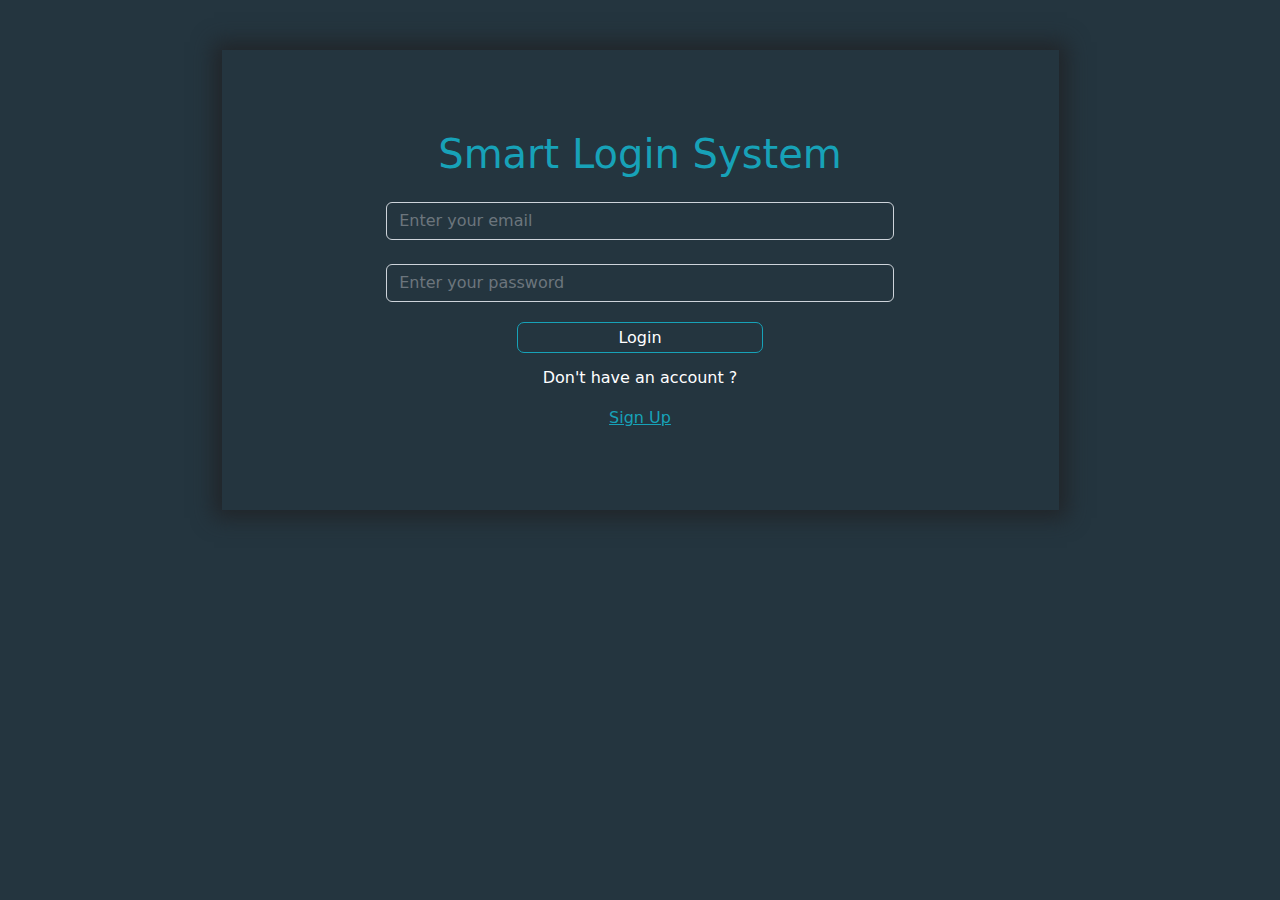
<file: index.html>
<!DOCTYPE html>
<html lang="en">
<head>
    <meta charset="UTF-8">
    <meta http-equiv="X-UA-Compatible" content="IE=edge">
    <meta name="viewport" content="width=device-width, initial-scale=1.0">
    <link rel="shortcut icon" href="assets/images/Unofficial_JavaScript_logo_2.svg.png" type="image/x-icon">
    <link rel="stylesheet" href="assets/css/all.min.css">
    <link rel="stylesheet" href="assets/css/bootstrap.min.css">
    <link rel="stylesheet" href="assets/css/index_style.css">
    <title>Smart Login</title>
    </head>
       <body>

        <div class="container">
            <div class="login">
                <h2 class="text-center">Smart Login System</h2>
                <input type="text" class="form-control m-auto my-4 w-75 input-edit" placeholder="Enter your email" id="emailInput">
                <input type="password" class="form-control m-auto mb-4 w-75 input-edit" placeholder="Enter your password" id="passwordInput">
                <p class="error-input"></p>
               <a  class="btn-edit" id="login-btn">Login</a>
                <p class="mt-3 text-white">Don't have an account ?</p>
                 <a href="signup.html">Sign Up</a>   
            </div>
        </div>

       
        <div class="container d-none">
            <div class="login">
                <h2 class="text-center">Smart Login System</h2>
                <input type="text" class="form-control m-auto my-4 w-75 input-edit" placeholder="Enter your name" id="nameInput">
                <input type="text" class="form-control m-auto mb-4 w-75 input-edit" placeholder="Enter your email" id="emailSignup">
                <input type="password" class="form-control m-auto mb-4 w-75 input-edit" placeholder="Enter your password" id="passwordSignup">
                <a href="index.html" class="btn-edit" id="signUp-btn">Sign Up</a>
                <p class="mt-2 text-white">You have an account ?</p>
                 <a href="index.html">Sign in</a>   
            </div>
        </div>




    
    <script src="assets/js/main_Js.js"></script>
    <script src="assets/js/bootstrap.bundle.min.js"></script>
</body>
</html>
</file>
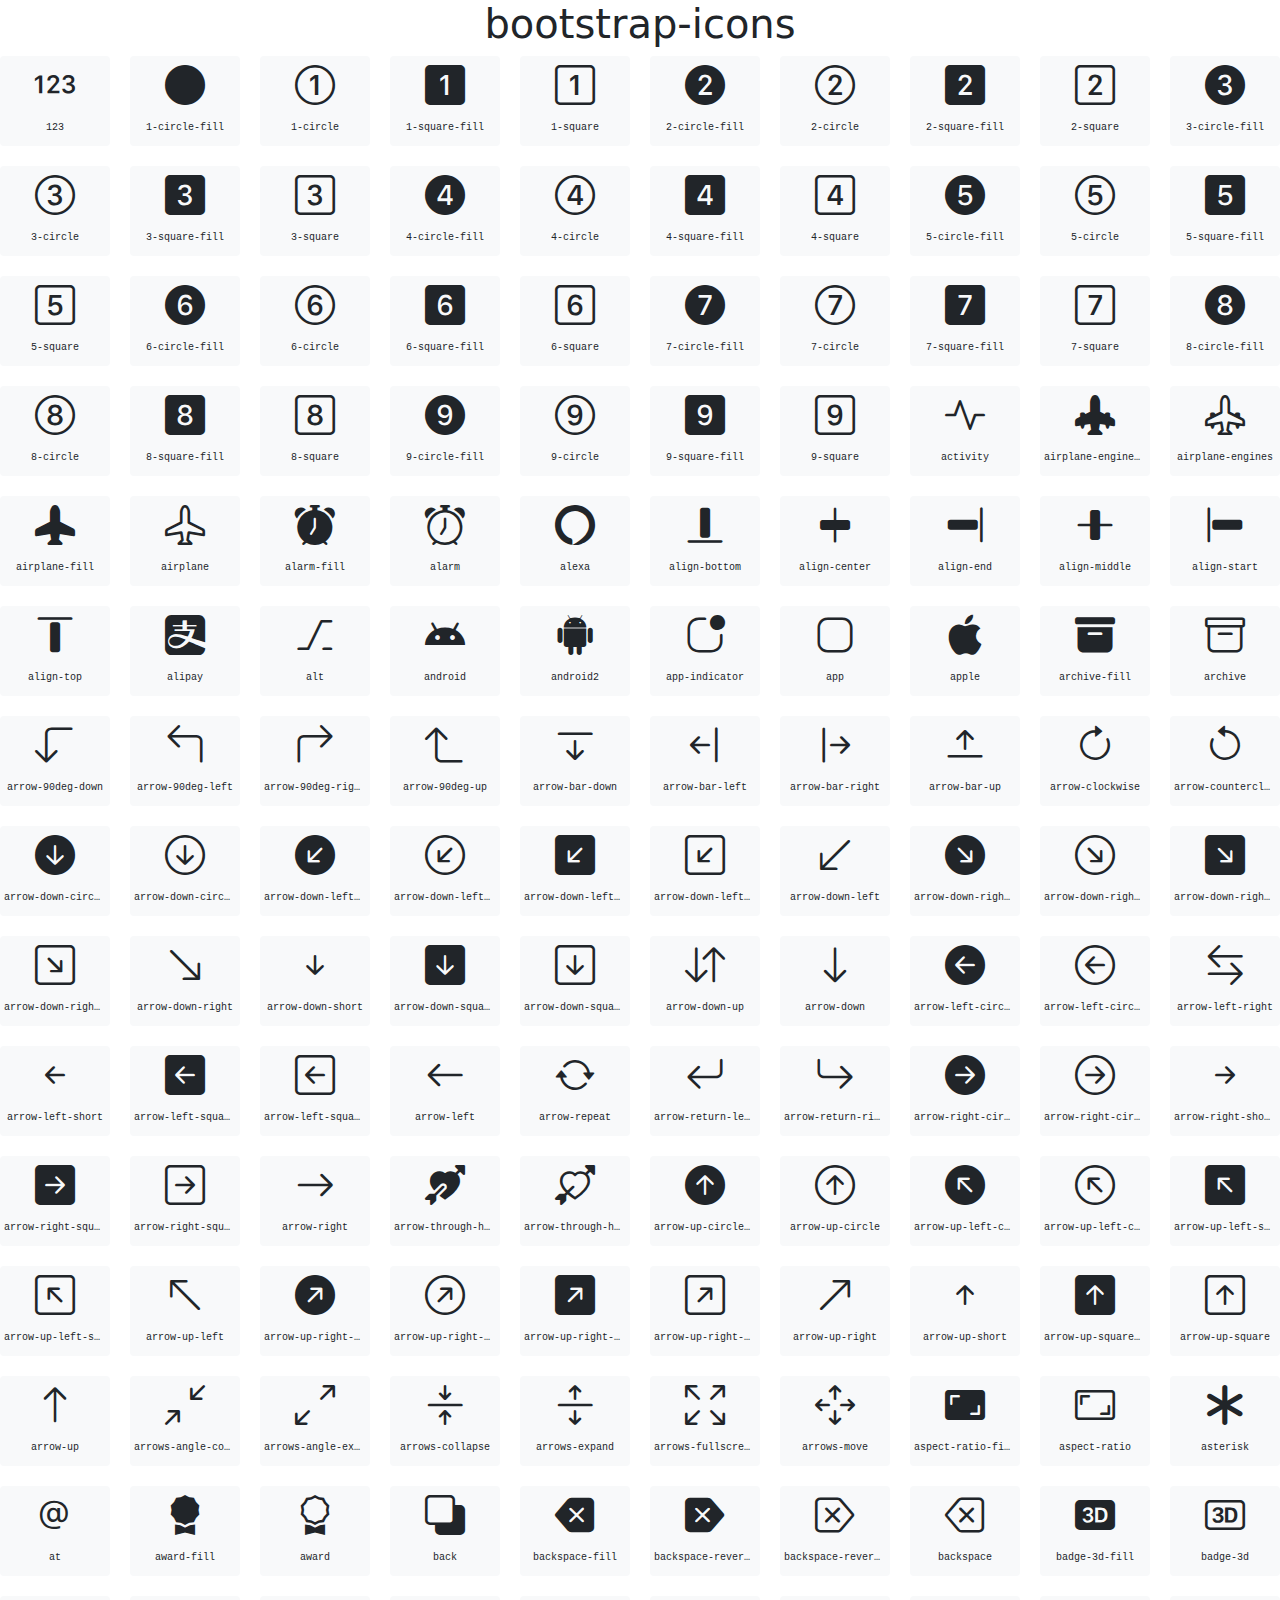
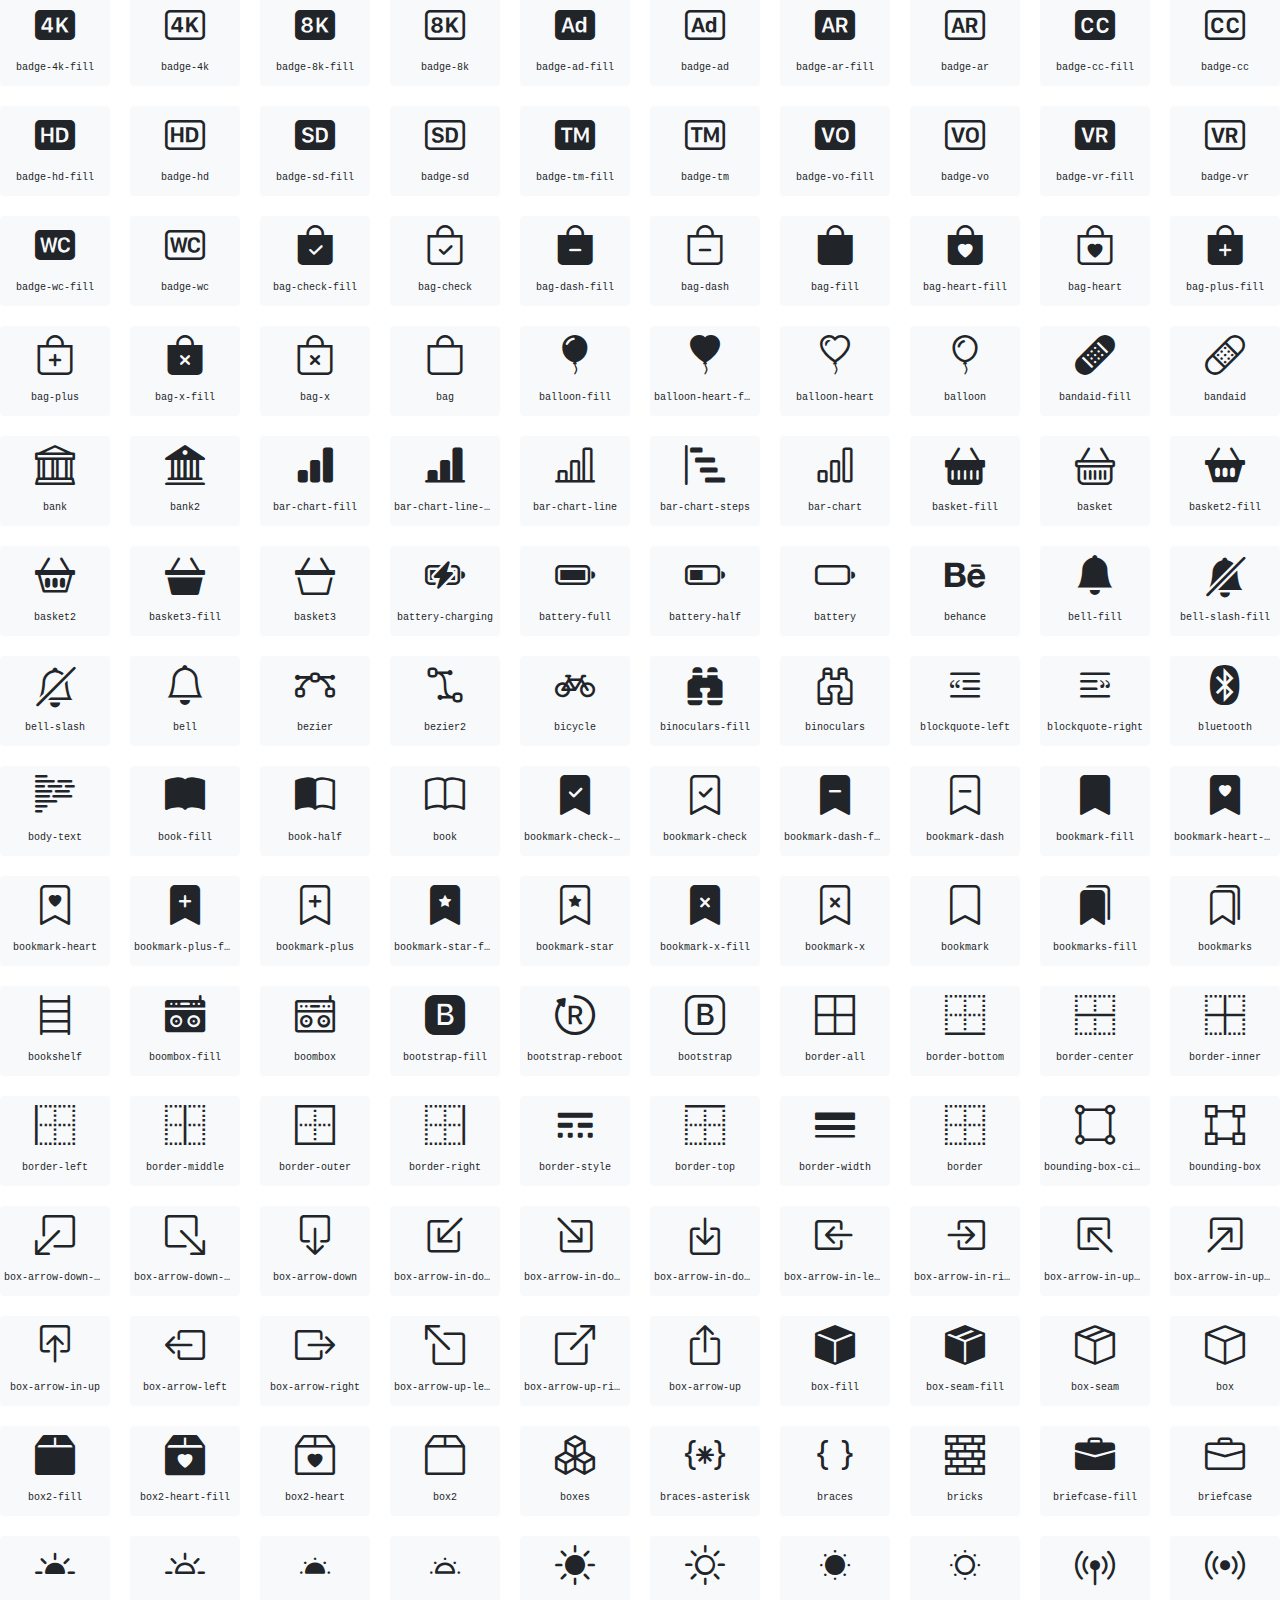
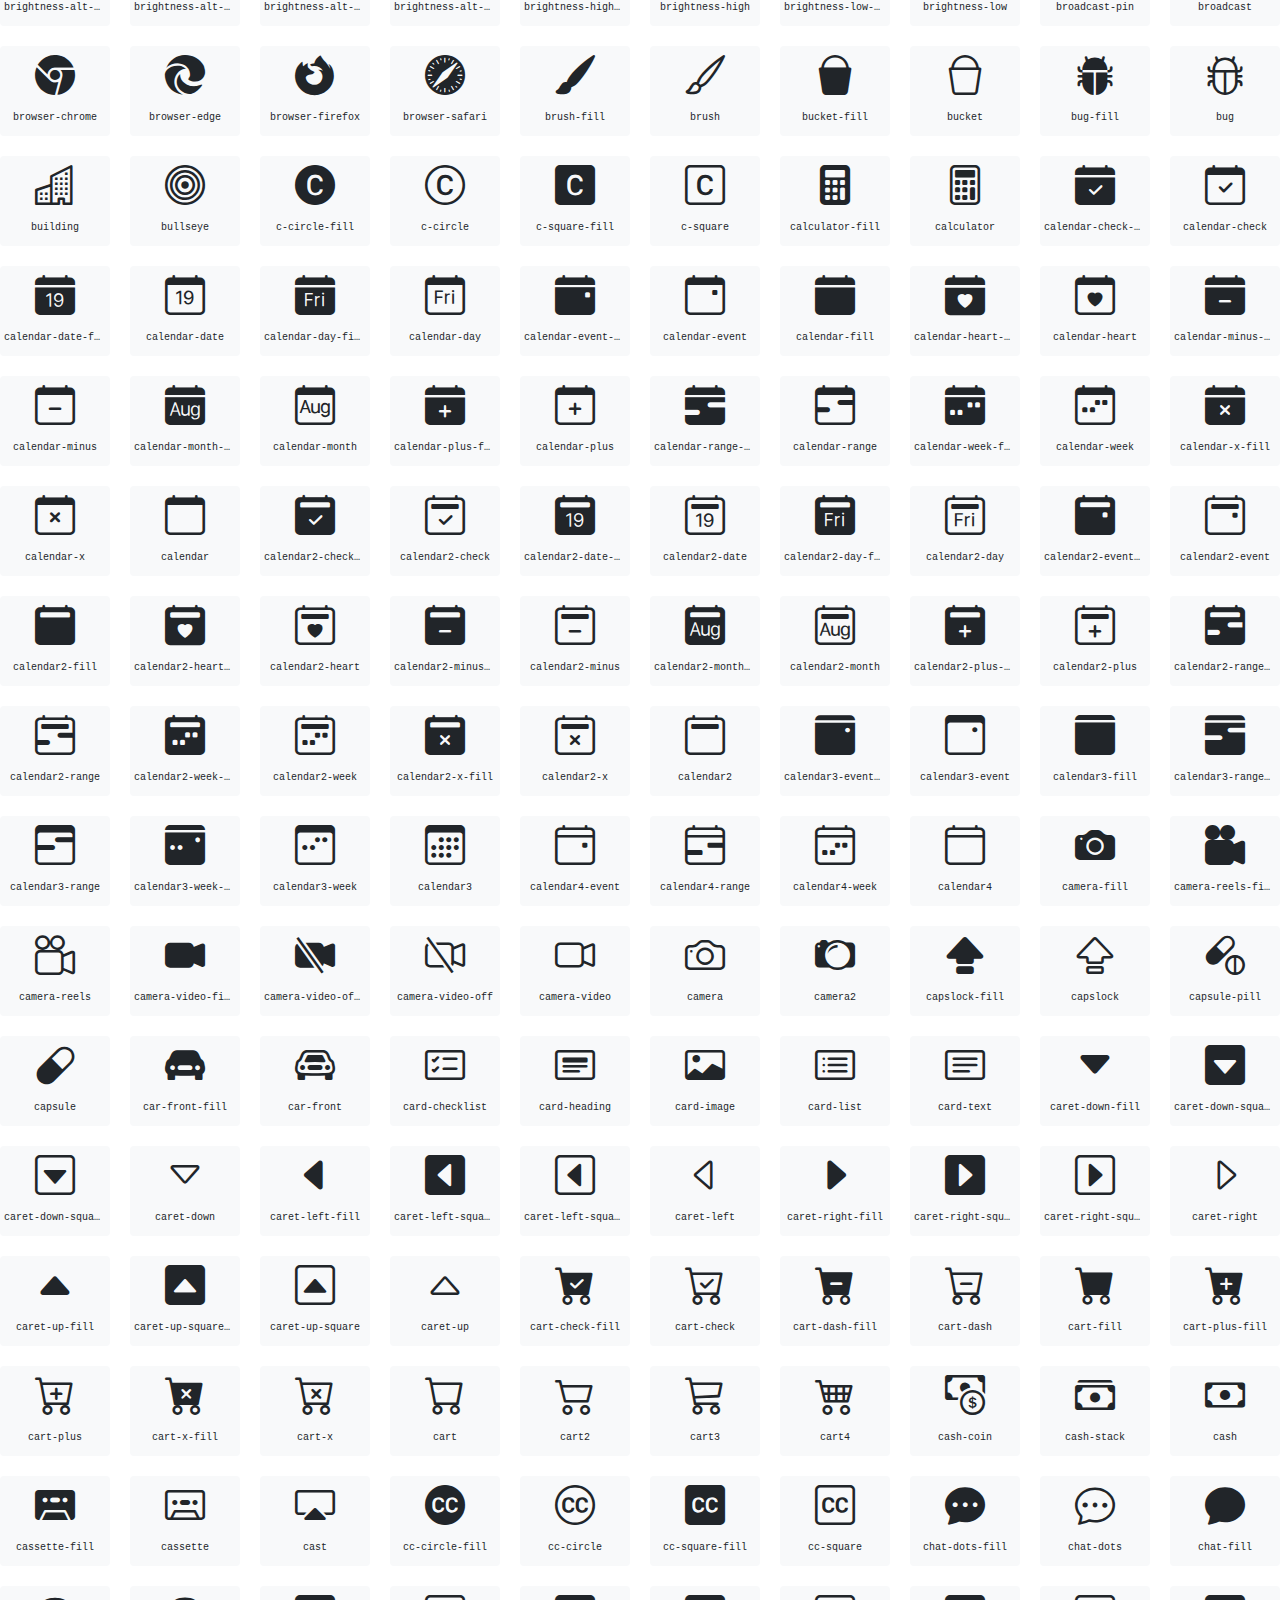
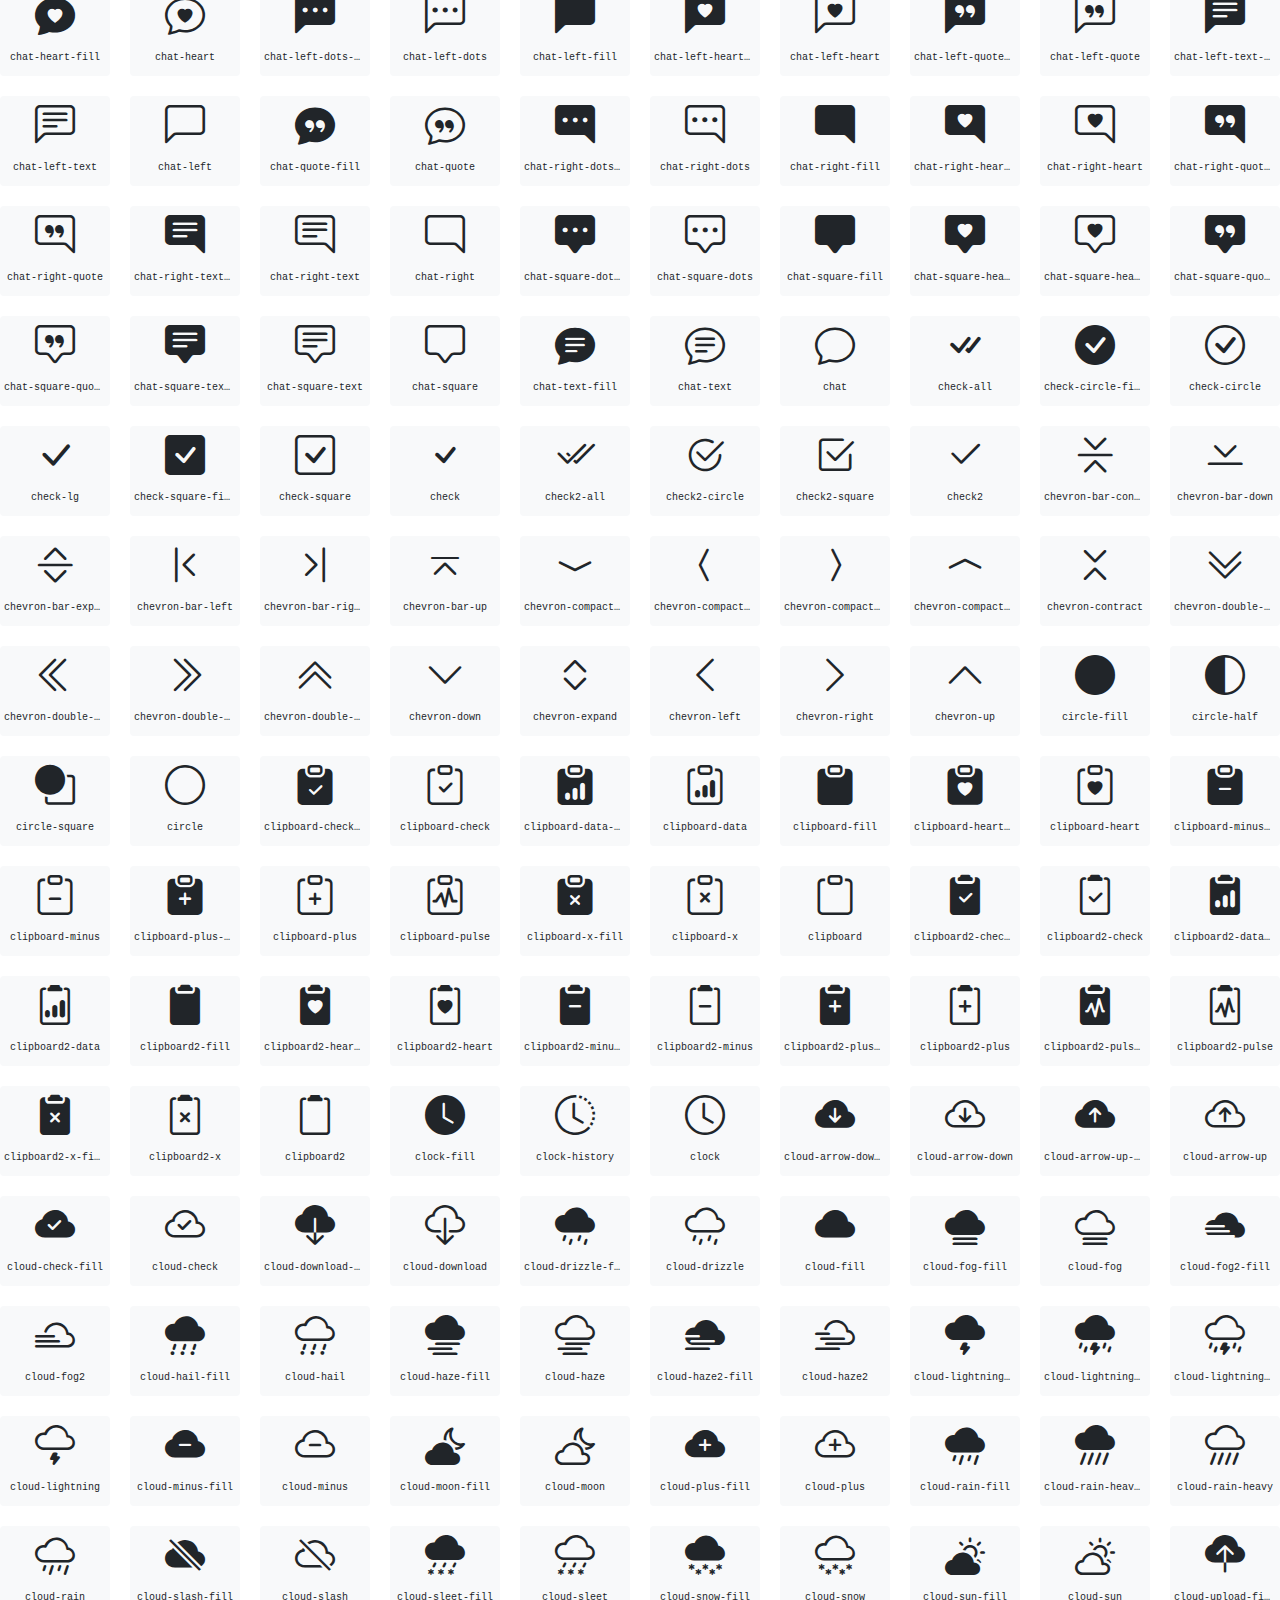
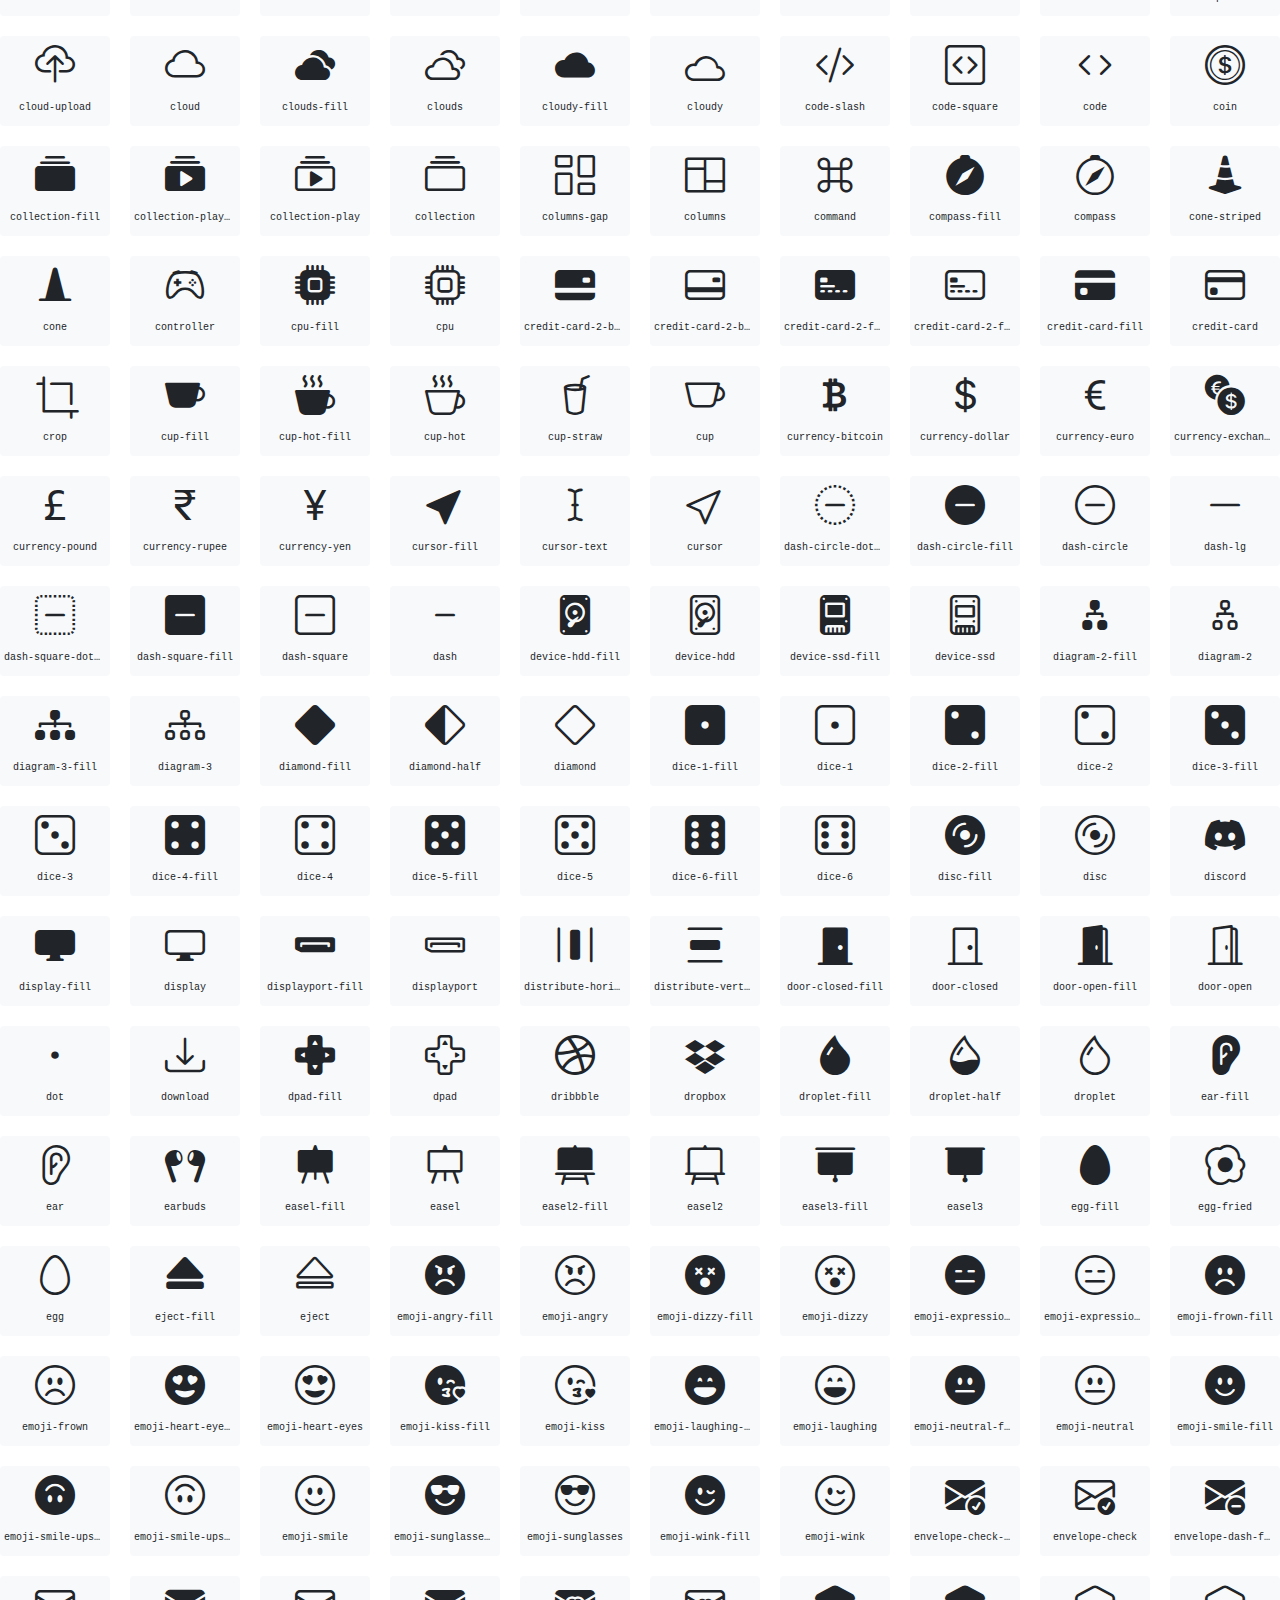
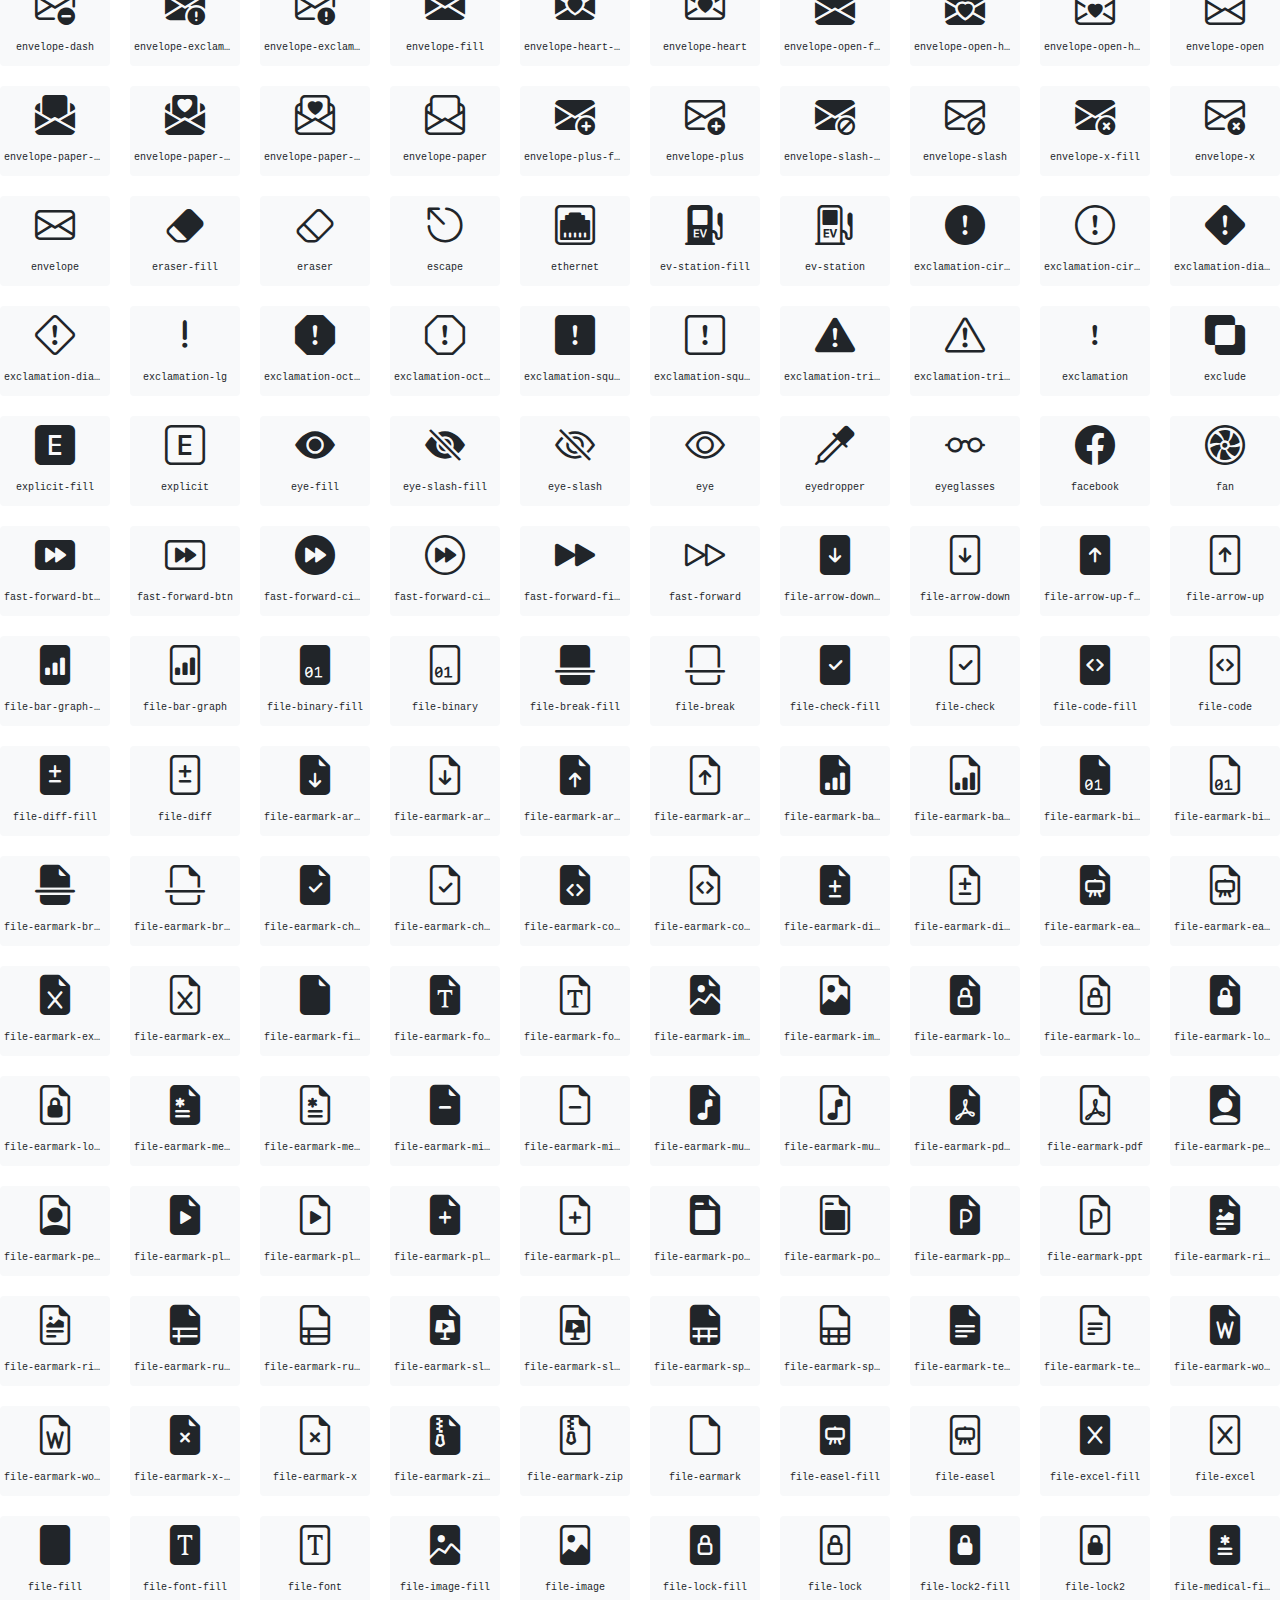
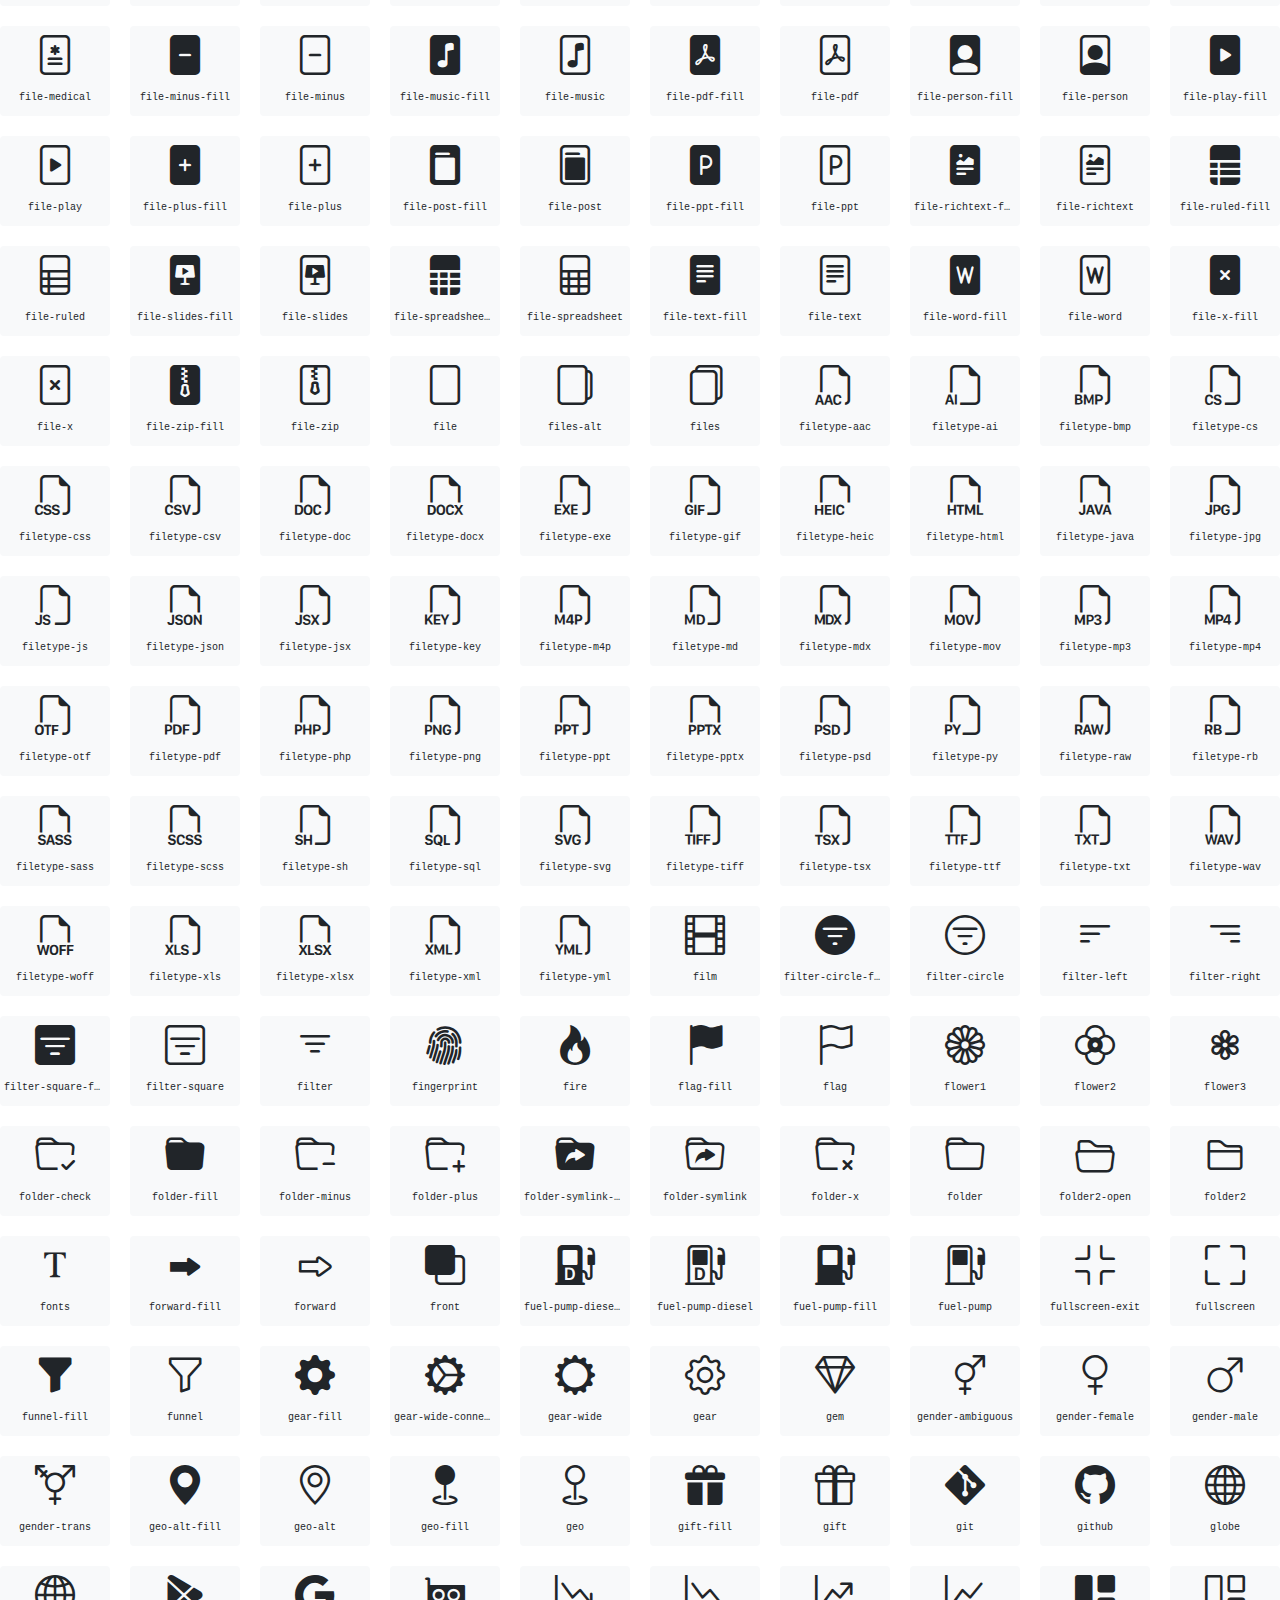
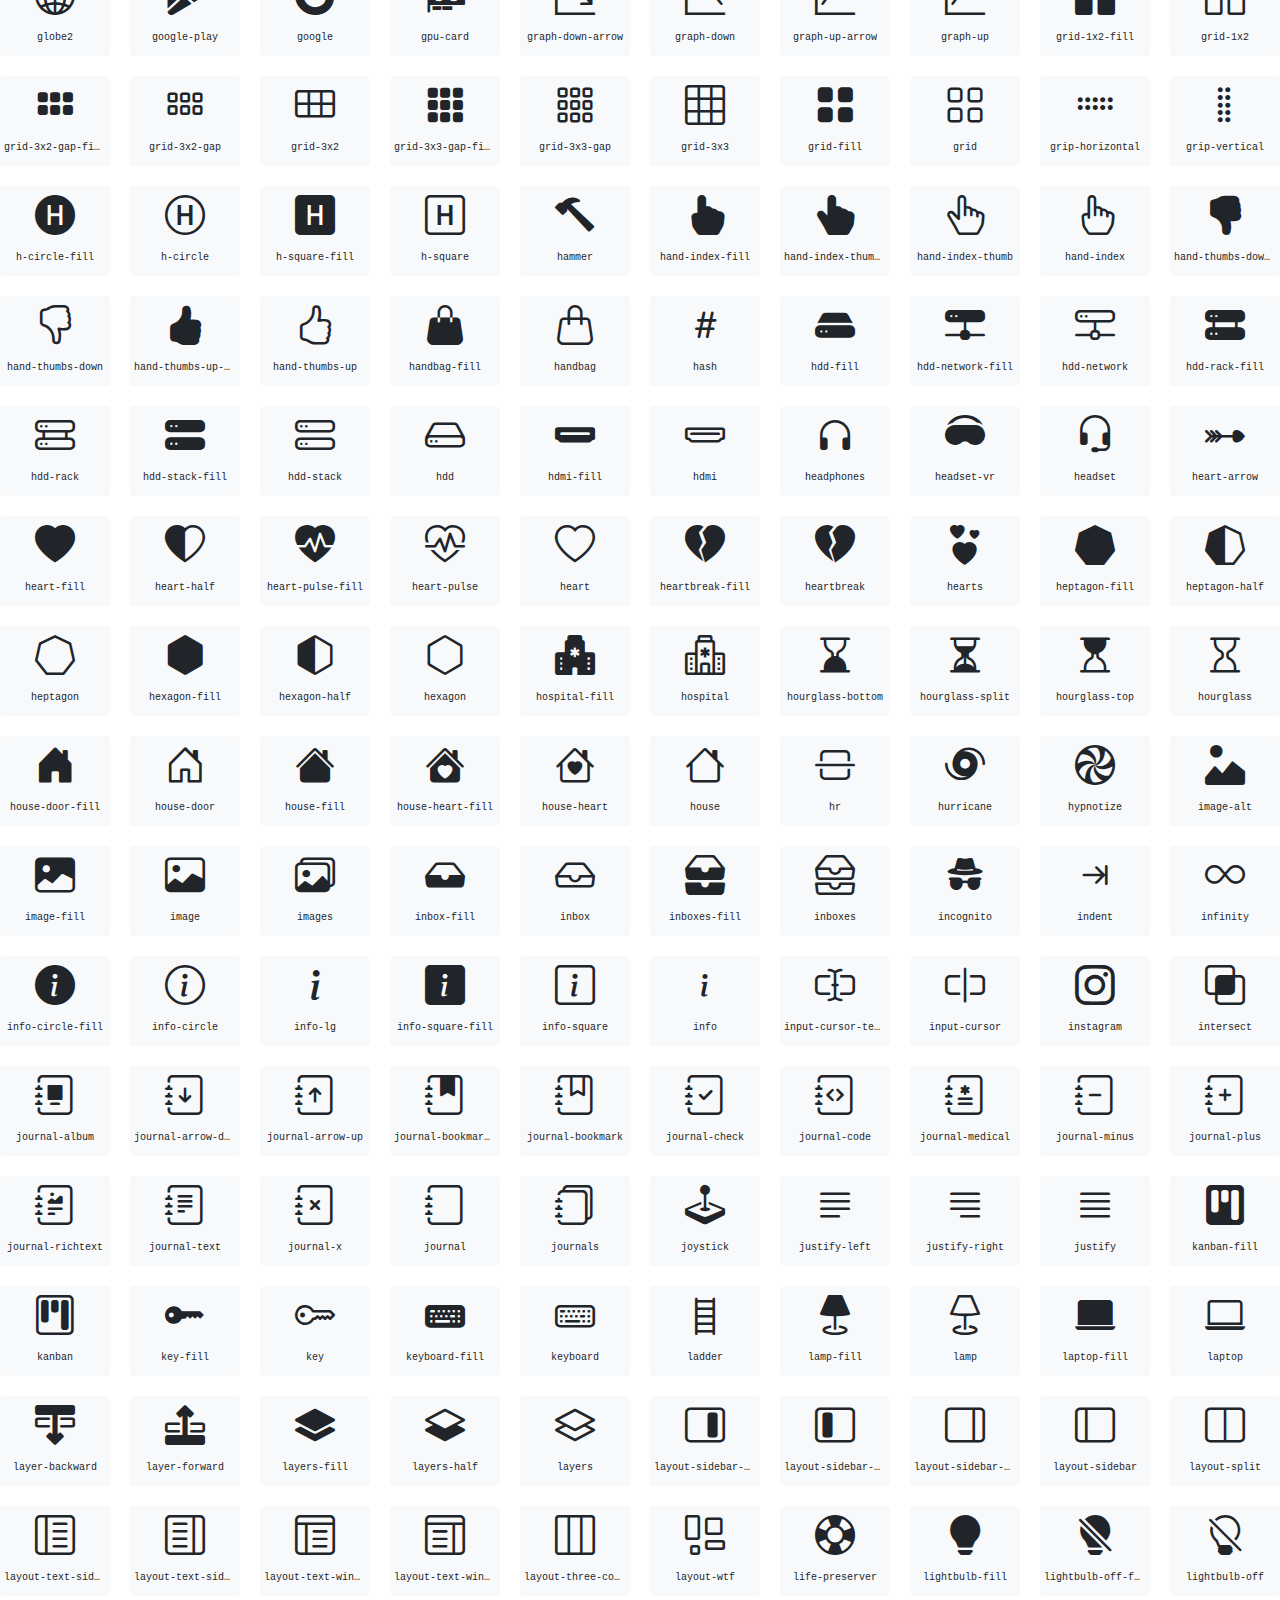
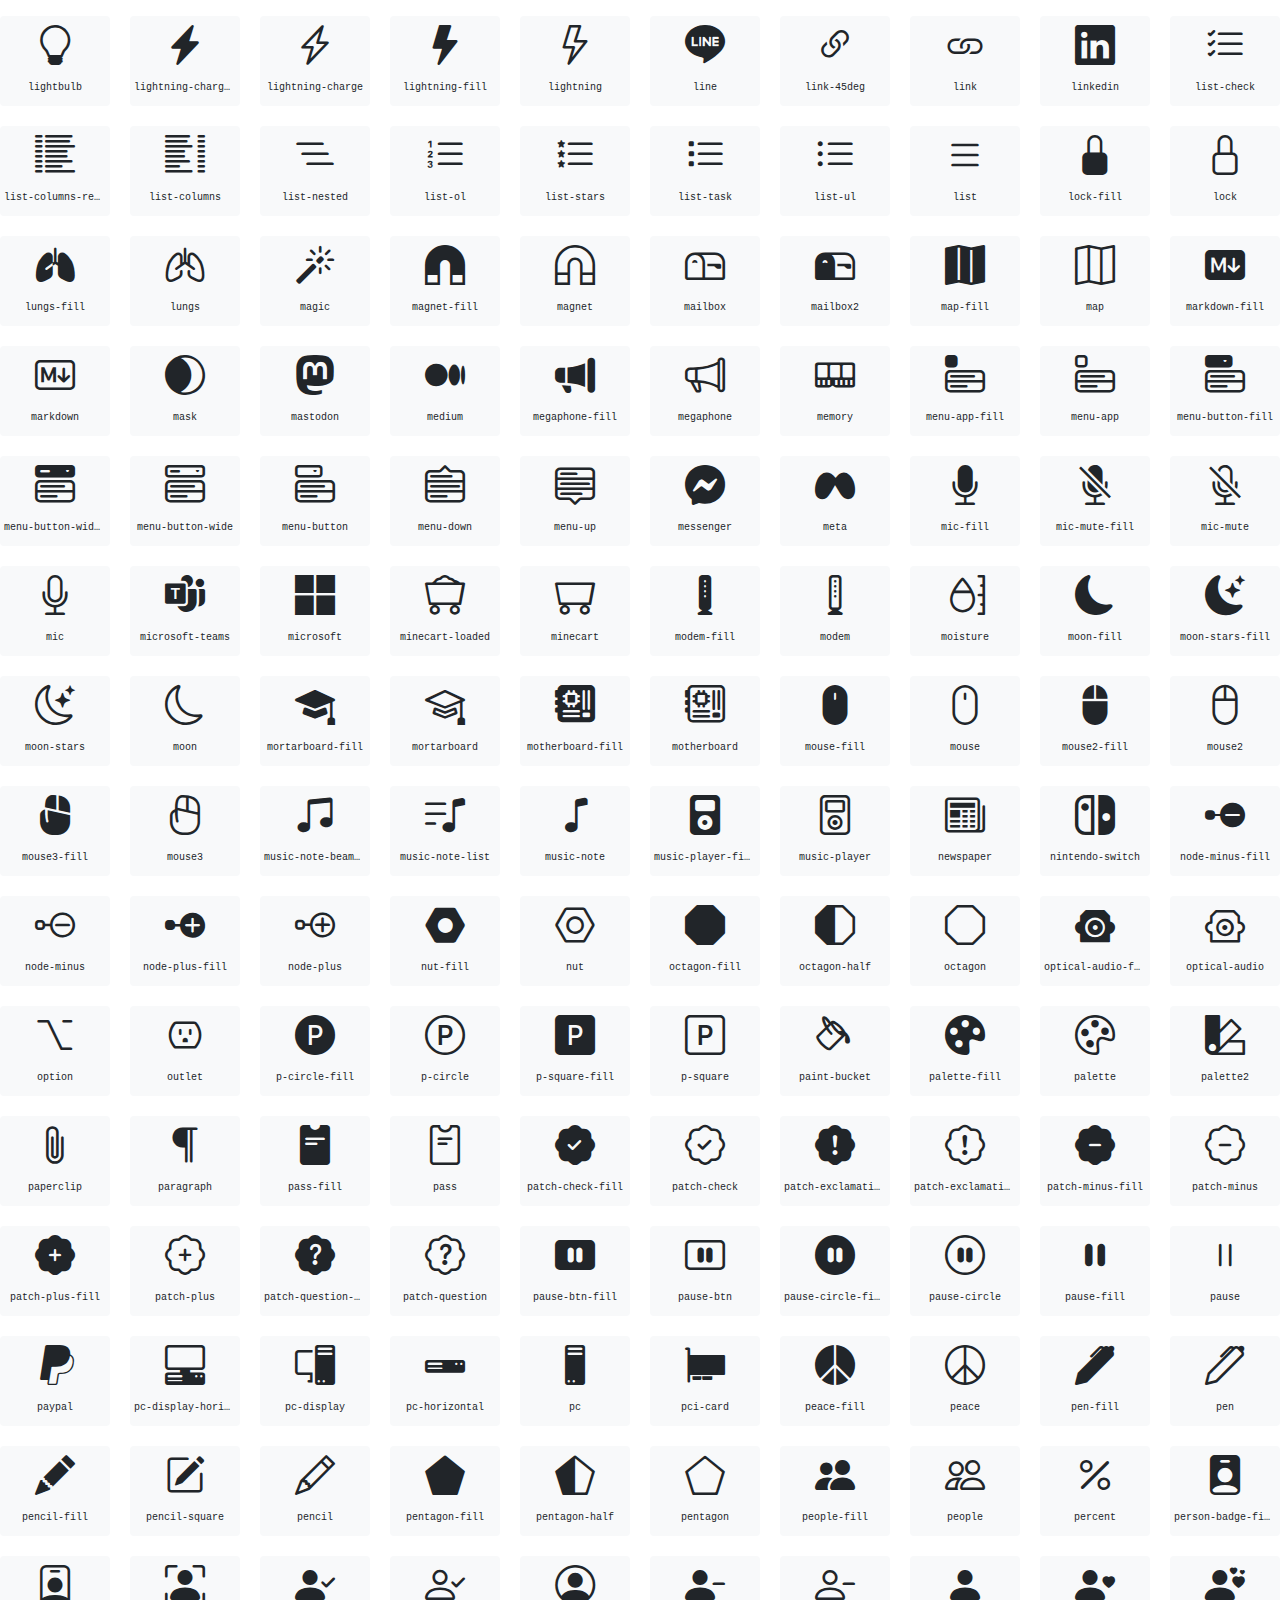
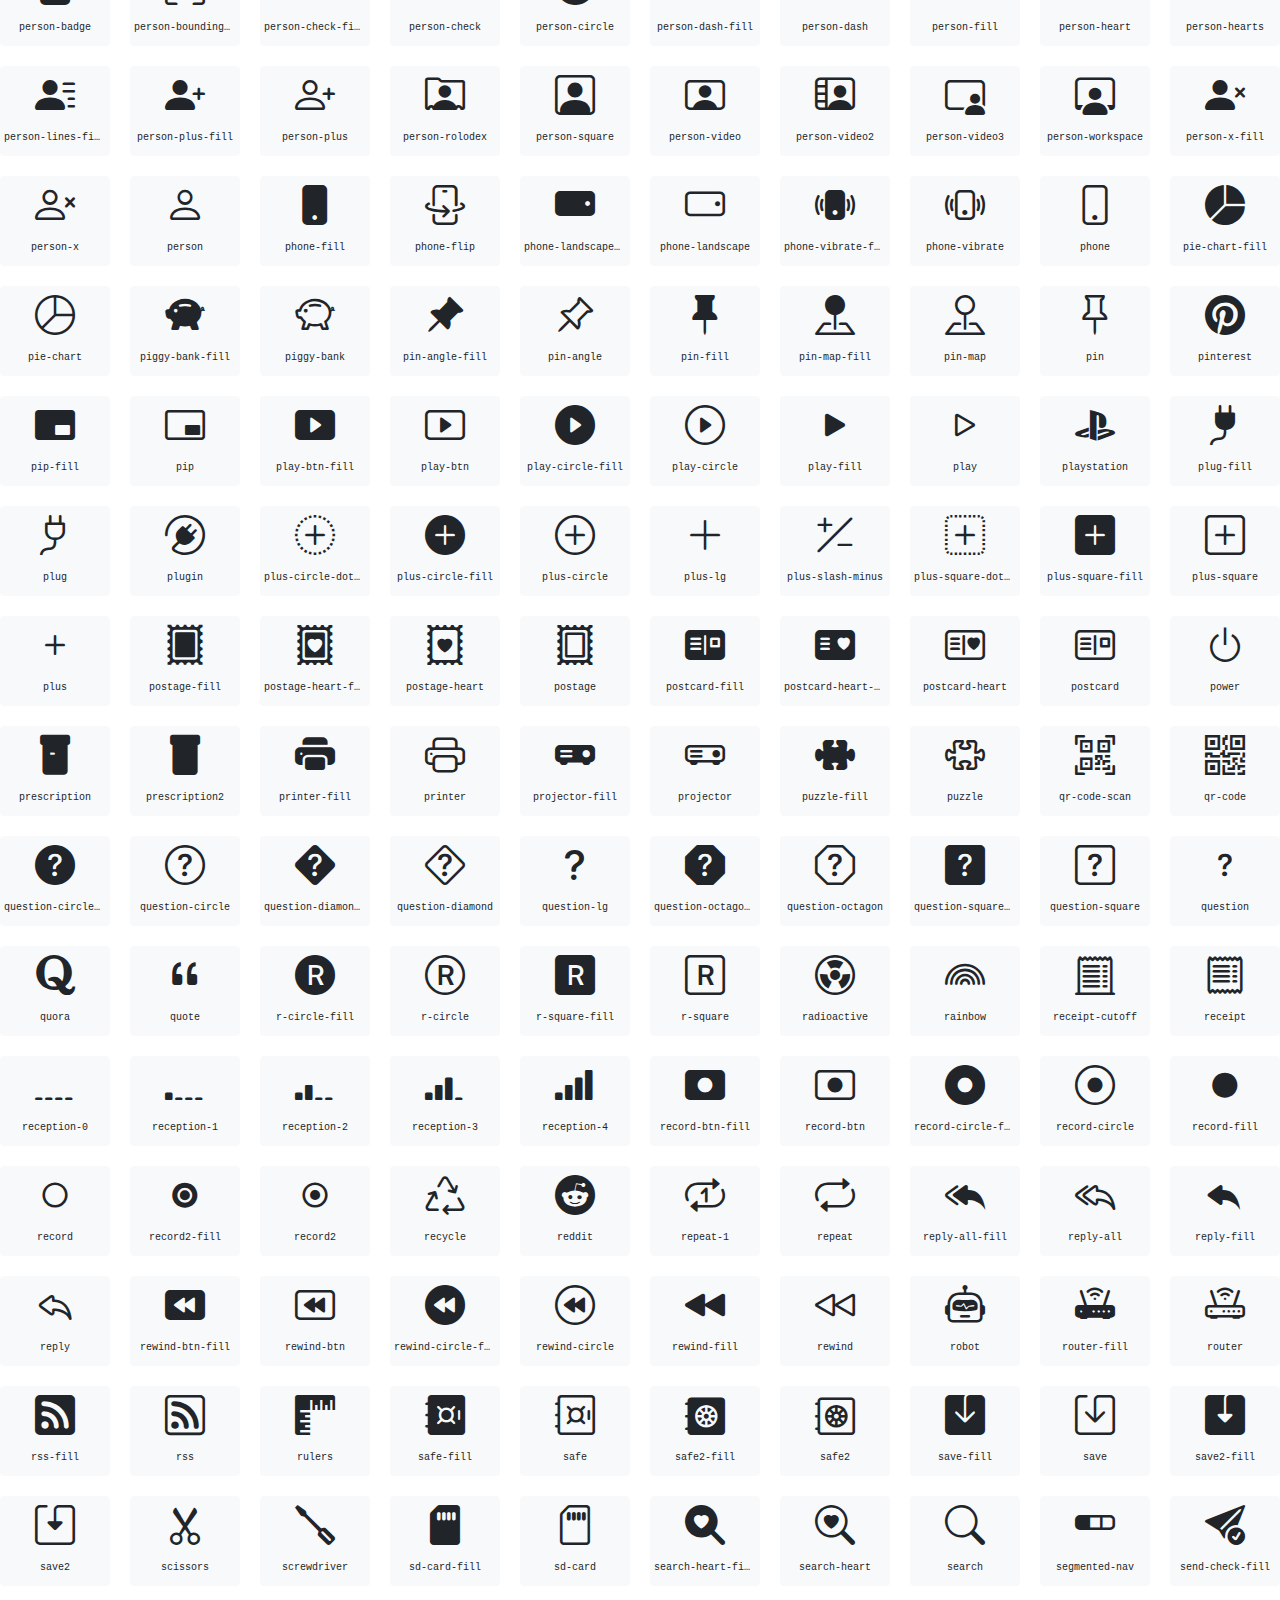
<file: assets/bootstrap-icons-1.9.1/index.html>
<!doctype html>
<html lang="en">
<head>
  <meta charset="utf-8">
  <title>bootstrap-icons</title>

  <style>
    .icons {
      display: grid;
      max-width: 100%;
      grid-template-columns: repeat(auto-fit, minmax(100px, 1fr) );
      gap: 1.25rem;
    }
    .icon {
      background-color: var(--bs-light);
      border-radius: .25rem;
    }
    .bi {
      margin: .25rem;
      font-size: 2.5rem;
    }
    .label {
      font-family: var(--bs-font-monospace);
    }
    .label {
      display: inline-block;
      width: 100%;
      overflow: hidden;
      padding: .25rem;
      font-size: .625rem;
      text-overflow: ellipsis;
      white-space: nowrap;
    }
  </style>

  <link rel="stylesheet" href="/assets/css/bootstrap.min.css">
  <link rel="stylesheet" href="bootstrap-icons.css">
</head>
<body class="text-center">

  <h1>bootstrap-icons</h1>

  <div class="icons">
    <div class="icon">
      <i class="bi bi-123"></i>
      <div class="label">123</div>
    </div>
    <div class="icon">
      <i class="bi bi-1-circle-fill"></i>
      <div class="label">1-circle-fill</div>
    </div>
    <div class="icon">
      <i class="bi bi-1-circle"></i>
      <div class="label">1-circle</div>
    </div>
    <div class="icon">
      <i class="bi bi-1-square-fill"></i>
      <div class="label">1-square-fill</div>
    </div>
    <div class="icon">
      <i class="bi bi-1-square"></i>
      <div class="label">1-square</div>
    </div>
    <div class="icon">
      <i class="bi bi-2-circle-fill"></i>
      <div class="label">2-circle-fill</div>
    </div>
    <div class="icon">
      <i class="bi bi-2-circle"></i>
      <div class="label">2-circle</div>
    </div>
    <div class="icon">
      <i class="bi bi-2-square-fill"></i>
      <div class="label">2-square-fill</div>
    </div>
    <div class="icon">
      <i class="bi bi-2-square"></i>
      <div class="label">2-square</div>
    </div>
    <div class="icon">
      <i class="bi bi-3-circle-fill"></i>
      <div class="label">3-circle-fill</div>
    </div>
    <div class="icon">
      <i class="bi bi-3-circle"></i>
      <div class="label">3-circle</div>
    </div>
    <div class="icon">
      <i class="bi bi-3-square-fill"></i>
      <div class="label">3-square-fill</div>
    </div>
    <div class="icon">
      <i class="bi bi-3-square"></i>
      <div class="label">3-square</div>
    </div>
    <div class="icon">
      <i class="bi bi-4-circle-fill"></i>
      <div class="label">4-circle-fill</div>
    </div>
    <div class="icon">
      <i class="bi bi-4-circle"></i>
      <div class="label">4-circle</div>
    </div>
    <div class="icon">
      <i class="bi bi-4-square-fill"></i>
      <div class="label">4-square-fill</div>
    </div>
    <div class="icon">
      <i class="bi bi-4-square"></i>
      <div class="label">4-square</div>
    </div>
    <div class="icon">
      <i class="bi bi-5-circle-fill"></i>
      <div class="label">5-circle-fill</div>
    </div>
    <div class="icon">
      <i class="bi bi-5-circle"></i>
      <div class="label">5-circle</div>
    </div>
    <div class="icon">
      <i class="bi bi-5-square-fill"></i>
      <div class="label">5-square-fill</div>
    </div>
    <div class="icon">
      <i class="bi bi-5-square"></i>
      <div class="label">5-square</div>
    </div>
    <div class="icon">
      <i class="bi bi-6-circle-fill"></i>
      <div class="label">6-circle-fill</div>
    </div>
    <div class="icon">
      <i class="bi bi-6-circle"></i>
      <div class="label">6-circle</div>
    </div>
    <div class="icon">
      <i class="bi bi-6-square-fill"></i>
      <div class="label">6-square-fill</div>
    </div>
    <div class="icon">
      <i class="bi bi-6-square"></i>
      <div class="label">6-square</div>
    </div>
    <div class="icon">
      <i class="bi bi-7-circle-fill"></i>
      <div class="label">7-circle-fill</div>
    </div>
    <div class="icon">
      <i class="bi bi-7-circle"></i>
      <div class="label">7-circle</div>
    </div>
    <div class="icon">
      <i class="bi bi-7-square-fill"></i>
      <div class="label">7-square-fill</div>
    </div>
    <div class="icon">
      <i class="bi bi-7-square"></i>
      <div class="label">7-square</div>
    </div>
    <div class="icon">
      <i class="bi bi-8-circle-fill"></i>
      <div class="label">8-circle-fill</div>
    </div>
    <div class="icon">
      <i class="bi bi-8-circle"></i>
      <div class="label">8-circle</div>
    </div>
    <div class="icon">
      <i class="bi bi-8-square-fill"></i>
      <div class="label">8-square-fill</div>
    </div>
    <div class="icon">
      <i class="bi bi-8-square"></i>
      <div class="label">8-square</div>
    </div>
    <div class="icon">
      <i class="bi bi-9-circle-fill"></i>
      <div class="label">9-circle-fill</div>
    </div>
    <div class="icon">
      <i class="bi bi-9-circle"></i>
      <div class="label">9-circle</div>
    </div>
    <div class="icon">
      <i class="bi bi-9-square-fill"></i>
      <div class="label">9-square-fill</div>
    </div>
    <div class="icon">
      <i class="bi bi-9-square"></i>
      <div class="label">9-square</div>
    </div>
    <div class="icon">
      <i class="bi bi-activity"></i>
      <div class="label">activity</div>
    </div>
    <div class="icon">
      <i class="bi bi-airplane-engines-fill"></i>
      <div class="label">airplane-engines-fill</div>
    </div>
    <div class="icon">
      <i class="bi bi-airplane-engines"></i>
      <div class="label">airplane-engines</div>
    </div>
    <div class="icon">
      <i class="bi bi-airplane-fill"></i>
      <div class="label">airplane-fill</div>
    </div>
    <div class="icon">
      <i class="bi bi-airplane"></i>
      <div class="label">airplane</div>
    </div>
    <div class="icon">
      <i class="bi bi-alarm-fill"></i>
      <div class="label">alarm-fill</div>
    </div>
    <div class="icon">
      <i class="bi bi-alarm"></i>
      <div class="label">alarm</div>
    </div>
    <div class="icon">
      <i class="bi bi-alexa"></i>
      <div class="label">alexa</div>
    </div>
    <div class="icon">
      <i class="bi bi-align-bottom"></i>
      <div class="label">align-bottom</div>
    </div>
    <div class="icon">
      <i class="bi bi-align-center"></i>
      <div class="label">align-center</div>
    </div>
    <div class="icon">
      <i class="bi bi-align-end"></i>
      <div class="label">align-end</div>
    </div>
    <div class="icon">
      <i class="bi bi-align-middle"></i>
      <div class="label">align-middle</div>
    </div>
    <div class="icon">
      <i class="bi bi-align-start"></i>
      <div class="label">align-start</div>
    </div>
    <div class="icon">
      <i class="bi bi-align-top"></i>
      <div class="label">align-top</div>
    </div>
    <div class="icon">
      <i class="bi bi-alipay"></i>
      <div class="label">alipay</div>
    </div>
    <div class="icon">
      <i class="bi bi-alt"></i>
      <div class="label">alt</div>
    </div>
    <div class="icon">
      <i class="bi bi-android"></i>
      <div class="label">android</div>
    </div>
    <div class="icon">
      <i class="bi bi-android2"></i>
      <div class="label">android2</div>
    </div>
    <div class="icon">
      <i class="bi bi-app-indicator"></i>
      <div class="label">app-indicator</div>
    </div>
    <div class="icon">
      <i class="bi bi-app"></i>
      <div class="label">app</div>
    </div>
    <div class="icon">
      <i class="bi bi-apple"></i>
      <div class="label">apple</div>
    </div>
    <div class="icon">
      <i class="bi bi-archive-fill"></i>
      <div class="label">archive-fill</div>
    </div>
    <div class="icon">
      <i class="bi bi-archive"></i>
      <div class="label">archive</div>
    </div>
    <div class="icon">
      <i class="bi bi-arrow-90deg-down"></i>
      <div class="label">arrow-90deg-down</div>
    </div>
    <div class="icon">
      <i class="bi bi-arrow-90deg-left"></i>
      <div class="label">arrow-90deg-left</div>
    </div>
    <div class="icon">
      <i class="bi bi-arrow-90deg-right"></i>
      <div class="label">arrow-90deg-right</div>
    </div>
    <div class="icon">
      <i class="bi bi-arrow-90deg-up"></i>
      <div class="label">arrow-90deg-up</div>
    </div>
    <div class="icon">
      <i class="bi bi-arrow-bar-down"></i>
      <div class="label">arrow-bar-down</div>
    </div>
    <div class="icon">
      <i class="bi bi-arrow-bar-left"></i>
      <div class="label">arrow-bar-left</div>
    </div>
    <div class="icon">
      <i class="bi bi-arrow-bar-right"></i>
      <div class="label">arrow-bar-right</div>
    </div>
    <div class="icon">
      <i class="bi bi-arrow-bar-up"></i>
      <div class="label">arrow-bar-up</div>
    </div>
    <div class="icon">
      <i class="bi bi-arrow-clockwise"></i>
      <div class="label">arrow-clockwise</div>
    </div>
    <div class="icon">
      <i class="bi bi-arrow-counterclockwise"></i>
      <div class="label">arrow-counterclockwise</div>
    </div>
    <div class="icon">
      <i class="bi bi-arrow-down-circle-fill"></i>
      <div class="label">arrow-down-circle-fill</div>
    </div>
    <div class="icon">
      <i class="bi bi-arrow-down-circle"></i>
      <div class="label">arrow-down-circle</div>
    </div>
    <div class="icon">
      <i class="bi bi-arrow-down-left-circle-fill"></i>
      <div class="label">arrow-down-left-circle-fill</div>
    </div>
    <div class="icon">
      <i class="bi bi-arrow-down-left-circle"></i>
      <div class="label">arrow-down-left-circle</div>
    </div>
    <div class="icon">
      <i class="bi bi-arrow-down-left-square-fill"></i>
      <div class="label">arrow-down-left-square-fill</div>
    </div>
    <div class="icon">
      <i class="bi bi-arrow-down-left-square"></i>
      <div class="label">arrow-down-left-square</div>
    </div>
    <div class="icon">
      <i class="bi bi-arrow-down-left"></i>
      <div class="label">arrow-down-left</div>
    </div>
    <div class="icon">
      <i class="bi bi-arrow-down-right-circle-fill"></i>
      <div class="label">arrow-down-right-circle-fill</div>
    </div>
    <div class="icon">
      <i class="bi bi-arrow-down-right-circle"></i>
      <div class="label">arrow-down-right-circle</div>
    </div>
    <div class="icon">
      <i class="bi bi-arrow-down-right-square-fill"></i>
      <div class="label">arrow-down-right-square-fill</div>
    </div>
    <div class="icon">
      <i class="bi bi-arrow-down-right-square"></i>
      <div class="label">arrow-down-right-square</div>
    </div>
    <div class="icon">
      <i class="bi bi-arrow-down-right"></i>
      <div class="label">arrow-down-right</div>
    </div>
    <div class="icon">
      <i class="bi bi-arrow-down-short"></i>
      <div class="label">arrow-down-short</div>
    </div>
    <div class="icon">
      <i class="bi bi-arrow-down-square-fill"></i>
      <div class="label">arrow-down-square-fill</div>
    </div>
    <div class="icon">
      <i class="bi bi-arrow-down-square"></i>
      <div class="label">arrow-down-square</div>
    </div>
    <div class="icon">
      <i class="bi bi-arrow-down-up"></i>
      <div class="label">arrow-down-up</div>
    </div>
    <div class="icon">
      <i class="bi bi-arrow-down"></i>
      <div class="label">arrow-down</div>
    </div>
    <div class="icon">
      <i class="bi bi-arrow-left-circle-fill"></i>
      <div class="label">arrow-left-circle-fill</div>
    </div>
    <div class="icon">
      <i class="bi bi-arrow-left-circle"></i>
      <div class="label">arrow-left-circle</div>
    </div>
    <div class="icon">
      <i class="bi bi-arrow-left-right"></i>
      <div class="label">arrow-left-right</div>
    </div>
    <div class="icon">
      <i class="bi bi-arrow-left-short"></i>
      <div class="label">arrow-left-short</div>
    </div>
    <div class="icon">
      <i class="bi bi-arrow-left-square-fill"></i>
      <div class="label">arrow-left-square-fill</div>
    </div>
    <div class="icon">
      <i class="bi bi-arrow-left-square"></i>
      <div class="label">arrow-left-square</div>
    </div>
    <div class="icon">
      <i class="bi bi-arrow-left"></i>
      <div class="label">arrow-left</div>
    </div>
    <div class="icon">
      <i class="bi bi-arrow-repeat"></i>
      <div class="label">arrow-repeat</div>
    </div>
    <div class="icon">
      <i class="bi bi-arrow-return-left"></i>
      <div class="label">arrow-return-left</div>
    </div>
    <div class="icon">
      <i class="bi bi-arrow-return-right"></i>
      <div class="label">arrow-return-right</div>
    </div>
    <div class="icon">
      <i class="bi bi-arrow-right-circle-fill"></i>
      <div class="label">arrow-right-circle-fill</div>
    </div>
    <div class="icon">
      <i class="bi bi-arrow-right-circle"></i>
      <div class="label">arrow-right-circle</div>
    </div>
    <div class="icon">
      <i class="bi bi-arrow-right-short"></i>
      <div class="label">arrow-right-short</div>
    </div>
    <div class="icon">
      <i class="bi bi-arrow-right-square-fill"></i>
      <div class="label">arrow-right-square-fill</div>
    </div>
    <div class="icon">
      <i class="bi bi-arrow-right-square"></i>
      <div class="label">arrow-right-square</div>
    </div>
    <div class="icon">
      <i class="bi bi-arrow-right"></i>
      <div class="label">arrow-right</div>
    </div>
    <div class="icon">
      <i class="bi bi-arrow-through-heart-fill"></i>
      <div class="label">arrow-through-heart-fill</div>
    </div>
    <div class="icon">
      <i class="bi bi-arrow-through-heart"></i>
      <div class="label">arrow-through-heart</div>
    </div>
    <div class="icon">
      <i class="bi bi-arrow-up-circle-fill"></i>
      <div class="label">arrow-up-circle-fill</div>
    </div>
    <div class="icon">
      <i class="bi bi-arrow-up-circle"></i>
      <div class="label">arrow-up-circle</div>
    </div>
    <div class="icon">
      <i class="bi bi-arrow-up-left-circle-fill"></i>
      <div class="label">arrow-up-left-circle-fill</div>
    </div>
    <div class="icon">
      <i class="bi bi-arrow-up-left-circle"></i>
      <div class="label">arrow-up-left-circle</div>
    </div>
    <div class="icon">
      <i class="bi bi-arrow-up-left-square-fill"></i>
      <div class="label">arrow-up-left-square-fill</div>
    </div>
    <div class="icon">
      <i class="bi bi-arrow-up-left-square"></i>
      <div class="label">arrow-up-left-square</div>
    </div>
    <div class="icon">
      <i class="bi bi-arrow-up-left"></i>
      <div class="label">arrow-up-left</div>
    </div>
    <div class="icon">
      <i class="bi bi-arrow-up-right-circle-fill"></i>
      <div class="label">arrow-up-right-circle-fill</div>
    </div>
    <div class="icon">
      <i class="bi bi-arrow-up-right-circle"></i>
      <div class="label">arrow-up-right-circle</div>
    </div>
    <div class="icon">
      <i class="bi bi-arrow-up-right-square-fill"></i>
      <div class="label">arrow-up-right-square-fill</div>
    </div>
    <div class="icon">
      <i class="bi bi-arrow-up-right-square"></i>
      <div class="label">arrow-up-right-square</div>
    </div>
    <div class="icon">
      <i class="bi bi-arrow-up-right"></i>
      <div class="label">arrow-up-right</div>
    </div>
    <div class="icon">
      <i class="bi bi-arrow-up-short"></i>
      <div class="label">arrow-up-short</div>
    </div>
    <div class="icon">
      <i class="bi bi-arrow-up-square-fill"></i>
      <div class="label">arrow-up-square-fill</div>
    </div>
    <div class="icon">
      <i class="bi bi-arrow-up-square"></i>
      <div class="label">arrow-up-square</div>
    </div>
    <div class="icon">
      <i class="bi bi-arrow-up"></i>
      <div class="label">arrow-up</div>
    </div>
    <div class="icon">
      <i class="bi bi-arrows-angle-contract"></i>
      <div class="label">arrows-angle-contract</div>
    </div>
    <div class="icon">
      <i class="bi bi-arrows-angle-expand"></i>
      <div class="label">arrows-angle-expand</div>
    </div>
    <div class="icon">
      <i class="bi bi-arrows-collapse"></i>
      <div class="label">arrows-collapse</div>
    </div>
    <div class="icon">
      <i class="bi bi-arrows-expand"></i>
      <div class="label">arrows-expand</div>
    </div>
    <div class="icon">
      <i class="bi bi-arrows-fullscreen"></i>
      <div class="label">arrows-fullscreen</div>
    </div>
    <div class="icon">
      <i class="bi bi-arrows-move"></i>
      <div class="label">arrows-move</div>
    </div>
    <div class="icon">
      <i class="bi bi-aspect-ratio-fill"></i>
      <div class="label">aspect-ratio-fill</div>
    </div>
    <div class="icon">
      <i class="bi bi-aspect-ratio"></i>
      <div class="label">aspect-ratio</div>
    </div>
    <div class="icon">
      <i class="bi bi-asterisk"></i>
      <div class="label">asterisk</div>
    </div>
    <div class="icon">
      <i class="bi bi-at"></i>
      <div class="label">at</div>
    </div>
    <div class="icon">
      <i class="bi bi-award-fill"></i>
      <div class="label">award-fill</div>
    </div>
    <div class="icon">
      <i class="bi bi-award"></i>
      <div class="label">award</div>
    </div>
    <div class="icon">
      <i class="bi bi-back"></i>
      <div class="label">back</div>
    </div>
    <div class="icon">
      <i class="bi bi-backspace-fill"></i>
      <div class="label">backspace-fill</div>
    </div>
    <div class="icon">
      <i class="bi bi-backspace-reverse-fill"></i>
      <div class="label">backspace-reverse-fill</div>
    </div>
    <div class="icon">
      <i class="bi bi-backspace-reverse"></i>
      <div class="label">backspace-reverse</div>
    </div>
    <div class="icon">
      <i class="bi bi-backspace"></i>
      <div class="label">backspace</div>
    </div>
    <div class="icon">
      <i class="bi bi-badge-3d-fill"></i>
      <div class="label">badge-3d-fill</div>
    </div>
    <div class="icon">
      <i class="bi bi-badge-3d"></i>
      <div class="label">badge-3d</div>
    </div>
    <div class="icon">
      <i class="bi bi-badge-4k-fill"></i>
      <div class="label">badge-4k-fill</div>
    </div>
    <div class="icon">
      <i class="bi bi-badge-4k"></i>
      <div class="label">badge-4k</div>
    </div>
    <div class="icon">
      <i class="bi bi-badge-8k-fill"></i>
      <div class="label">badge-8k-fill</div>
    </div>
    <div class="icon">
      <i class="bi bi-badge-8k"></i>
      <div class="label">badge-8k</div>
    </div>
    <div class="icon">
      <i class="bi bi-badge-ad-fill"></i>
      <div class="label">badge-ad-fill</div>
    </div>
    <div class="icon">
      <i class="bi bi-badge-ad"></i>
      <div class="label">badge-ad</div>
    </div>
    <div class="icon">
      <i class="bi bi-badge-ar-fill"></i>
      <div class="label">badge-ar-fill</div>
    </div>
    <div class="icon">
      <i class="bi bi-badge-ar"></i>
      <div class="label">badge-ar</div>
    </div>
    <div class="icon">
      <i class="bi bi-badge-cc-fill"></i>
      <div class="label">badge-cc-fill</div>
    </div>
    <div class="icon">
      <i class="bi bi-badge-cc"></i>
      <div class="label">badge-cc</div>
    </div>
    <div class="icon">
      <i class="bi bi-badge-hd-fill"></i>
      <div class="label">badge-hd-fill</div>
    </div>
    <div class="icon">
      <i class="bi bi-badge-hd"></i>
      <div class="label">badge-hd</div>
    </div>
    <div class="icon">
      <i class="bi bi-badge-sd-fill"></i>
      <div class="label">badge-sd-fill</div>
    </div>
    <div class="icon">
      <i class="bi bi-badge-sd"></i>
      <div class="label">badge-sd</div>
    </div>
    <div class="icon">
      <i class="bi bi-badge-tm-fill"></i>
      <div class="label">badge-tm-fill</div>
    </div>
    <div class="icon">
      <i class="bi bi-badge-tm"></i>
      <div class="label">badge-tm</div>
    </div>
    <div class="icon">
      <i class="bi bi-badge-vo-fill"></i>
      <div class="label">badge-vo-fill</div>
    </div>
    <div class="icon">
      <i class="bi bi-badge-vo"></i>
      <div class="label">badge-vo</div>
    </div>
    <div class="icon">
      <i class="bi bi-badge-vr-fill"></i>
      <div class="label">badge-vr-fill</div>
    </div>
    <div class="icon">
      <i class="bi bi-badge-vr"></i>
      <div class="label">badge-vr</div>
    </div>
    <div class="icon">
      <i class="bi bi-badge-wc-fill"></i>
      <div class="label">badge-wc-fill</div>
    </div>
    <div class="icon">
      <i class="bi bi-badge-wc"></i>
      <div class="label">badge-wc</div>
    </div>
    <div class="icon">
      <i class="bi bi-bag-check-fill"></i>
      <div class="label">bag-check-fill</div>
    </div>
    <div class="icon">
      <i class="bi bi-bag-check"></i>
      <div class="label">bag-check</div>
    </div>
    <div class="icon">
      <i class="bi bi-bag-dash-fill"></i>
      <div class="label">bag-dash-fill</div>
    </div>
    <div class="icon">
      <i class="bi bi-bag-dash"></i>
      <div class="label">bag-dash</div>
    </div>
    <div class="icon">
      <i class="bi bi-bag-fill"></i>
      <div class="label">bag-fill</div>
    </div>
    <div class="icon">
      <i class="bi bi-bag-heart-fill"></i>
      <div class="label">bag-heart-fill</div>
    </div>
    <div class="icon">
      <i class="bi bi-bag-heart"></i>
      <div class="label">bag-heart</div>
    </div>
    <div class="icon">
      <i class="bi bi-bag-plus-fill"></i>
      <div class="label">bag-plus-fill</div>
    </div>
    <div class="icon">
      <i class="bi bi-bag-plus"></i>
      <div class="label">bag-plus</div>
    </div>
    <div class="icon">
      <i class="bi bi-bag-x-fill"></i>
      <div class="label">bag-x-fill</div>
    </div>
    <div class="icon">
      <i class="bi bi-bag-x"></i>
      <div class="label">bag-x</div>
    </div>
    <div class="icon">
      <i class="bi bi-bag"></i>
      <div class="label">bag</div>
    </div>
    <div class="icon">
      <i class="bi bi-balloon-fill"></i>
      <div class="label">balloon-fill</div>
    </div>
    <div class="icon">
      <i class="bi bi-balloon-heart-fill"></i>
      <div class="label">balloon-heart-fill</div>
    </div>
    <div class="icon">
      <i class="bi bi-balloon-heart"></i>
      <div class="label">balloon-heart</div>
    </div>
    <div class="icon">
      <i class="bi bi-balloon"></i>
      <div class="label">balloon</div>
    </div>
    <div class="icon">
      <i class="bi bi-bandaid-fill"></i>
      <div class="label">bandaid-fill</div>
    </div>
    <div class="icon">
      <i class="bi bi-bandaid"></i>
      <div class="label">bandaid</div>
    </div>
    <div class="icon">
      <i class="bi bi-bank"></i>
      <div class="label">bank</div>
    </div>
    <div class="icon">
      <i class="bi bi-bank2"></i>
      <div class="label">bank2</div>
    </div>
    <div class="icon">
      <i class="bi bi-bar-chart-fill"></i>
      <div class="label">bar-chart-fill</div>
    </div>
    <div class="icon">
      <i class="bi bi-bar-chart-line-fill"></i>
      <div class="label">bar-chart-line-fill</div>
    </div>
    <div class="icon">
      <i class="bi bi-bar-chart-line"></i>
      <div class="label">bar-chart-line</div>
    </div>
    <div class="icon">
      <i class="bi bi-bar-chart-steps"></i>
      <div class="label">bar-chart-steps</div>
    </div>
    <div class="icon">
      <i class="bi bi-bar-chart"></i>
      <div class="label">bar-chart</div>
    </div>
    <div class="icon">
      <i class="bi bi-basket-fill"></i>
      <div class="label">basket-fill</div>
    </div>
    <div class="icon">
      <i class="bi bi-basket"></i>
      <div class="label">basket</div>
    </div>
    <div class="icon">
      <i class="bi bi-basket2-fill"></i>
      <div class="label">basket2-fill</div>
    </div>
    <div class="icon">
      <i class="bi bi-basket2"></i>
      <div class="label">basket2</div>
    </div>
    <div class="icon">
      <i class="bi bi-basket3-fill"></i>
      <div class="label">basket3-fill</div>
    </div>
    <div class="icon">
      <i class="bi bi-basket3"></i>
      <div class="label">basket3</div>
    </div>
    <div class="icon">
      <i class="bi bi-battery-charging"></i>
      <div class="label">battery-charging</div>
    </div>
    <div class="icon">
      <i class="bi bi-battery-full"></i>
      <div class="label">battery-full</div>
    </div>
    <div class="icon">
      <i class="bi bi-battery-half"></i>
      <div class="label">battery-half</div>
    </div>
    <div class="icon">
      <i class="bi bi-battery"></i>
      <div class="label">battery</div>
    </div>
    <div class="icon">
      <i class="bi bi-behance"></i>
      <div class="label">behance</div>
    </div>
    <div class="icon">
      <i class="bi bi-bell-fill"></i>
      <div class="label">bell-fill</div>
    </div>
    <div class="icon">
      <i class="bi bi-bell-slash-fill"></i>
      <div class="label">bell-slash-fill</div>
    </div>
    <div class="icon">
      <i class="bi bi-bell-slash"></i>
      <div class="label">bell-slash</div>
    </div>
    <div class="icon">
      <i class="bi bi-bell"></i>
      <div class="label">bell</div>
    </div>
    <div class="icon">
      <i class="bi bi-bezier"></i>
      <div class="label">bezier</div>
    </div>
    <div class="icon">
      <i class="bi bi-bezier2"></i>
      <div class="label">bezier2</div>
    </div>
    <div class="icon">
      <i class="bi bi-bicycle"></i>
      <div class="label">bicycle</div>
    </div>
    <div class="icon">
      <i class="bi bi-binoculars-fill"></i>
      <div class="label">binoculars-fill</div>
    </div>
    <div class="icon">
      <i class="bi bi-binoculars"></i>
      <div class="label">binoculars</div>
    </div>
    <div class="icon">
      <i class="bi bi-blockquote-left"></i>
      <div class="label">blockquote-left</div>
    </div>
    <div class="icon">
      <i class="bi bi-blockquote-right"></i>
      <div class="label">blockquote-right</div>
    </div>
    <div class="icon">
      <i class="bi bi-bluetooth"></i>
      <div class="label">bluetooth</div>
    </div>
    <div class="icon">
      <i class="bi bi-body-text"></i>
      <div class="label">body-text</div>
    </div>
    <div class="icon">
      <i class="bi bi-book-fill"></i>
      <div class="label">book-fill</div>
    </div>
    <div class="icon">
      <i class="bi bi-book-half"></i>
      <div class="label">book-half</div>
    </div>
    <div class="icon">
      <i class="bi bi-book"></i>
      <div class="label">book</div>
    </div>
    <div class="icon">
      <i class="bi bi-bookmark-check-fill"></i>
      <div class="label">bookmark-check-fill</div>
    </div>
    <div class="icon">
      <i class="bi bi-bookmark-check"></i>
      <div class="label">bookmark-check</div>
    </div>
    <div class="icon">
      <i class="bi bi-bookmark-dash-fill"></i>
      <div class="label">bookmark-dash-fill</div>
    </div>
    <div class="icon">
      <i class="bi bi-bookmark-dash"></i>
      <div class="label">bookmark-dash</div>
    </div>
    <div class="icon">
      <i class="bi bi-bookmark-fill"></i>
      <div class="label">bookmark-fill</div>
    </div>
    <div class="icon">
      <i class="bi bi-bookmark-heart-fill"></i>
      <div class="label">bookmark-heart-fill</div>
    </div>
    <div class="icon">
      <i class="bi bi-bookmark-heart"></i>
      <div class="label">bookmark-heart</div>
    </div>
    <div class="icon">
      <i class="bi bi-bookmark-plus-fill"></i>
      <div class="label">bookmark-plus-fill</div>
    </div>
    <div class="icon">
      <i class="bi bi-bookmark-plus"></i>
      <div class="label">bookmark-plus</div>
    </div>
    <div class="icon">
      <i class="bi bi-bookmark-star-fill"></i>
      <div class="label">bookmark-star-fill</div>
    </div>
    <div class="icon">
      <i class="bi bi-bookmark-star"></i>
      <div class="label">bookmark-star</div>
    </div>
    <div class="icon">
      <i class="bi bi-bookmark-x-fill"></i>
      <div class="label">bookmark-x-fill</div>
    </div>
    <div class="icon">
      <i class="bi bi-bookmark-x"></i>
      <div class="label">bookmark-x</div>
    </div>
    <div class="icon">
      <i class="bi bi-bookmark"></i>
      <div class="label">bookmark</div>
    </div>
    <div class="icon">
      <i class="bi bi-bookmarks-fill"></i>
      <div class="label">bookmarks-fill</div>
    </div>
    <div class="icon">
      <i class="bi bi-bookmarks"></i>
      <div class="label">bookmarks</div>
    </div>
    <div class="icon">
      <i class="bi bi-bookshelf"></i>
      <div class="label">bookshelf</div>
    </div>
    <div class="icon">
      <i class="bi bi-boombox-fill"></i>
      <div class="label">boombox-fill</div>
    </div>
    <div class="icon">
      <i class="bi bi-boombox"></i>
      <div class="label">boombox</div>
    </div>
    <div class="icon">
      <i class="bi bi-bootstrap-fill"></i>
      <div class="label">bootstrap-fill</div>
    </div>
    <div class="icon">
      <i class="bi bi-bootstrap-reboot"></i>
      <div class="label">bootstrap-reboot</div>
    </div>
    <div class="icon">
      <i class="bi bi-bootstrap"></i>
      <div class="label">bootstrap</div>
    </div>
    <div class="icon">
      <i class="bi bi-border-all"></i>
      <div class="label">border-all</div>
    </div>
    <div class="icon">
      <i class="bi bi-border-bottom"></i>
      <div class="label">border-bottom</div>
    </div>
    <div class="icon">
      <i class="bi bi-border-center"></i>
      <div class="label">border-center</div>
    </div>
    <div class="icon">
      <i class="bi bi-border-inner"></i>
      <div class="label">border-inner</div>
    </div>
    <div class="icon">
      <i class="bi bi-border-left"></i>
      <div class="label">border-left</div>
    </div>
    <div class="icon">
      <i class="bi bi-border-middle"></i>
      <div class="label">border-middle</div>
    </div>
    <div class="icon">
      <i class="bi bi-border-outer"></i>
      <div class="label">border-outer</div>
    </div>
    <div class="icon">
      <i class="bi bi-border-right"></i>
      <div class="label">border-right</div>
    </div>
    <div class="icon">
      <i class="bi bi-border-style"></i>
      <div class="label">border-style</div>
    </div>
    <div class="icon">
      <i class="bi bi-border-top"></i>
      <div class="label">border-top</div>
    </div>
    <div class="icon">
      <i class="bi bi-border-width"></i>
      <div class="label">border-width</div>
    </div>
    <div class="icon">
      <i class="bi bi-border"></i>
      <div class="label">border</div>
    </div>
    <div class="icon">
      <i class="bi bi-bounding-box-circles"></i>
      <div class="label">bounding-box-circles</div>
    </div>
    <div class="icon">
      <i class="bi bi-bounding-box"></i>
      <div class="label">bounding-box</div>
    </div>
    <div class="icon">
      <i class="bi bi-box-arrow-down-left"></i>
      <div class="label">box-arrow-down-left</div>
    </div>
    <div class="icon">
      <i class="bi bi-box-arrow-down-right"></i>
      <div class="label">box-arrow-down-right</div>
    </div>
    <div class="icon">
      <i class="bi bi-box-arrow-down"></i>
      <div class="label">box-arrow-down</div>
    </div>
    <div class="icon">
      <i class="bi bi-box-arrow-in-down-left"></i>
      <div class="label">box-arrow-in-down-left</div>
    </div>
    <div class="icon">
      <i class="bi bi-box-arrow-in-down-right"></i>
      <div class="label">box-arrow-in-down-right</div>
    </div>
    <div class="icon">
      <i class="bi bi-box-arrow-in-down"></i>
      <div class="label">box-arrow-in-down</div>
    </div>
    <div class="icon">
      <i class="bi bi-box-arrow-in-left"></i>
      <div class="label">box-arrow-in-left</div>
    </div>
    <div class="icon">
      <i class="bi bi-box-arrow-in-right"></i>
      <div class="label">box-arrow-in-right</div>
    </div>
    <div class="icon">
      <i class="bi bi-box-arrow-in-up-left"></i>
      <div class="label">box-arrow-in-up-left</div>
    </div>
    <div class="icon">
      <i class="bi bi-box-arrow-in-up-right"></i>
      <div class="label">box-arrow-in-up-right</div>
    </div>
    <div class="icon">
      <i class="bi bi-box-arrow-in-up"></i>
      <div class="label">box-arrow-in-up</div>
    </div>
    <div class="icon">
      <i class="bi bi-box-arrow-left"></i>
      <div class="label">box-arrow-left</div>
    </div>
    <div class="icon">
      <i class="bi bi-box-arrow-right"></i>
      <div class="label">box-arrow-right</div>
    </div>
    <div class="icon">
      <i class="bi bi-box-arrow-up-left"></i>
      <div class="label">box-arrow-up-left</div>
    </div>
    <div class="icon">
      <i class="bi bi-box-arrow-up-right"></i>
      <div class="label">box-arrow-up-right</div>
    </div>
    <div class="icon">
      <i class="bi bi-box-arrow-up"></i>
      <div class="label">box-arrow-up</div>
    </div>
    <div class="icon">
      <i class="bi bi-box-fill"></i>
      <div class="label">box-fill</div>
    </div>
    <div class="icon">
      <i class="bi bi-box-seam-fill"></i>
      <div class="label">box-seam-fill</div>
    </div>
    <div class="icon">
      <i class="bi bi-box-seam"></i>
      <div class="label">box-seam</div>
    </div>
    <div class="icon">
      <i class="bi bi-box"></i>
      <div class="label">box</div>
    </div>
    <div class="icon">
      <i class="bi bi-box2-fill"></i>
      <div class="label">box2-fill</div>
    </div>
    <div class="icon">
      <i class="bi bi-box2-heart-fill"></i>
      <div class="label">box2-heart-fill</div>
    </div>
    <div class="icon">
      <i class="bi bi-box2-heart"></i>
      <div class="label">box2-heart</div>
    </div>
    <div class="icon">
      <i class="bi bi-box2"></i>
      <div class="label">box2</div>
    </div>
    <div class="icon">
      <i class="bi bi-boxes"></i>
      <div class="label">boxes</div>
    </div>
    <div class="icon">
      <i class="bi bi-braces-asterisk"></i>
      <div class="label">braces-asterisk</div>
    </div>
    <div class="icon">
      <i class="bi bi-braces"></i>
      <div class="label">braces</div>
    </div>
    <div class="icon">
      <i class="bi bi-bricks"></i>
      <div class="label">bricks</div>
    </div>
    <div class="icon">
      <i class="bi bi-briefcase-fill"></i>
      <div class="label">briefcase-fill</div>
    </div>
    <div class="icon">
      <i class="bi bi-briefcase"></i>
      <div class="label">briefcase</div>
    </div>
    <div class="icon">
      <i class="bi bi-brightness-alt-high-fill"></i>
      <div class="label">brightness-alt-high-fill</div>
    </div>
    <div class="icon">
      <i class="bi bi-brightness-alt-high"></i>
      <div class="label">brightness-alt-high</div>
    </div>
    <div class="icon">
      <i class="bi bi-brightness-alt-low-fill"></i>
      <div class="label">brightness-alt-low-fill</div>
    </div>
    <div class="icon">
      <i class="bi bi-brightness-alt-low"></i>
      <div class="label">brightness-alt-low</div>
    </div>
    <div class="icon">
      <i class="bi bi-brightness-high-fill"></i>
      <div class="label">brightness-high-fill</div>
    </div>
    <div class="icon">
      <i class="bi bi-brightness-high"></i>
      <div class="label">brightness-high</div>
    </div>
    <div class="icon">
      <i class="bi bi-brightness-low-fill"></i>
      <div class="label">brightness-low-fill</div>
    </div>
    <div class="icon">
      <i class="bi bi-brightness-low"></i>
      <div class="label">brightness-low</div>
    </div>
    <div class="icon">
      <i class="bi bi-broadcast-pin"></i>
      <div class="label">broadcast-pin</div>
    </div>
    <div class="icon">
      <i class="bi bi-broadcast"></i>
      <div class="label">broadcast</div>
    </div>
    <div class="icon">
      <i class="bi bi-browser-chrome"></i>
      <div class="label">browser-chrome</div>
    </div>
    <div class="icon">
      <i class="bi bi-browser-edge"></i>
      <div class="label">browser-edge</div>
    </div>
    <div class="icon">
      <i class="bi bi-browser-firefox"></i>
      <div class="label">browser-firefox</div>
    </div>
    <div class="icon">
      <i class="bi bi-browser-safari"></i>
      <div class="label">browser-safari</div>
    </div>
    <div class="icon">
      <i class="bi bi-brush-fill"></i>
      <div class="label">brush-fill</div>
    </div>
    <div class="icon">
      <i class="bi bi-brush"></i>
      <div class="label">brush</div>
    </div>
    <div class="icon">
      <i class="bi bi-bucket-fill"></i>
      <div class="label">bucket-fill</div>
    </div>
    <div class="icon">
      <i class="bi bi-bucket"></i>
      <div class="label">bucket</div>
    </div>
    <div class="icon">
      <i class="bi bi-bug-fill"></i>
      <div class="label">bug-fill</div>
    </div>
    <div class="icon">
      <i class="bi bi-bug"></i>
      <div class="label">bug</div>
    </div>
    <div class="icon">
      <i class="bi bi-building"></i>
      <div class="label">building</div>
    </div>
    <div class="icon">
      <i class="bi bi-bullseye"></i>
      <div class="label">bullseye</div>
    </div>
    <div class="icon">
      <i class="bi bi-c-circle-fill"></i>
      <div class="label">c-circle-fill</div>
    </div>
    <div class="icon">
      <i class="bi bi-c-circle"></i>
      <div class="label">c-circle</div>
    </div>
    <div class="icon">
      <i class="bi bi-c-square-fill"></i>
      <div class="label">c-square-fill</div>
    </div>
    <div class="icon">
      <i class="bi bi-c-square"></i>
      <div class="label">c-square</div>
    </div>
    <div class="icon">
      <i class="bi bi-calculator-fill"></i>
      <div class="label">calculator-fill</div>
    </div>
    <div class="icon">
      <i class="bi bi-calculator"></i>
      <div class="label">calculator</div>
    </div>
    <div class="icon">
      <i class="bi bi-calendar-check-fill"></i>
      <div class="label">calendar-check-fill</div>
    </div>
    <div class="icon">
      <i class="bi bi-calendar-check"></i>
      <div class="label">calendar-check</div>
    </div>
    <div class="icon">
      <i class="bi bi-calendar-date-fill"></i>
      <div class="label">calendar-date-fill</div>
    </div>
    <div class="icon">
      <i class="bi bi-calendar-date"></i>
      <div class="label">calendar-date</div>
    </div>
    <div class="icon">
      <i class="bi bi-calendar-day-fill"></i>
      <div class="label">calendar-day-fill</div>
    </div>
    <div class="icon">
      <i class="bi bi-calendar-day"></i>
      <div class="label">calendar-day</div>
    </div>
    <div class="icon">
      <i class="bi bi-calendar-event-fill"></i>
      <div class="label">calendar-event-fill</div>
    </div>
    <div class="icon">
      <i class="bi bi-calendar-event"></i>
      <div class="label">calendar-event</div>
    </div>
    <div class="icon">
      <i class="bi bi-calendar-fill"></i>
      <div class="label">calendar-fill</div>
    </div>
    <div class="icon">
      <i class="bi bi-calendar-heart-fill"></i>
      <div class="label">calendar-heart-fill</div>
    </div>
    <div class="icon">
      <i class="bi bi-calendar-heart"></i>
      <div class="label">calendar-heart</div>
    </div>
    <div class="icon">
      <i class="bi bi-calendar-minus-fill"></i>
      <div class="label">calendar-minus-fill</div>
    </div>
    <div class="icon">
      <i class="bi bi-calendar-minus"></i>
      <div class="label">calendar-minus</div>
    </div>
    <div class="icon">
      <i class="bi bi-calendar-month-fill"></i>
      <div class="label">calendar-month-fill</div>
    </div>
    <div class="icon">
      <i class="bi bi-calendar-month"></i>
      <div class="label">calendar-month</div>
    </div>
    <div class="icon">
      <i class="bi bi-calendar-plus-fill"></i>
      <div class="label">calendar-plus-fill</div>
    </div>
    <div class="icon">
      <i class="bi bi-calendar-plus"></i>
      <div class="label">calendar-plus</div>
    </div>
    <div class="icon">
      <i class="bi bi-calendar-range-fill"></i>
      <div class="label">calendar-range-fill</div>
    </div>
    <div class="icon">
      <i class="bi bi-calendar-range"></i>
      <div class="label">calendar-range</div>
    </div>
    <div class="icon">
      <i class="bi bi-calendar-week-fill"></i>
      <div class="label">calendar-week-fill</div>
    </div>
    <div class="icon">
      <i class="bi bi-calendar-week"></i>
      <div class="label">calendar-week</div>
    </div>
    <div class="icon">
      <i class="bi bi-calendar-x-fill"></i>
      <div class="label">calendar-x-fill</div>
    </div>
    <div class="icon">
      <i class="bi bi-calendar-x"></i>
      <div class="label">calendar-x</div>
    </div>
    <div class="icon">
      <i class="bi bi-calendar"></i>
      <div class="label">calendar</div>
    </div>
    <div class="icon">
      <i class="bi bi-calendar2-check-fill"></i>
      <div class="label">calendar2-check-fill</div>
    </div>
    <div class="icon">
      <i class="bi bi-calendar2-check"></i>
      <div class="label">calendar2-check</div>
    </div>
    <div class="icon">
      <i class="bi bi-calendar2-date-fill"></i>
      <div class="label">calendar2-date-fill</div>
    </div>
    <div class="icon">
      <i class="bi bi-calendar2-date"></i>
      <div class="label">calendar2-date</div>
    </div>
    <div class="icon">
      <i class="bi bi-calendar2-day-fill"></i>
      <div class="label">calendar2-day-fill</div>
    </div>
    <div class="icon">
      <i class="bi bi-calendar2-day"></i>
      <div class="label">calendar2-day</div>
    </div>
    <div class="icon">
      <i class="bi bi-calendar2-event-fill"></i>
      <div class="label">calendar2-event-fill</div>
    </div>
    <div class="icon">
      <i class="bi bi-calendar2-event"></i>
      <div class="label">calendar2-event</div>
    </div>
    <div class="icon">
      <i class="bi bi-calendar2-fill"></i>
      <div class="label">calendar2-fill</div>
    </div>
    <div class="icon">
      <i class="bi bi-calendar2-heart-fill"></i>
      <div class="label">calendar2-heart-fill</div>
    </div>
    <div class="icon">
      <i class="bi bi-calendar2-heart"></i>
      <div class="label">calendar2-heart</div>
    </div>
    <div class="icon">
      <i class="bi bi-calendar2-minus-fill"></i>
      <div class="label">calendar2-minus-fill</div>
    </div>
    <div class="icon">
      <i class="bi bi-calendar2-minus"></i>
      <div class="label">calendar2-minus</div>
    </div>
    <div class="icon">
      <i class="bi bi-calendar2-month-fill"></i>
      <div class="label">calendar2-month-fill</div>
    </div>
    <div class="icon">
      <i class="bi bi-calendar2-month"></i>
      <div class="label">calendar2-month</div>
    </div>
    <div class="icon">
      <i class="bi bi-calendar2-plus-fill"></i>
      <div class="label">calendar2-plus-fill</div>
    </div>
    <div class="icon">
      <i class="bi bi-calendar2-plus"></i>
      <div class="label">calendar2-plus</div>
    </div>
    <div class="icon">
      <i class="bi bi-calendar2-range-fill"></i>
      <div class="label">calendar2-range-fill</div>
    </div>
    <div class="icon">
      <i class="bi bi-calendar2-range"></i>
      <div class="label">calendar2-range</div>
    </div>
    <div class="icon">
      <i class="bi bi-calendar2-week-fill"></i>
      <div class="label">calendar2-week-fill</div>
    </div>
    <div class="icon">
      <i class="bi bi-calendar2-week"></i>
      <div class="label">calendar2-week</div>
    </div>
    <div class="icon">
      <i class="bi bi-calendar2-x-fill"></i>
      <div class="label">calendar2-x-fill</div>
    </div>
    <div class="icon">
      <i class="bi bi-calendar2-x"></i>
      <div class="label">calendar2-x</div>
    </div>
    <div class="icon">
      <i class="bi bi-calendar2"></i>
      <div class="label">calendar2</div>
    </div>
    <div class="icon">
      <i class="bi bi-calendar3-event-fill"></i>
      <div class="label">calendar3-event-fill</div>
    </div>
    <div class="icon">
      <i class="bi bi-calendar3-event"></i>
      <div class="label">calendar3-event</div>
    </div>
    <div class="icon">
      <i class="bi bi-calendar3-fill"></i>
      <div class="label">calendar3-fill</div>
    </div>
    <div class="icon">
      <i class="bi bi-calendar3-range-fill"></i>
      <div class="label">calendar3-range-fill</div>
    </div>
    <div class="icon">
      <i class="bi bi-calendar3-range"></i>
      <div class="label">calendar3-range</div>
    </div>
    <div class="icon">
      <i class="bi bi-calendar3-week-fill"></i>
      <div class="label">calendar3-week-fill</div>
    </div>
    <div class="icon">
      <i class="bi bi-calendar3-week"></i>
      <div class="label">calendar3-week</div>
    </div>
    <div class="icon">
      <i class="bi bi-calendar3"></i>
      <div class="label">calendar3</div>
    </div>
    <div class="icon">
      <i class="bi bi-calendar4-event"></i>
      <div class="label">calendar4-event</div>
    </div>
    <div class="icon">
      <i class="bi bi-calendar4-range"></i>
      <div class="label">calendar4-range</div>
    </div>
    <div class="icon">
      <i class="bi bi-calendar4-week"></i>
      <div class="label">calendar4-week</div>
    </div>
    <div class="icon">
      <i class="bi bi-calendar4"></i>
      <div class="label">calendar4</div>
    </div>
    <div class="icon">
      <i class="bi bi-camera-fill"></i>
      <div class="label">camera-fill</div>
    </div>
    <div class="icon">
      <i class="bi bi-camera-reels-fill"></i>
      <div class="label">camera-reels-fill</div>
    </div>
    <div class="icon">
      <i class="bi bi-camera-reels"></i>
      <div class="label">camera-reels</div>
    </div>
    <div class="icon">
      <i class="bi bi-camera-video-fill"></i>
      <div class="label">camera-video-fill</div>
    </div>
    <div class="icon">
      <i class="bi bi-camera-video-off-fill"></i>
      <div class="label">camera-video-off-fill</div>
    </div>
    <div class="icon">
      <i class="bi bi-camera-video-off"></i>
      <div class="label">camera-video-off</div>
    </div>
    <div class="icon">
      <i class="bi bi-camera-video"></i>
      <div class="label">camera-video</div>
    </div>
    <div class="icon">
      <i class="bi bi-camera"></i>
      <div class="label">camera</div>
    </div>
    <div class="icon">
      <i class="bi bi-camera2"></i>
      <div class="label">camera2</div>
    </div>
    <div class="icon">
      <i class="bi bi-capslock-fill"></i>
      <div class="label">capslock-fill</div>
    </div>
    <div class="icon">
      <i class="bi bi-capslock"></i>
      <div class="label">capslock</div>
    </div>
    <div class="icon">
      <i class="bi bi-capsule-pill"></i>
      <div class="label">capsule-pill</div>
    </div>
    <div class="icon">
      <i class="bi bi-capsule"></i>
      <div class="label">capsule</div>
    </div>
    <div class="icon">
      <i class="bi bi-car-front-fill"></i>
      <div class="label">car-front-fill</div>
    </div>
    <div class="icon">
      <i class="bi bi-car-front"></i>
      <div class="label">car-front</div>
    </div>
    <div class="icon">
      <i class="bi bi-card-checklist"></i>
      <div class="label">card-checklist</div>
    </div>
    <div class="icon">
      <i class="bi bi-card-heading"></i>
      <div class="label">card-heading</div>
    </div>
    <div class="icon">
      <i class="bi bi-card-image"></i>
      <div class="label">card-image</div>
    </div>
    <div class="icon">
      <i class="bi bi-card-list"></i>
      <div class="label">card-list</div>
    </div>
    <div class="icon">
      <i class="bi bi-card-text"></i>
      <div class="label">card-text</div>
    </div>
    <div class="icon">
      <i class="bi bi-caret-down-fill"></i>
      <div class="label">caret-down-fill</div>
    </div>
    <div class="icon">
      <i class="bi bi-caret-down-square-fill"></i>
      <div class="label">caret-down-square-fill</div>
    </div>
    <div class="icon">
      <i class="bi bi-caret-down-square"></i>
      <div class="label">caret-down-square</div>
    </div>
    <div class="icon">
      <i class="bi bi-caret-down"></i>
      <div class="label">caret-down</div>
    </div>
    <div class="icon">
      <i class="bi bi-caret-left-fill"></i>
      <div class="label">caret-left-fill</div>
    </div>
    <div class="icon">
      <i class="bi bi-caret-left-square-fill"></i>
      <div class="label">caret-left-square-fill</div>
    </div>
    <div class="icon">
      <i class="bi bi-caret-left-square"></i>
      <div class="label">caret-left-square</div>
    </div>
    <div class="icon">
      <i class="bi bi-caret-left"></i>
      <div class="label">caret-left</div>
    </div>
    <div class="icon">
      <i class="bi bi-caret-right-fill"></i>
      <div class="label">caret-right-fill</div>
    </div>
    <div class="icon">
      <i class="bi bi-caret-right-square-fill"></i>
      <div class="label">caret-right-square-fill</div>
    </div>
    <div class="icon">
      <i class="bi bi-caret-right-square"></i>
      <div class="label">caret-right-square</div>
    </div>
    <div class="icon">
      <i class="bi bi-caret-right"></i>
      <div class="label">caret-right</div>
    </div>
    <div class="icon">
      <i class="bi bi-caret-up-fill"></i>
      <div class="label">caret-up-fill</div>
    </div>
    <div class="icon">
      <i class="bi bi-caret-up-square-fill"></i>
      <div class="label">caret-up-square-fill</div>
    </div>
    <div class="icon">
      <i class="bi bi-caret-up-square"></i>
      <div class="label">caret-up-square</div>
    </div>
    <div class="icon">
      <i class="bi bi-caret-up"></i>
      <div class="label">caret-up</div>
    </div>
    <div class="icon">
      <i class="bi bi-cart-check-fill"></i>
      <div class="label">cart-check-fill</div>
    </div>
    <div class="icon">
      <i class="bi bi-cart-check"></i>
      <div class="label">cart-check</div>
    </div>
    <div class="icon">
      <i class="bi bi-cart-dash-fill"></i>
      <div class="label">cart-dash-fill</div>
    </div>
    <div class="icon">
      <i class="bi bi-cart-dash"></i>
      <div class="label">cart-dash</div>
    </div>
    <div class="icon">
      <i class="bi bi-cart-fill"></i>
      <div class="label">cart-fill</div>
    </div>
    <div class="icon">
      <i class="bi bi-cart-plus-fill"></i>
      <div class="label">cart-plus-fill</div>
    </div>
    <div class="icon">
      <i class="bi bi-cart-plus"></i>
      <div class="label">cart-plus</div>
    </div>
    <div class="icon">
      <i class="bi bi-cart-x-fill"></i>
      <div class="label">cart-x-fill</div>
    </div>
    <div class="icon">
      <i class="bi bi-cart-x"></i>
      <div class="label">cart-x</div>
    </div>
    <div class="icon">
      <i class="bi bi-cart"></i>
      <div class="label">cart</div>
    </div>
    <div class="icon">
      <i class="bi bi-cart2"></i>
      <div class="label">cart2</div>
    </div>
    <div class="icon">
      <i class="bi bi-cart3"></i>
      <div class="label">cart3</div>
    </div>
    <div class="icon">
      <i class="bi bi-cart4"></i>
      <div class="label">cart4</div>
    </div>
    <div class="icon">
      <i class="bi bi-cash-coin"></i>
      <div class="label">cash-coin</div>
    </div>
    <div class="icon">
      <i class="bi bi-cash-stack"></i>
      <div class="label">cash-stack</div>
    </div>
    <div class="icon">
      <i class="bi bi-cash"></i>
      <div class="label">cash</div>
    </div>
    <div class="icon">
      <i class="bi bi-cassette-fill"></i>
      <div class="label">cassette-fill</div>
    </div>
    <div class="icon">
      <i class="bi bi-cassette"></i>
      <div class="label">cassette</div>
    </div>
    <div class="icon">
      <i class="bi bi-cast"></i>
      <div class="label">cast</div>
    </div>
    <div class="icon">
      <i class="bi bi-cc-circle-fill"></i>
      <div class="label">cc-circle-fill</div>
    </div>
    <div class="icon">
      <i class="bi bi-cc-circle"></i>
      <div class="label">cc-circle</div>
    </div>
    <div class="icon">
      <i class="bi bi-cc-square-fill"></i>
      <div class="label">cc-square-fill</div>
    </div>
    <div class="icon">
      <i class="bi bi-cc-square"></i>
      <div class="label">cc-square</div>
    </div>
    <div class="icon">
      <i class="bi bi-chat-dots-fill"></i>
      <div class="label">chat-dots-fill</div>
    </div>
    <div class="icon">
      <i class="bi bi-chat-dots"></i>
      <div class="label">chat-dots</div>
    </div>
    <div class="icon">
      <i class="bi bi-chat-fill"></i>
      <div class="label">chat-fill</div>
    </div>
    <div class="icon">
      <i class="bi bi-chat-heart-fill"></i>
      <div class="label">chat-heart-fill</div>
    </div>
    <div class="icon">
      <i class="bi bi-chat-heart"></i>
      <div class="label">chat-heart</div>
    </div>
    <div class="icon">
      <i class="bi bi-chat-left-dots-fill"></i>
      <div class="label">chat-left-dots-fill</div>
    </div>
    <div class="icon">
      <i class="bi bi-chat-left-dots"></i>
      <div class="label">chat-left-dots</div>
    </div>
    <div class="icon">
      <i class="bi bi-chat-left-fill"></i>
      <div class="label">chat-left-fill</div>
    </div>
    <div class="icon">
      <i class="bi bi-chat-left-heart-fill"></i>
      <div class="label">chat-left-heart-fill</div>
    </div>
    <div class="icon">
      <i class="bi bi-chat-left-heart"></i>
      <div class="label">chat-left-heart</div>
    </div>
    <div class="icon">
      <i class="bi bi-chat-left-quote-fill"></i>
      <div class="label">chat-left-quote-fill</div>
    </div>
    <div class="icon">
      <i class="bi bi-chat-left-quote"></i>
      <div class="label">chat-left-quote</div>
    </div>
    <div class="icon">
      <i class="bi bi-chat-left-text-fill"></i>
      <div class="label">chat-left-text-fill</div>
    </div>
    <div class="icon">
      <i class="bi bi-chat-left-text"></i>
      <div class="label">chat-left-text</div>
    </div>
    <div class="icon">
      <i class="bi bi-chat-left"></i>
      <div class="label">chat-left</div>
    </div>
    <div class="icon">
      <i class="bi bi-chat-quote-fill"></i>
      <div class="label">chat-quote-fill</div>
    </div>
    <div class="icon">
      <i class="bi bi-chat-quote"></i>
      <div class="label">chat-quote</div>
    </div>
    <div class="icon">
      <i class="bi bi-chat-right-dots-fill"></i>
      <div class="label">chat-right-dots-fill</div>
    </div>
    <div class="icon">
      <i class="bi bi-chat-right-dots"></i>
      <div class="label">chat-right-dots</div>
    </div>
    <div class="icon">
      <i class="bi bi-chat-right-fill"></i>
      <div class="label">chat-right-fill</div>
    </div>
    <div class="icon">
      <i class="bi bi-chat-right-heart-fill"></i>
      <div class="label">chat-right-heart-fill</div>
    </div>
    <div class="icon">
      <i class="bi bi-chat-right-heart"></i>
      <div class="label">chat-right-heart</div>
    </div>
    <div class="icon">
      <i class="bi bi-chat-right-quote-fill"></i>
      <div class="label">chat-right-quote-fill</div>
    </div>
    <div class="icon">
      <i class="bi bi-chat-right-quote"></i>
      <div class="label">chat-right-quote</div>
    </div>
    <div class="icon">
      <i class="bi bi-chat-right-text-fill"></i>
      <div class="label">chat-right-text-fill</div>
    </div>
    <div class="icon">
      <i class="bi bi-chat-right-text"></i>
      <div class="label">chat-right-text</div>
    </div>
    <div class="icon">
      <i class="bi bi-chat-right"></i>
      <div class="label">chat-right</div>
    </div>
    <div class="icon">
      <i class="bi bi-chat-square-dots-fill"></i>
      <div class="label">chat-square-dots-fill</div>
    </div>
    <div class="icon">
      <i class="bi bi-chat-square-dots"></i>
      <div class="label">chat-square-dots</div>
    </div>
    <div class="icon">
      <i class="bi bi-chat-square-fill"></i>
      <div class="label">chat-square-fill</div>
    </div>
    <div class="icon">
      <i class="bi bi-chat-square-heart-fill"></i>
      <div class="label">chat-square-heart-fill</div>
    </div>
    <div class="icon">
      <i class="bi bi-chat-square-heart"></i>
      <div class="label">chat-square-heart</div>
    </div>
    <div class="icon">
      <i class="bi bi-chat-square-quote-fill"></i>
      <div class="label">chat-square-quote-fill</div>
    </div>
    <div class="icon">
      <i class="bi bi-chat-square-quote"></i>
      <div class="label">chat-square-quote</div>
    </div>
    <div class="icon">
      <i class="bi bi-chat-square-text-fill"></i>
      <div class="label">chat-square-text-fill</div>
    </div>
    <div class="icon">
      <i class="bi bi-chat-square-text"></i>
      <div class="label">chat-square-text</div>
    </div>
    <div class="icon">
      <i class="bi bi-chat-square"></i>
      <div class="label">chat-square</div>
    </div>
    <div class="icon">
      <i class="bi bi-chat-text-fill"></i>
      <div class="label">chat-text-fill</div>
    </div>
    <div class="icon">
      <i class="bi bi-chat-text"></i>
      <div class="label">chat-text</div>
    </div>
    <div class="icon">
      <i class="bi bi-chat"></i>
      <div class="label">chat</div>
    </div>
    <div class="icon">
      <i class="bi bi-check-all"></i>
      <div class="label">check-all</div>
    </div>
    <div class="icon">
      <i class="bi bi-check-circle-fill"></i>
      <div class="label">check-circle-fill</div>
    </div>
    <div class="icon">
      <i class="bi bi-check-circle"></i>
      <div class="label">check-circle</div>
    </div>
    <div class="icon">
      <i class="bi bi-check-lg"></i>
      <div class="label">check-lg</div>
    </div>
    <div class="icon">
      <i class="bi bi-check-square-fill"></i>
      <div class="label">check-square-fill</div>
    </div>
    <div class="icon">
      <i class="bi bi-check-square"></i>
      <div class="label">check-square</div>
    </div>
    <div class="icon">
      <i class="bi bi-check"></i>
      <div class="label">check</div>
    </div>
    <div class="icon">
      <i class="bi bi-check2-all"></i>
      <div class="label">check2-all</div>
    </div>
    <div class="icon">
      <i class="bi bi-check2-circle"></i>
      <div class="label">check2-circle</div>
    </div>
    <div class="icon">
      <i class="bi bi-check2-square"></i>
      <div class="label">check2-square</div>
    </div>
    <div class="icon">
      <i class="bi bi-check2"></i>
      <div class="label">check2</div>
    </div>
    <div class="icon">
      <i class="bi bi-chevron-bar-contract"></i>
      <div class="label">chevron-bar-contract</div>
    </div>
    <div class="icon">
      <i class="bi bi-chevron-bar-down"></i>
      <div class="label">chevron-bar-down</div>
    </div>
    <div class="icon">
      <i class="bi bi-chevron-bar-expand"></i>
      <div class="label">chevron-bar-expand</div>
    </div>
    <div class="icon">
      <i class="bi bi-chevron-bar-left"></i>
      <div class="label">chevron-bar-left</div>
    </div>
    <div class="icon">
      <i class="bi bi-chevron-bar-right"></i>
      <div class="label">chevron-bar-right</div>
    </div>
    <div class="icon">
      <i class="bi bi-chevron-bar-up"></i>
      <div class="label">chevron-bar-up</div>
    </div>
    <div class="icon">
      <i class="bi bi-chevron-compact-down"></i>
      <div class="label">chevron-compact-down</div>
    </div>
    <div class="icon">
      <i class="bi bi-chevron-compact-left"></i>
      <div class="label">chevron-compact-left</div>
    </div>
    <div class="icon">
      <i class="bi bi-chevron-compact-right"></i>
      <div class="label">chevron-compact-right</div>
    </div>
    <div class="icon">
      <i class="bi bi-chevron-compact-up"></i>
      <div class="label">chevron-compact-up</div>
    </div>
    <div class="icon">
      <i class="bi bi-chevron-contract"></i>
      <div class="label">chevron-contract</div>
    </div>
    <div class="icon">
      <i class="bi bi-chevron-double-down"></i>
      <div class="label">chevron-double-down</div>
    </div>
    <div class="icon">
      <i class="bi bi-chevron-double-left"></i>
      <div class="label">chevron-double-left</div>
    </div>
    <div class="icon">
      <i class="bi bi-chevron-double-right"></i>
      <div class="label">chevron-double-right</div>
    </div>
    <div class="icon">
      <i class="bi bi-chevron-double-up"></i>
      <div class="label">chevron-double-up</div>
    </div>
    <div class="icon">
      <i class="bi bi-chevron-down"></i>
      <div class="label">chevron-down</div>
    </div>
    <div class="icon">
      <i class="bi bi-chevron-expand"></i>
      <div class="label">chevron-expand</div>
    </div>
    <div class="icon">
      <i class="bi bi-chevron-left"></i>
      <div class="label">chevron-left</div>
    </div>
    <div class="icon">
      <i class="bi bi-chevron-right"></i>
      <div class="label">chevron-right</div>
    </div>
    <div class="icon">
      <i class="bi bi-chevron-up"></i>
      <div class="label">chevron-up</div>
    </div>
    <div class="icon">
      <i class="bi bi-circle-fill"></i>
      <div class="label">circle-fill</div>
    </div>
    <div class="icon">
      <i class="bi bi-circle-half"></i>
      <div class="label">circle-half</div>
    </div>
    <div class="icon">
      <i class="bi bi-circle-square"></i>
      <div class="label">circle-square</div>
    </div>
    <div class="icon">
      <i class="bi bi-circle"></i>
      <div class="label">circle</div>
    </div>
    <div class="icon">
      <i class="bi bi-clipboard-check-fill"></i>
      <div class="label">clipboard-check-fill</div>
    </div>
    <div class="icon">
      <i class="bi bi-clipboard-check"></i>
      <div class="label">clipboard-check</div>
    </div>
    <div class="icon">
      <i class="bi bi-clipboard-data-fill"></i>
      <div class="label">clipboard-data-fill</div>
    </div>
    <div class="icon">
      <i class="bi bi-clipboard-data"></i>
      <div class="label">clipboard-data</div>
    </div>
    <div class="icon">
      <i class="bi bi-clipboard-fill"></i>
      <div class="label">clipboard-fill</div>
    </div>
    <div class="icon">
      <i class="bi bi-clipboard-heart-fill"></i>
      <div class="label">clipboard-heart-fill</div>
    </div>
    <div class="icon">
      <i class="bi bi-clipboard-heart"></i>
      <div class="label">clipboard-heart</div>
    </div>
    <div class="icon">
      <i class="bi bi-clipboard-minus-fill"></i>
      <div class="label">clipboard-minus-fill</div>
    </div>
    <div class="icon">
      <i class="bi bi-clipboard-minus"></i>
      <div class="label">clipboard-minus</div>
    </div>
    <div class="icon">
      <i class="bi bi-clipboard-plus-fill"></i>
      <div class="label">clipboard-plus-fill</div>
    </div>
    <div class="icon">
      <i class="bi bi-clipboard-plus"></i>
      <div class="label">clipboard-plus</div>
    </div>
    <div class="icon">
      <i class="bi bi-clipboard-pulse"></i>
      <div class="label">clipboard-pulse</div>
    </div>
    <div class="icon">
      <i class="bi bi-clipboard-x-fill"></i>
      <div class="label">clipboard-x-fill</div>
    </div>
    <div class="icon">
      <i class="bi bi-clipboard-x"></i>
      <div class="label">clipboard-x</div>
    </div>
    <div class="icon">
      <i class="bi bi-clipboard"></i>
      <div class="label">clipboard</div>
    </div>
    <div class="icon">
      <i class="bi bi-clipboard2-check-fill"></i>
      <div class="label">clipboard2-check-fill</div>
    </div>
    <div class="icon">
      <i class="bi bi-clipboard2-check"></i>
      <div class="label">clipboard2-check</div>
    </div>
    <div class="icon">
      <i class="bi bi-clipboard2-data-fill"></i>
      <div class="label">clipboard2-data-fill</div>
    </div>
    <div class="icon">
      <i class="bi bi-clipboard2-data"></i>
      <div class="label">clipboard2-data</div>
    </div>
    <div class="icon">
      <i class="bi bi-clipboard2-fill"></i>
      <div class="label">clipboard2-fill</div>
    </div>
    <div class="icon">
      <i class="bi bi-clipboard2-heart-fill"></i>
      <div class="label">clipboard2-heart-fill</div>
    </div>
    <div class="icon">
      <i class="bi bi-clipboard2-heart"></i>
      <div class="label">clipboard2-heart</div>
    </div>
    <div class="icon">
      <i class="bi bi-clipboard2-minus-fill"></i>
      <div class="label">clipboard2-minus-fill</div>
    </div>
    <div class="icon">
      <i class="bi bi-clipboard2-minus"></i>
      <div class="label">clipboard2-minus</div>
    </div>
    <div class="icon">
      <i class="bi bi-clipboard2-plus-fill"></i>
      <div class="label">clipboard2-plus-fill</div>
    </div>
    <div class="icon">
      <i class="bi bi-clipboard2-plus"></i>
      <div class="label">clipboard2-plus</div>
    </div>
    <div class="icon">
      <i class="bi bi-clipboard2-pulse-fill"></i>
      <div class="label">clipboard2-pulse-fill</div>
    </div>
    <div class="icon">
      <i class="bi bi-clipboard2-pulse"></i>
      <div class="label">clipboard2-pulse</div>
    </div>
    <div class="icon">
      <i class="bi bi-clipboard2-x-fill"></i>
      <div class="label">clipboard2-x-fill</div>
    </div>
    <div class="icon">
      <i class="bi bi-clipboard2-x"></i>
      <div class="label">clipboard2-x</div>
    </div>
    <div class="icon">
      <i class="bi bi-clipboard2"></i>
      <div class="label">clipboard2</div>
    </div>
    <div class="icon">
      <i class="bi bi-clock-fill"></i>
      <div class="label">clock-fill</div>
    </div>
    <div class="icon">
      <i class="bi bi-clock-history"></i>
      <div class="label">clock-history</div>
    </div>
    <div class="icon">
      <i class="bi bi-clock"></i>
      <div class="label">clock</div>
    </div>
    <div class="icon">
      <i class="bi bi-cloud-arrow-down-fill"></i>
      <div class="label">cloud-arrow-down-fill</div>
    </div>
    <div class="icon">
      <i class="bi bi-cloud-arrow-down"></i>
      <div class="label">cloud-arrow-down</div>
    </div>
    <div class="icon">
      <i class="bi bi-cloud-arrow-up-fill"></i>
      <div class="label">cloud-arrow-up-fill</div>
    </div>
    <div class="icon">
      <i class="bi bi-cloud-arrow-up"></i>
      <div class="label">cloud-arrow-up</div>
    </div>
    <div class="icon">
      <i class="bi bi-cloud-check-fill"></i>
      <div class="label">cloud-check-fill</div>
    </div>
    <div class="icon">
      <i class="bi bi-cloud-check"></i>
      <div class="label">cloud-check</div>
    </div>
    <div class="icon">
      <i class="bi bi-cloud-download-fill"></i>
      <div class="label">cloud-download-fill</div>
    </div>
    <div class="icon">
      <i class="bi bi-cloud-download"></i>
      <div class="label">cloud-download</div>
    </div>
    <div class="icon">
      <i class="bi bi-cloud-drizzle-fill"></i>
      <div class="label">cloud-drizzle-fill</div>
    </div>
    <div class="icon">
      <i class="bi bi-cloud-drizzle"></i>
      <div class="label">cloud-drizzle</div>
    </div>
    <div class="icon">
      <i class="bi bi-cloud-fill"></i>
      <div class="label">cloud-fill</div>
    </div>
    <div class="icon">
      <i class="bi bi-cloud-fog-fill"></i>
      <div class="label">cloud-fog-fill</div>
    </div>
    <div class="icon">
      <i class="bi bi-cloud-fog"></i>
      <div class="label">cloud-fog</div>
    </div>
    <div class="icon">
      <i class="bi bi-cloud-fog2-fill"></i>
      <div class="label">cloud-fog2-fill</div>
    </div>
    <div class="icon">
      <i class="bi bi-cloud-fog2"></i>
      <div class="label">cloud-fog2</div>
    </div>
    <div class="icon">
      <i class="bi bi-cloud-hail-fill"></i>
      <div class="label">cloud-hail-fill</div>
    </div>
    <div class="icon">
      <i class="bi bi-cloud-hail"></i>
      <div class="label">cloud-hail</div>
    </div>
    <div class="icon">
      <i class="bi bi-cloud-haze-fill"></i>
      <div class="label">cloud-haze-fill</div>
    </div>
    <div class="icon">
      <i class="bi bi-cloud-haze"></i>
      <div class="label">cloud-haze</div>
    </div>
    <div class="icon">
      <i class="bi bi-cloud-haze2-fill"></i>
      <div class="label">cloud-haze2-fill</div>
    </div>
    <div class="icon">
      <i class="bi bi-cloud-haze2"></i>
      <div class="label">cloud-haze2</div>
    </div>
    <div class="icon">
      <i class="bi bi-cloud-lightning-fill"></i>
      <div class="label">cloud-lightning-fill</div>
    </div>
    <div class="icon">
      <i class="bi bi-cloud-lightning-rain-fill"></i>
      <div class="label">cloud-lightning-rain-fill</div>
    </div>
    <div class="icon">
      <i class="bi bi-cloud-lightning-rain"></i>
      <div class="label">cloud-lightning-rain</div>
    </div>
    <div class="icon">
      <i class="bi bi-cloud-lightning"></i>
      <div class="label">cloud-lightning</div>
    </div>
    <div class="icon">
      <i class="bi bi-cloud-minus-fill"></i>
      <div class="label">cloud-minus-fill</div>
    </div>
    <div class="icon">
      <i class="bi bi-cloud-minus"></i>
      <div class="label">cloud-minus</div>
    </div>
    <div class="icon">
      <i class="bi bi-cloud-moon-fill"></i>
      <div class="label">cloud-moon-fill</div>
    </div>
    <div class="icon">
      <i class="bi bi-cloud-moon"></i>
      <div class="label">cloud-moon</div>
    </div>
    <div class="icon">
      <i class="bi bi-cloud-plus-fill"></i>
      <div class="label">cloud-plus-fill</div>
    </div>
    <div class="icon">
      <i class="bi bi-cloud-plus"></i>
      <div class="label">cloud-plus</div>
    </div>
    <div class="icon">
      <i class="bi bi-cloud-rain-fill"></i>
      <div class="label">cloud-rain-fill</div>
    </div>
    <div class="icon">
      <i class="bi bi-cloud-rain-heavy-fill"></i>
      <div class="label">cloud-rain-heavy-fill</div>
    </div>
    <div class="icon">
      <i class="bi bi-cloud-rain-heavy"></i>
      <div class="label">cloud-rain-heavy</div>
    </div>
    <div class="icon">
      <i class="bi bi-cloud-rain"></i>
      <div class="label">cloud-rain</div>
    </div>
    <div class="icon">
      <i class="bi bi-cloud-slash-fill"></i>
      <div class="label">cloud-slash-fill</div>
    </div>
    <div class="icon">
      <i class="bi bi-cloud-slash"></i>
      <div class="label">cloud-slash</div>
    </div>
    <div class="icon">
      <i class="bi bi-cloud-sleet-fill"></i>
      <div class="label">cloud-sleet-fill</div>
    </div>
    <div class="icon">
      <i class="bi bi-cloud-sleet"></i>
      <div class="label">cloud-sleet</div>
    </div>
    <div class="icon">
      <i class="bi bi-cloud-snow-fill"></i>
      <div class="label">cloud-snow-fill</div>
    </div>
    <div class="icon">
      <i class="bi bi-cloud-snow"></i>
      <div class="label">cloud-snow</div>
    </div>
    <div class="icon">
      <i class="bi bi-cloud-sun-fill"></i>
      <div class="label">cloud-sun-fill</div>
    </div>
    <div class="icon">
      <i class="bi bi-cloud-sun"></i>
      <div class="label">cloud-sun</div>
    </div>
    <div class="icon">
      <i class="bi bi-cloud-upload-fill"></i>
      <div class="label">cloud-upload-fill</div>
    </div>
    <div class="icon">
      <i class="bi bi-cloud-upload"></i>
      <div class="label">cloud-upload</div>
    </div>
    <div class="icon">
      <i class="bi bi-cloud"></i>
      <div class="label">cloud</div>
    </div>
    <div class="icon">
      <i class="bi bi-clouds-fill"></i>
      <div class="label">clouds-fill</div>
    </div>
    <div class="icon">
      <i class="bi bi-clouds"></i>
      <div class="label">clouds</div>
    </div>
    <div class="icon">
      <i class="bi bi-cloudy-fill"></i>
      <div class="label">cloudy-fill</div>
    </div>
    <div class="icon">
      <i class="bi bi-cloudy"></i>
      <div class="label">cloudy</div>
    </div>
    <div class="icon">
      <i class="bi bi-code-slash"></i>
      <div class="label">code-slash</div>
    </div>
    <div class="icon">
      <i class="bi bi-code-square"></i>
      <div class="label">code-square</div>
    </div>
    <div class="icon">
      <i class="bi bi-code"></i>
      <div class="label">code</div>
    </div>
    <div class="icon">
      <i class="bi bi-coin"></i>
      <div class="label">coin</div>
    </div>
    <div class="icon">
      <i class="bi bi-collection-fill"></i>
      <div class="label">collection-fill</div>
    </div>
    <div class="icon">
      <i class="bi bi-collection-play-fill"></i>
      <div class="label">collection-play-fill</div>
    </div>
    <div class="icon">
      <i class="bi bi-collection-play"></i>
      <div class="label">collection-play</div>
    </div>
    <div class="icon">
      <i class="bi bi-collection"></i>
      <div class="label">collection</div>
    </div>
    <div class="icon">
      <i class="bi bi-columns-gap"></i>
      <div class="label">columns-gap</div>
    </div>
    <div class="icon">
      <i class="bi bi-columns"></i>
      <div class="label">columns</div>
    </div>
    <div class="icon">
      <i class="bi bi-command"></i>
      <div class="label">command</div>
    </div>
    <div class="icon">
      <i class="bi bi-compass-fill"></i>
      <div class="label">compass-fill</div>
    </div>
    <div class="icon">
      <i class="bi bi-compass"></i>
      <div class="label">compass</div>
    </div>
    <div class="icon">
      <i class="bi bi-cone-striped"></i>
      <div class="label">cone-striped</div>
    </div>
    <div class="icon">
      <i class="bi bi-cone"></i>
      <div class="label">cone</div>
    </div>
    <div class="icon">
      <i class="bi bi-controller"></i>
      <div class="label">controller</div>
    </div>
    <div class="icon">
      <i class="bi bi-cpu-fill"></i>
      <div class="label">cpu-fill</div>
    </div>
    <div class="icon">
      <i class="bi bi-cpu"></i>
      <div class="label">cpu</div>
    </div>
    <div class="icon">
      <i class="bi bi-credit-card-2-back-fill"></i>
      <div class="label">credit-card-2-back-fill</div>
    </div>
    <div class="icon">
      <i class="bi bi-credit-card-2-back"></i>
      <div class="label">credit-card-2-back</div>
    </div>
    <div class="icon">
      <i class="bi bi-credit-card-2-front-fill"></i>
      <div class="label">credit-card-2-front-fill</div>
    </div>
    <div class="icon">
      <i class="bi bi-credit-card-2-front"></i>
      <div class="label">credit-card-2-front</div>
    </div>
    <div class="icon">
      <i class="bi bi-credit-card-fill"></i>
      <div class="label">credit-card-fill</div>
    </div>
    <div class="icon">
      <i class="bi bi-credit-card"></i>
      <div class="label">credit-card</div>
    </div>
    <div class="icon">
      <i class="bi bi-crop"></i>
      <div class="label">crop</div>
    </div>
    <div class="icon">
      <i class="bi bi-cup-fill"></i>
      <div class="label">cup-fill</div>
    </div>
    <div class="icon">
      <i class="bi bi-cup-hot-fill"></i>
      <div class="label">cup-hot-fill</div>
    </div>
    <div class="icon">
      <i class="bi bi-cup-hot"></i>
      <div class="label">cup-hot</div>
    </div>
    <div class="icon">
      <i class="bi bi-cup-straw"></i>
      <div class="label">cup-straw</div>
    </div>
    <div class="icon">
      <i class="bi bi-cup"></i>
      <div class="label">cup</div>
    </div>
    <div class="icon">
      <i class="bi bi-currency-bitcoin"></i>
      <div class="label">currency-bitcoin</div>
    </div>
    <div class="icon">
      <i class="bi bi-currency-dollar"></i>
      <div class="label">currency-dollar</div>
    </div>
    <div class="icon">
      <i class="bi bi-currency-euro"></i>
      <div class="label">currency-euro</div>
    </div>
    <div class="icon">
      <i class="bi bi-currency-exchange"></i>
      <div class="label">currency-exchange</div>
    </div>
    <div class="icon">
      <i class="bi bi-currency-pound"></i>
      <div class="label">currency-pound</div>
    </div>
    <div class="icon">
      <i class="bi bi-currency-rupee"></i>
      <div class="label">currency-rupee</div>
    </div>
    <div class="icon">
      <i class="bi bi-currency-yen"></i>
      <div class="label">currency-yen</div>
    </div>
    <div class="icon">
      <i class="bi bi-cursor-fill"></i>
      <div class="label">cursor-fill</div>
    </div>
    <div class="icon">
      <i class="bi bi-cursor-text"></i>
      <div class="label">cursor-text</div>
    </div>
    <div class="icon">
      <i class="bi bi-cursor"></i>
      <div class="label">cursor</div>
    </div>
    <div class="icon">
      <i class="bi bi-dash-circle-dotted"></i>
      <div class="label">dash-circle-dotted</div>
    </div>
    <div class="icon">
      <i class="bi bi-dash-circle-fill"></i>
      <div class="label">dash-circle-fill</div>
    </div>
    <div class="icon">
      <i class="bi bi-dash-circle"></i>
      <div class="label">dash-circle</div>
    </div>
    <div class="icon">
      <i class="bi bi-dash-lg"></i>
      <div class="label">dash-lg</div>
    </div>
    <div class="icon">
      <i class="bi bi-dash-square-dotted"></i>
      <div class="label">dash-square-dotted</div>
    </div>
    <div class="icon">
      <i class="bi bi-dash-square-fill"></i>
      <div class="label">dash-square-fill</div>
    </div>
    <div class="icon">
      <i class="bi bi-dash-square"></i>
      <div class="label">dash-square</div>
    </div>
    <div class="icon">
      <i class="bi bi-dash"></i>
      <div class="label">dash</div>
    </div>
    <div class="icon">
      <i class="bi bi-device-hdd-fill"></i>
      <div class="label">device-hdd-fill</div>
    </div>
    <div class="icon">
      <i class="bi bi-device-hdd"></i>
      <div class="label">device-hdd</div>
    </div>
    <div class="icon">
      <i class="bi bi-device-ssd-fill"></i>
      <div class="label">device-ssd-fill</div>
    </div>
    <div class="icon">
      <i class="bi bi-device-ssd"></i>
      <div class="label">device-ssd</div>
    </div>
    <div class="icon">
      <i class="bi bi-diagram-2-fill"></i>
      <div class="label">diagram-2-fill</div>
    </div>
    <div class="icon">
      <i class="bi bi-diagram-2"></i>
      <div class="label">diagram-2</div>
    </div>
    <div class="icon">
      <i class="bi bi-diagram-3-fill"></i>
      <div class="label">diagram-3-fill</div>
    </div>
    <div class="icon">
      <i class="bi bi-diagram-3"></i>
      <div class="label">diagram-3</div>
    </div>
    <div class="icon">
      <i class="bi bi-diamond-fill"></i>
      <div class="label">diamond-fill</div>
    </div>
    <div class="icon">
      <i class="bi bi-diamond-half"></i>
      <div class="label">diamond-half</div>
    </div>
    <div class="icon">
      <i class="bi bi-diamond"></i>
      <div class="label">diamond</div>
    </div>
    <div class="icon">
      <i class="bi bi-dice-1-fill"></i>
      <div class="label">dice-1-fill</div>
    </div>
    <div class="icon">
      <i class="bi bi-dice-1"></i>
      <div class="label">dice-1</div>
    </div>
    <div class="icon">
      <i class="bi bi-dice-2-fill"></i>
      <div class="label">dice-2-fill</div>
    </div>
    <div class="icon">
      <i class="bi bi-dice-2"></i>
      <div class="label">dice-2</div>
    </div>
    <div class="icon">
      <i class="bi bi-dice-3-fill"></i>
      <div class="label">dice-3-fill</div>
    </div>
    <div class="icon">
      <i class="bi bi-dice-3"></i>
      <div class="label">dice-3</div>
    </div>
    <div class="icon">
      <i class="bi bi-dice-4-fill"></i>
      <div class="label">dice-4-fill</div>
    </div>
    <div class="icon">
      <i class="bi bi-dice-4"></i>
      <div class="label">dice-4</div>
    </div>
    <div class="icon">
      <i class="bi bi-dice-5-fill"></i>
      <div class="label">dice-5-fill</div>
    </div>
    <div class="icon">
      <i class="bi bi-dice-5"></i>
      <div class="label">dice-5</div>
    </div>
    <div class="icon">
      <i class="bi bi-dice-6-fill"></i>
      <div class="label">dice-6-fill</div>
    </div>
    <div class="icon">
      <i class="bi bi-dice-6"></i>
      <div class="label">dice-6</div>
    </div>
    <div class="icon">
      <i class="bi bi-disc-fill"></i>
      <div class="label">disc-fill</div>
    </div>
    <div class="icon">
      <i class="bi bi-disc"></i>
      <div class="label">disc</div>
    </div>
    <div class="icon">
      <i class="bi bi-discord"></i>
      <div class="label">discord</div>
    </div>
    <div class="icon">
      <i class="bi bi-display-fill"></i>
      <div class="label">display-fill</div>
    </div>
    <div class="icon">
      <i class="bi bi-display"></i>
      <div class="label">display</div>
    </div>
    <div class="icon">
      <i class="bi bi-displayport-fill"></i>
      <div class="label">displayport-fill</div>
    </div>
    <div class="icon">
      <i class="bi bi-displayport"></i>
      <div class="label">displayport</div>
    </div>
    <div class="icon">
      <i class="bi bi-distribute-horizontal"></i>
      <div class="label">distribute-horizontal</div>
    </div>
    <div class="icon">
      <i class="bi bi-distribute-vertical"></i>
      <div class="label">distribute-vertical</div>
    </div>
    <div class="icon">
      <i class="bi bi-door-closed-fill"></i>
      <div class="label">door-closed-fill</div>
    </div>
    <div class="icon">
      <i class="bi bi-door-closed"></i>
      <div class="label">door-closed</div>
    </div>
    <div class="icon">
      <i class="bi bi-door-open-fill"></i>
      <div class="label">door-open-fill</div>
    </div>
    <div class="icon">
      <i class="bi bi-door-open"></i>
      <div class="label">door-open</div>
    </div>
    <div class="icon">
      <i class="bi bi-dot"></i>
      <div class="label">dot</div>
    </div>
    <div class="icon">
      <i class="bi bi-download"></i>
      <div class="label">download</div>
    </div>
    <div class="icon">
      <i class="bi bi-dpad-fill"></i>
      <div class="label">dpad-fill</div>
    </div>
    <div class="icon">
      <i class="bi bi-dpad"></i>
      <div class="label">dpad</div>
    </div>
    <div class="icon">
      <i class="bi bi-dribbble"></i>
      <div class="label">dribbble</div>
    </div>
    <div class="icon">
      <i class="bi bi-dropbox"></i>
      <div class="label">dropbox</div>
    </div>
    <div class="icon">
      <i class="bi bi-droplet-fill"></i>
      <div class="label">droplet-fill</div>
    </div>
    <div class="icon">
      <i class="bi bi-droplet-half"></i>
      <div class="label">droplet-half</div>
    </div>
    <div class="icon">
      <i class="bi bi-droplet"></i>
      <div class="label">droplet</div>
    </div>
    <div class="icon">
      <i class="bi bi-ear-fill"></i>
      <div class="label">ear-fill</div>
    </div>
    <div class="icon">
      <i class="bi bi-ear"></i>
      <div class="label">ear</div>
    </div>
    <div class="icon">
      <i class="bi bi-earbuds"></i>
      <div class="label">earbuds</div>
    </div>
    <div class="icon">
      <i class="bi bi-easel-fill"></i>
      <div class="label">easel-fill</div>
    </div>
    <div class="icon">
      <i class="bi bi-easel"></i>
      <div class="label">easel</div>
    </div>
    <div class="icon">
      <i class="bi bi-easel2-fill"></i>
      <div class="label">easel2-fill</div>
    </div>
    <div class="icon">
      <i class="bi bi-easel2"></i>
      <div class="label">easel2</div>
    </div>
    <div class="icon">
      <i class="bi bi-easel3-fill"></i>
      <div class="label">easel3-fill</div>
    </div>
    <div class="icon">
      <i class="bi bi-easel3"></i>
      <div class="label">easel3</div>
    </div>
    <div class="icon">
      <i class="bi bi-egg-fill"></i>
      <div class="label">egg-fill</div>
    </div>
    <div class="icon">
      <i class="bi bi-egg-fried"></i>
      <div class="label">egg-fried</div>
    </div>
    <div class="icon">
      <i class="bi bi-egg"></i>
      <div class="label">egg</div>
    </div>
    <div class="icon">
      <i class="bi bi-eject-fill"></i>
      <div class="label">eject-fill</div>
    </div>
    <div class="icon">
      <i class="bi bi-eject"></i>
      <div class="label">eject</div>
    </div>
    <div class="icon">
      <i class="bi bi-emoji-angry-fill"></i>
      <div class="label">emoji-angry-fill</div>
    </div>
    <div class="icon">
      <i class="bi bi-emoji-angry"></i>
      <div class="label">emoji-angry</div>
    </div>
    <div class="icon">
      <i class="bi bi-emoji-dizzy-fill"></i>
      <div class="label">emoji-dizzy-fill</div>
    </div>
    <div class="icon">
      <i class="bi bi-emoji-dizzy"></i>
      <div class="label">emoji-dizzy</div>
    </div>
    <div class="icon">
      <i class="bi bi-emoji-expressionless-fill"></i>
      <div class="label">emoji-expressionless-fill</div>
    </div>
    <div class="icon">
      <i class="bi bi-emoji-expressionless"></i>
      <div class="label">emoji-expressionless</div>
    </div>
    <div class="icon">
      <i class="bi bi-emoji-frown-fill"></i>
      <div class="label">emoji-frown-fill</div>
    </div>
    <div class="icon">
      <i class="bi bi-emoji-frown"></i>
      <div class="label">emoji-frown</div>
    </div>
    <div class="icon">
      <i class="bi bi-emoji-heart-eyes-fill"></i>
      <div class="label">emoji-heart-eyes-fill</div>
    </div>
    <div class="icon">
      <i class="bi bi-emoji-heart-eyes"></i>
      <div class="label">emoji-heart-eyes</div>
    </div>
    <div class="icon">
      <i class="bi bi-emoji-kiss-fill"></i>
      <div class="label">emoji-kiss-fill</div>
    </div>
    <div class="icon">
      <i class="bi bi-emoji-kiss"></i>
      <div class="label">emoji-kiss</div>
    </div>
    <div class="icon">
      <i class="bi bi-emoji-laughing-fill"></i>
      <div class="label">emoji-laughing-fill</div>
    </div>
    <div class="icon">
      <i class="bi bi-emoji-laughing"></i>
      <div class="label">emoji-laughing</div>
    </div>
    <div class="icon">
      <i class="bi bi-emoji-neutral-fill"></i>
      <div class="label">emoji-neutral-fill</div>
    </div>
    <div class="icon">
      <i class="bi bi-emoji-neutral"></i>
      <div class="label">emoji-neutral</div>
    </div>
    <div class="icon">
      <i class="bi bi-emoji-smile-fill"></i>
      <div class="label">emoji-smile-fill</div>
    </div>
    <div class="icon">
      <i class="bi bi-emoji-smile-upside-down-fill"></i>
      <div class="label">emoji-smile-upside-down-fill</div>
    </div>
    <div class="icon">
      <i class="bi bi-emoji-smile-upside-down"></i>
      <div class="label">emoji-smile-upside-down</div>
    </div>
    <div class="icon">
      <i class="bi bi-emoji-smile"></i>
      <div class="label">emoji-smile</div>
    </div>
    <div class="icon">
      <i class="bi bi-emoji-sunglasses-fill"></i>
      <div class="label">emoji-sunglasses-fill</div>
    </div>
    <div class="icon">
      <i class="bi bi-emoji-sunglasses"></i>
      <div class="label">emoji-sunglasses</div>
    </div>
    <div class="icon">
      <i class="bi bi-emoji-wink-fill"></i>
      <div class="label">emoji-wink-fill</div>
    </div>
    <div class="icon">
      <i class="bi bi-emoji-wink"></i>
      <div class="label">emoji-wink</div>
    </div>
    <div class="icon">
      <i class="bi bi-envelope-check-fill"></i>
      <div class="label">envelope-check-fill</div>
    </div>
    <div class="icon">
      <i class="bi bi-envelope-check"></i>
      <div class="label">envelope-check</div>
    </div>
    <div class="icon">
      <i class="bi bi-envelope-dash-fill"></i>
      <div class="label">envelope-dash-fill</div>
    </div>
    <div class="icon">
      <i class="bi bi-envelope-dash"></i>
      <div class="label">envelope-dash</div>
    </div>
    <div class="icon">
      <i class="bi bi-envelope-exclamation-fill"></i>
      <div class="label">envelope-exclamation-fill</div>
    </div>
    <div class="icon">
      <i class="bi bi-envelope-exclamation"></i>
      <div class="label">envelope-exclamation</div>
    </div>
    <div class="icon">
      <i class="bi bi-envelope-fill"></i>
      <div class="label">envelope-fill</div>
    </div>
    <div class="icon">
      <i class="bi bi-envelope-heart-fill"></i>
      <div class="label">envelope-heart-fill</div>
    </div>
    <div class="icon">
      <i class="bi bi-envelope-heart"></i>
      <div class="label">envelope-heart</div>
    </div>
    <div class="icon">
      <i class="bi bi-envelope-open-fill"></i>
      <div class="label">envelope-open-fill</div>
    </div>
    <div class="icon">
      <i class="bi bi-envelope-open-heart-fill"></i>
      <div class="label">envelope-open-heart-fill</div>
    </div>
    <div class="icon">
      <i class="bi bi-envelope-open-heart"></i>
      <div class="label">envelope-open-heart</div>
    </div>
    <div class="icon">
      <i class="bi bi-envelope-open"></i>
      <div class="label">envelope-open</div>
    </div>
    <div class="icon">
      <i class="bi bi-envelope-paper-fill"></i>
      <div class="label">envelope-paper-fill</div>
    </div>
    <div class="icon">
      <i class="bi bi-envelope-paper-heart-fill"></i>
      <div class="label">envelope-paper-heart-fill</div>
    </div>
    <div class="icon">
      <i class="bi bi-envelope-paper-heart"></i>
      <div class="label">envelope-paper-heart</div>
    </div>
    <div class="icon">
      <i class="bi bi-envelope-paper"></i>
      <div class="label">envelope-paper</div>
    </div>
    <div class="icon">
      <i class="bi bi-envelope-plus-fill"></i>
      <div class="label">envelope-plus-fill</div>
    </div>
    <div class="icon">
      <i class="bi bi-envelope-plus"></i>
      <div class="label">envelope-plus</div>
    </div>
    <div class="icon">
      <i class="bi bi-envelope-slash-fill"></i>
      <div class="label">envelope-slash-fill</div>
    </div>
    <div class="icon">
      <i class="bi bi-envelope-slash"></i>
      <div class="label">envelope-slash</div>
    </div>
    <div class="icon">
      <i class="bi bi-envelope-x-fill"></i>
      <div class="label">envelope-x-fill</div>
    </div>
    <div class="icon">
      <i class="bi bi-envelope-x"></i>
      <div class="label">envelope-x</div>
    </div>
    <div class="icon">
      <i class="bi bi-envelope"></i>
      <div class="label">envelope</div>
    </div>
    <div class="icon">
      <i class="bi bi-eraser-fill"></i>
      <div class="label">eraser-fill</div>
    </div>
    <div class="icon">
      <i class="bi bi-eraser"></i>
      <div class="label">eraser</div>
    </div>
    <div class="icon">
      <i class="bi bi-escape"></i>
      <div class="label">escape</div>
    </div>
    <div class="icon">
      <i class="bi bi-ethernet"></i>
      <div class="label">ethernet</div>
    </div>
    <div class="icon">
      <i class="bi bi-ev-station-fill"></i>
      <div class="label">ev-station-fill</div>
    </div>
    <div class="icon">
      <i class="bi bi-ev-station"></i>
      <div class="label">ev-station</div>
    </div>
    <div class="icon">
      <i class="bi bi-exclamation-circle-fill"></i>
      <div class="label">exclamation-circle-fill</div>
    </div>
    <div class="icon">
      <i class="bi bi-exclamation-circle"></i>
      <div class="label">exclamation-circle</div>
    </div>
    <div class="icon">
      <i class="bi bi-exclamation-diamond-fill"></i>
      <div class="label">exclamation-diamond-fill</div>
    </div>
    <div class="icon">
      <i class="bi bi-exclamation-diamond"></i>
      <div class="label">exclamation-diamond</div>
    </div>
    <div class="icon">
      <i class="bi bi-exclamation-lg"></i>
      <div class="label">exclamation-lg</div>
    </div>
    <div class="icon">
      <i class="bi bi-exclamation-octagon-fill"></i>
      <div class="label">exclamation-octagon-fill</div>
    </div>
    <div class="icon">
      <i class="bi bi-exclamation-octagon"></i>
      <div class="label">exclamation-octagon</div>
    </div>
    <div class="icon">
      <i class="bi bi-exclamation-square-fill"></i>
      <div class="label">exclamation-square-fill</div>
    </div>
    <div class="icon">
      <i class="bi bi-exclamation-square"></i>
      <div class="label">exclamation-square</div>
    </div>
    <div class="icon">
      <i class="bi bi-exclamation-triangle-fill"></i>
      <div class="label">exclamation-triangle-fill</div>
    </div>
    <div class="icon">
      <i class="bi bi-exclamation-triangle"></i>
      <div class="label">exclamation-triangle</div>
    </div>
    <div class="icon">
      <i class="bi bi-exclamation"></i>
      <div class="label">exclamation</div>
    </div>
    <div class="icon">
      <i class="bi bi-exclude"></i>
      <div class="label">exclude</div>
    </div>
    <div class="icon">
      <i class="bi bi-explicit-fill"></i>
      <div class="label">explicit-fill</div>
    </div>
    <div class="icon">
      <i class="bi bi-explicit"></i>
      <div class="label">explicit</div>
    </div>
    <div class="icon">
      <i class="bi bi-eye-fill"></i>
      <div class="label">eye-fill</div>
    </div>
    <div class="icon">
      <i class="bi bi-eye-slash-fill"></i>
      <div class="label">eye-slash-fill</div>
    </div>
    <div class="icon">
      <i class="bi bi-eye-slash"></i>
      <div class="label">eye-slash</div>
    </div>
    <div class="icon">
      <i class="bi bi-eye"></i>
      <div class="label">eye</div>
    </div>
    <div class="icon">
      <i class="bi bi-eyedropper"></i>
      <div class="label">eyedropper</div>
    </div>
    <div class="icon">
      <i class="bi bi-eyeglasses"></i>
      <div class="label">eyeglasses</div>
    </div>
    <div class="icon">
      <i class="bi bi-facebook"></i>
      <div class="label">facebook</div>
    </div>
    <div class="icon">
      <i class="bi bi-fan"></i>
      <div class="label">fan</div>
    </div>
    <div class="icon">
      <i class="bi bi-fast-forward-btn-fill"></i>
      <div class="label">fast-forward-btn-fill</div>
    </div>
    <div class="icon">
      <i class="bi bi-fast-forward-btn"></i>
      <div class="label">fast-forward-btn</div>
    </div>
    <div class="icon">
      <i class="bi bi-fast-forward-circle-fill"></i>
      <div class="label">fast-forward-circle-fill</div>
    </div>
    <div class="icon">
      <i class="bi bi-fast-forward-circle"></i>
      <div class="label">fast-forward-circle</div>
    </div>
    <div class="icon">
      <i class="bi bi-fast-forward-fill"></i>
      <div class="label">fast-forward-fill</div>
    </div>
    <div class="icon">
      <i class="bi bi-fast-forward"></i>
      <div class="label">fast-forward</div>
    </div>
    <div class="icon">
      <i class="bi bi-file-arrow-down-fill"></i>
      <div class="label">file-arrow-down-fill</div>
    </div>
    <div class="icon">
      <i class="bi bi-file-arrow-down"></i>
      <div class="label">file-arrow-down</div>
    </div>
    <div class="icon">
      <i class="bi bi-file-arrow-up-fill"></i>
      <div class="label">file-arrow-up-fill</div>
    </div>
    <div class="icon">
      <i class="bi bi-file-arrow-up"></i>
      <div class="label">file-arrow-up</div>
    </div>
    <div class="icon">
      <i class="bi bi-file-bar-graph-fill"></i>
      <div class="label">file-bar-graph-fill</div>
    </div>
    <div class="icon">
      <i class="bi bi-file-bar-graph"></i>
      <div class="label">file-bar-graph</div>
    </div>
    <div class="icon">
      <i class="bi bi-file-binary-fill"></i>
      <div class="label">file-binary-fill</div>
    </div>
    <div class="icon">
      <i class="bi bi-file-binary"></i>
      <div class="label">file-binary</div>
    </div>
    <div class="icon">
      <i class="bi bi-file-break-fill"></i>
      <div class="label">file-break-fill</div>
    </div>
    <div class="icon">
      <i class="bi bi-file-break"></i>
      <div class="label">file-break</div>
    </div>
    <div class="icon">
      <i class="bi bi-file-check-fill"></i>
      <div class="label">file-check-fill</div>
    </div>
    <div class="icon">
      <i class="bi bi-file-check"></i>
      <div class="label">file-check</div>
    </div>
    <div class="icon">
      <i class="bi bi-file-code-fill"></i>
      <div class="label">file-code-fill</div>
    </div>
    <div class="icon">
      <i class="bi bi-file-code"></i>
      <div class="label">file-code</div>
    </div>
    <div class="icon">
      <i class="bi bi-file-diff-fill"></i>
      <div class="label">file-diff-fill</div>
    </div>
    <div class="icon">
      <i class="bi bi-file-diff"></i>
      <div class="label">file-diff</div>
    </div>
    <div class="icon">
      <i class="bi bi-file-earmark-arrow-down-fill"></i>
      <div class="label">file-earmark-arrow-down-fill</div>
    </div>
    <div class="icon">
      <i class="bi bi-file-earmark-arrow-down"></i>
      <div class="label">file-earmark-arrow-down</div>
    </div>
    <div class="icon">
      <i class="bi bi-file-earmark-arrow-up-fill"></i>
      <div class="label">file-earmark-arrow-up-fill</div>
    </div>
    <div class="icon">
      <i class="bi bi-file-earmark-arrow-up"></i>
      <div class="label">file-earmark-arrow-up</div>
    </div>
    <div class="icon">
      <i class="bi bi-file-earmark-bar-graph-fill"></i>
      <div class="label">file-earmark-bar-graph-fill</div>
    </div>
    <div class="icon">
      <i class="bi bi-file-earmark-bar-graph"></i>
      <div class="label">file-earmark-bar-graph</div>
    </div>
    <div class="icon">
      <i class="bi bi-file-earmark-binary-fill"></i>
      <div class="label">file-earmark-binary-fill</div>
    </div>
    <div class="icon">
      <i class="bi bi-file-earmark-binary"></i>
      <div class="label">file-earmark-binary</div>
    </div>
    <div class="icon">
      <i class="bi bi-file-earmark-break-fill"></i>
      <div class="label">file-earmark-break-fill</div>
    </div>
    <div class="icon">
      <i class="bi bi-file-earmark-break"></i>
      <div class="label">file-earmark-break</div>
    </div>
    <div class="icon">
      <i class="bi bi-file-earmark-check-fill"></i>
      <div class="label">file-earmark-check-fill</div>
    </div>
    <div class="icon">
      <i class="bi bi-file-earmark-check"></i>
      <div class="label">file-earmark-check</div>
    </div>
    <div class="icon">
      <i class="bi bi-file-earmark-code-fill"></i>
      <div class="label">file-earmark-code-fill</div>
    </div>
    <div class="icon">
      <i class="bi bi-file-earmark-code"></i>
      <div class="label">file-earmark-code</div>
    </div>
    <div class="icon">
      <i class="bi bi-file-earmark-diff-fill"></i>
      <div class="label">file-earmark-diff-fill</div>
    </div>
    <div class="icon">
      <i class="bi bi-file-earmark-diff"></i>
      <div class="label">file-earmark-diff</div>
    </div>
    <div class="icon">
      <i class="bi bi-file-earmark-easel-fill"></i>
      <div class="label">file-earmark-easel-fill</div>
    </div>
    <div class="icon">
      <i class="bi bi-file-earmark-easel"></i>
      <div class="label">file-earmark-easel</div>
    </div>
    <div class="icon">
      <i class="bi bi-file-earmark-excel-fill"></i>
      <div class="label">file-earmark-excel-fill</div>
    </div>
    <div class="icon">
      <i class="bi bi-file-earmark-excel"></i>
      <div class="label">file-earmark-excel</div>
    </div>
    <div class="icon">
      <i class="bi bi-file-earmark-fill"></i>
      <div class="label">file-earmark-fill</div>
    </div>
    <div class="icon">
      <i class="bi bi-file-earmark-font-fill"></i>
      <div class="label">file-earmark-font-fill</div>
    </div>
    <div class="icon">
      <i class="bi bi-file-earmark-font"></i>
      <div class="label">file-earmark-font</div>
    </div>
    <div class="icon">
      <i class="bi bi-file-earmark-image-fill"></i>
      <div class="label">file-earmark-image-fill</div>
    </div>
    <div class="icon">
      <i class="bi bi-file-earmark-image"></i>
      <div class="label">file-earmark-image</div>
    </div>
    <div class="icon">
      <i class="bi bi-file-earmark-lock-fill"></i>
      <div class="label">file-earmark-lock-fill</div>
    </div>
    <div class="icon">
      <i class="bi bi-file-earmark-lock"></i>
      <div class="label">file-earmark-lock</div>
    </div>
    <div class="icon">
      <i class="bi bi-file-earmark-lock2-fill"></i>
      <div class="label">file-earmark-lock2-fill</div>
    </div>
    <div class="icon">
      <i class="bi bi-file-earmark-lock2"></i>
      <div class="label">file-earmark-lock2</div>
    </div>
    <div class="icon">
      <i class="bi bi-file-earmark-medical-fill"></i>
      <div class="label">file-earmark-medical-fill</div>
    </div>
    <div class="icon">
      <i class="bi bi-file-earmark-medical"></i>
      <div class="label">file-earmark-medical</div>
    </div>
    <div class="icon">
      <i class="bi bi-file-earmark-minus-fill"></i>
      <div class="label">file-earmark-minus-fill</div>
    </div>
    <div class="icon">
      <i class="bi bi-file-earmark-minus"></i>
      <div class="label">file-earmark-minus</div>
    </div>
    <div class="icon">
      <i class="bi bi-file-earmark-music-fill"></i>
      <div class="label">file-earmark-music-fill</div>
    </div>
    <div class="icon">
      <i class="bi bi-file-earmark-music"></i>
      <div class="label">file-earmark-music</div>
    </div>
    <div class="icon">
      <i class="bi bi-file-earmark-pdf-fill"></i>
      <div class="label">file-earmark-pdf-fill</div>
    </div>
    <div class="icon">
      <i class="bi bi-file-earmark-pdf"></i>
      <div class="label">file-earmark-pdf</div>
    </div>
    <div class="icon">
      <i class="bi bi-file-earmark-person-fill"></i>
      <div class="label">file-earmark-person-fill</div>
    </div>
    <div class="icon">
      <i class="bi bi-file-earmark-person"></i>
      <div class="label">file-earmark-person</div>
    </div>
    <div class="icon">
      <i class="bi bi-file-earmark-play-fill"></i>
      <div class="label">file-earmark-play-fill</div>
    </div>
    <div class="icon">
      <i class="bi bi-file-earmark-play"></i>
      <div class="label">file-earmark-play</div>
    </div>
    <div class="icon">
      <i class="bi bi-file-earmark-plus-fill"></i>
      <div class="label">file-earmark-plus-fill</div>
    </div>
    <div class="icon">
      <i class="bi bi-file-earmark-plus"></i>
      <div class="label">file-earmark-plus</div>
    </div>
    <div class="icon">
      <i class="bi bi-file-earmark-post-fill"></i>
      <div class="label">file-earmark-post-fill</div>
    </div>
    <div class="icon">
      <i class="bi bi-file-earmark-post"></i>
      <div class="label">file-earmark-post</div>
    </div>
    <div class="icon">
      <i class="bi bi-file-earmark-ppt-fill"></i>
      <div class="label">file-earmark-ppt-fill</div>
    </div>
    <div class="icon">
      <i class="bi bi-file-earmark-ppt"></i>
      <div class="label">file-earmark-ppt</div>
    </div>
    <div class="icon">
      <i class="bi bi-file-earmark-richtext-fill"></i>
      <div class="label">file-earmark-richtext-fill</div>
    </div>
    <div class="icon">
      <i class="bi bi-file-earmark-richtext"></i>
      <div class="label">file-earmark-richtext</div>
    </div>
    <div class="icon">
      <i class="bi bi-file-earmark-ruled-fill"></i>
      <div class="label">file-earmark-ruled-fill</div>
    </div>
    <div class="icon">
      <i class="bi bi-file-earmark-ruled"></i>
      <div class="label">file-earmark-ruled</div>
    </div>
    <div class="icon">
      <i class="bi bi-file-earmark-slides-fill"></i>
      <div class="label">file-earmark-slides-fill</div>
    </div>
    <div class="icon">
      <i class="bi bi-file-earmark-slides"></i>
      <div class="label">file-earmark-slides</div>
    </div>
    <div class="icon">
      <i class="bi bi-file-earmark-spreadsheet-fill"></i>
      <div class="label">file-earmark-spreadsheet-fill</div>
    </div>
    <div class="icon">
      <i class="bi bi-file-earmark-spreadsheet"></i>
      <div class="label">file-earmark-spreadsheet</div>
    </div>
    <div class="icon">
      <i class="bi bi-file-earmark-text-fill"></i>
      <div class="label">file-earmark-text-fill</div>
    </div>
    <div class="icon">
      <i class="bi bi-file-earmark-text"></i>
      <div class="label">file-earmark-text</div>
    </div>
    <div class="icon">
      <i class="bi bi-file-earmark-word-fill"></i>
      <div class="label">file-earmark-word-fill</div>
    </div>
    <div class="icon">
      <i class="bi bi-file-earmark-word"></i>
      <div class="label">file-earmark-word</div>
    </div>
    <div class="icon">
      <i class="bi bi-file-earmark-x-fill"></i>
      <div class="label">file-earmark-x-fill</div>
    </div>
    <div class="icon">
      <i class="bi bi-file-earmark-x"></i>
      <div class="label">file-earmark-x</div>
    </div>
    <div class="icon">
      <i class="bi bi-file-earmark-zip-fill"></i>
      <div class="label">file-earmark-zip-fill</div>
    </div>
    <div class="icon">
      <i class="bi bi-file-earmark-zip"></i>
      <div class="label">file-earmark-zip</div>
    </div>
    <div class="icon">
      <i class="bi bi-file-earmark"></i>
      <div class="label">file-earmark</div>
    </div>
    <div class="icon">
      <i class="bi bi-file-easel-fill"></i>
      <div class="label">file-easel-fill</div>
    </div>
    <div class="icon">
      <i class="bi bi-file-easel"></i>
      <div class="label">file-easel</div>
    </div>
    <div class="icon">
      <i class="bi bi-file-excel-fill"></i>
      <div class="label">file-excel-fill</div>
    </div>
    <div class="icon">
      <i class="bi bi-file-excel"></i>
      <div class="label">file-excel</div>
    </div>
    <div class="icon">
      <i class="bi bi-file-fill"></i>
      <div class="label">file-fill</div>
    </div>
    <div class="icon">
      <i class="bi bi-file-font-fill"></i>
      <div class="label">file-font-fill</div>
    </div>
    <div class="icon">
      <i class="bi bi-file-font"></i>
      <div class="label">file-font</div>
    </div>
    <div class="icon">
      <i class="bi bi-file-image-fill"></i>
      <div class="label">file-image-fill</div>
    </div>
    <div class="icon">
      <i class="bi bi-file-image"></i>
      <div class="label">file-image</div>
    </div>
    <div class="icon">
      <i class="bi bi-file-lock-fill"></i>
      <div class="label">file-lock-fill</div>
    </div>
    <div class="icon">
      <i class="bi bi-file-lock"></i>
      <div class="label">file-lock</div>
    </div>
    <div class="icon">
      <i class="bi bi-file-lock2-fill"></i>
      <div class="label">file-lock2-fill</div>
    </div>
    <div class="icon">
      <i class="bi bi-file-lock2"></i>
      <div class="label">file-lock2</div>
    </div>
    <div class="icon">
      <i class="bi bi-file-medical-fill"></i>
      <div class="label">file-medical-fill</div>
    </div>
    <div class="icon">
      <i class="bi bi-file-medical"></i>
      <div class="label">file-medical</div>
    </div>
    <div class="icon">
      <i class="bi bi-file-minus-fill"></i>
      <div class="label">file-minus-fill</div>
    </div>
    <div class="icon">
      <i class="bi bi-file-minus"></i>
      <div class="label">file-minus</div>
    </div>
    <div class="icon">
      <i class="bi bi-file-music-fill"></i>
      <div class="label">file-music-fill</div>
    </div>
    <div class="icon">
      <i class="bi bi-file-music"></i>
      <div class="label">file-music</div>
    </div>
    <div class="icon">
      <i class="bi bi-file-pdf-fill"></i>
      <div class="label">file-pdf-fill</div>
    </div>
    <div class="icon">
      <i class="bi bi-file-pdf"></i>
      <div class="label">file-pdf</div>
    </div>
    <div class="icon">
      <i class="bi bi-file-person-fill"></i>
      <div class="label">file-person-fill</div>
    </div>
    <div class="icon">
      <i class="bi bi-file-person"></i>
      <div class="label">file-person</div>
    </div>
    <div class="icon">
      <i class="bi bi-file-play-fill"></i>
      <div class="label">file-play-fill</div>
    </div>
    <div class="icon">
      <i class="bi bi-file-play"></i>
      <div class="label">file-play</div>
    </div>
    <div class="icon">
      <i class="bi bi-file-plus-fill"></i>
      <div class="label">file-plus-fill</div>
    </div>
    <div class="icon">
      <i class="bi bi-file-plus"></i>
      <div class="label">file-plus</div>
    </div>
    <div class="icon">
      <i class="bi bi-file-post-fill"></i>
      <div class="label">file-post-fill</div>
    </div>
    <div class="icon">
      <i class="bi bi-file-post"></i>
      <div class="label">file-post</div>
    </div>
    <div class="icon">
      <i class="bi bi-file-ppt-fill"></i>
      <div class="label">file-ppt-fill</div>
    </div>
    <div class="icon">
      <i class="bi bi-file-ppt"></i>
      <div class="label">file-ppt</div>
    </div>
    <div class="icon">
      <i class="bi bi-file-richtext-fill"></i>
      <div class="label">file-richtext-fill</div>
    </div>
    <div class="icon">
      <i class="bi bi-file-richtext"></i>
      <div class="label">file-richtext</div>
    </div>
    <div class="icon">
      <i class="bi bi-file-ruled-fill"></i>
      <div class="label">file-ruled-fill</div>
    </div>
    <div class="icon">
      <i class="bi bi-file-ruled"></i>
      <div class="label">file-ruled</div>
    </div>
    <div class="icon">
      <i class="bi bi-file-slides-fill"></i>
      <div class="label">file-slides-fill</div>
    </div>
    <div class="icon">
      <i class="bi bi-file-slides"></i>
      <div class="label">file-slides</div>
    </div>
    <div class="icon">
      <i class="bi bi-file-spreadsheet-fill"></i>
      <div class="label">file-spreadsheet-fill</div>
    </div>
    <div class="icon">
      <i class="bi bi-file-spreadsheet"></i>
      <div class="label">file-spreadsheet</div>
    </div>
    <div class="icon">
      <i class="bi bi-file-text-fill"></i>
      <div class="label">file-text-fill</div>
    </div>
    <div class="icon">
      <i class="bi bi-file-text"></i>
      <div class="label">file-text</div>
    </div>
    <div class="icon">
      <i class="bi bi-file-word-fill"></i>
      <div class="label">file-word-fill</div>
    </div>
    <div class="icon">
      <i class="bi bi-file-word"></i>
      <div class="label">file-word</div>
    </div>
    <div class="icon">
      <i class="bi bi-file-x-fill"></i>
      <div class="label">file-x-fill</div>
    </div>
    <div class="icon">
      <i class="bi bi-file-x"></i>
      <div class="label">file-x</div>
    </div>
    <div class="icon">
      <i class="bi bi-file-zip-fill"></i>
      <div class="label">file-zip-fill</div>
    </div>
    <div class="icon">
      <i class="bi bi-file-zip"></i>
      <div class="label">file-zip</div>
    </div>
    <div class="icon">
      <i class="bi bi-file"></i>
      <div class="label">file</div>
    </div>
    <div class="icon">
      <i class="bi bi-files-alt"></i>
      <div class="label">files-alt</div>
    </div>
    <div class="icon">
      <i class="bi bi-files"></i>
      <div class="label">files</div>
    </div>
    <div class="icon">
      <i class="bi bi-filetype-aac"></i>
      <div class="label">filetype-aac</div>
    </div>
    <div class="icon">
      <i class="bi bi-filetype-ai"></i>
      <div class="label">filetype-ai</div>
    </div>
    <div class="icon">
      <i class="bi bi-filetype-bmp"></i>
      <div class="label">filetype-bmp</div>
    </div>
    <div class="icon">
      <i class="bi bi-filetype-cs"></i>
      <div class="label">filetype-cs</div>
    </div>
    <div class="icon">
      <i class="bi bi-filetype-css"></i>
      <div class="label">filetype-css</div>
    </div>
    <div class="icon">
      <i class="bi bi-filetype-csv"></i>
      <div class="label">filetype-csv</div>
    </div>
    <div class="icon">
      <i class="bi bi-filetype-doc"></i>
      <div class="label">filetype-doc</div>
    </div>
    <div class="icon">
      <i class="bi bi-filetype-docx"></i>
      <div class="label">filetype-docx</div>
    </div>
    <div class="icon">
      <i class="bi bi-filetype-exe"></i>
      <div class="label">filetype-exe</div>
    </div>
    <div class="icon">
      <i class="bi bi-filetype-gif"></i>
      <div class="label">filetype-gif</div>
    </div>
    <div class="icon">
      <i class="bi bi-filetype-heic"></i>
      <div class="label">filetype-heic</div>
    </div>
    <div class="icon">
      <i class="bi bi-filetype-html"></i>
      <div class="label">filetype-html</div>
    </div>
    <div class="icon">
      <i class="bi bi-filetype-java"></i>
      <div class="label">filetype-java</div>
    </div>
    <div class="icon">
      <i class="bi bi-filetype-jpg"></i>
      <div class="label">filetype-jpg</div>
    </div>
    <div class="icon">
      <i class="bi bi-filetype-js"></i>
      <div class="label">filetype-js</div>
    </div>
    <div class="icon">
      <i class="bi bi-filetype-json"></i>
      <div class="label">filetype-json</div>
    </div>
    <div class="icon">
      <i class="bi bi-filetype-jsx"></i>
      <div class="label">filetype-jsx</div>
    </div>
    <div class="icon">
      <i class="bi bi-filetype-key"></i>
      <div class="label">filetype-key</div>
    </div>
    <div class="icon">
      <i class="bi bi-filetype-m4p"></i>
      <div class="label">filetype-m4p</div>
    </div>
    <div class="icon">
      <i class="bi bi-filetype-md"></i>
      <div class="label">filetype-md</div>
    </div>
    <div class="icon">
      <i class="bi bi-filetype-mdx"></i>
      <div class="label">filetype-mdx</div>
    </div>
    <div class="icon">
      <i class="bi bi-filetype-mov"></i>
      <div class="label">filetype-mov</div>
    </div>
    <div class="icon">
      <i class="bi bi-filetype-mp3"></i>
      <div class="label">filetype-mp3</div>
    </div>
    <div class="icon">
      <i class="bi bi-filetype-mp4"></i>
      <div class="label">filetype-mp4</div>
    </div>
    <div class="icon">
      <i class="bi bi-filetype-otf"></i>
      <div class="label">filetype-otf</div>
    </div>
    <div class="icon">
      <i class="bi bi-filetype-pdf"></i>
      <div class="label">filetype-pdf</div>
    </div>
    <div class="icon">
      <i class="bi bi-filetype-php"></i>
      <div class="label">filetype-php</div>
    </div>
    <div class="icon">
      <i class="bi bi-filetype-png"></i>
      <div class="label">filetype-png</div>
    </div>
    <div class="icon">
      <i class="bi bi-filetype-ppt"></i>
      <div class="label">filetype-ppt</div>
    </div>
    <div class="icon">
      <i class="bi bi-filetype-pptx"></i>
      <div class="label">filetype-pptx</div>
    </div>
    <div class="icon">
      <i class="bi bi-filetype-psd"></i>
      <div class="label">filetype-psd</div>
    </div>
    <div class="icon">
      <i class="bi bi-filetype-py"></i>
      <div class="label">filetype-py</div>
    </div>
    <div class="icon">
      <i class="bi bi-filetype-raw"></i>
      <div class="label">filetype-raw</div>
    </div>
    <div class="icon">
      <i class="bi bi-filetype-rb"></i>
      <div class="label">filetype-rb</div>
    </div>
    <div class="icon">
      <i class="bi bi-filetype-sass"></i>
      <div class="label">filetype-sass</div>
    </div>
    <div class="icon">
      <i class="bi bi-filetype-scss"></i>
      <div class="label">filetype-scss</div>
    </div>
    <div class="icon">
      <i class="bi bi-filetype-sh"></i>
      <div class="label">filetype-sh</div>
    </div>
    <div class="icon">
      <i class="bi bi-filetype-sql"></i>
      <div class="label">filetype-sql</div>
    </div>
    <div class="icon">
      <i class="bi bi-filetype-svg"></i>
      <div class="label">filetype-svg</div>
    </div>
    <div class="icon">
      <i class="bi bi-filetype-tiff"></i>
      <div class="label">filetype-tiff</div>
    </div>
    <div class="icon">
      <i class="bi bi-filetype-tsx"></i>
      <div class="label">filetype-tsx</div>
    </div>
    <div class="icon">
      <i class="bi bi-filetype-ttf"></i>
      <div class="label">filetype-ttf</div>
    </div>
    <div class="icon">
      <i class="bi bi-filetype-txt"></i>
      <div class="label">filetype-txt</div>
    </div>
    <div class="icon">
      <i class="bi bi-filetype-wav"></i>
      <div class="label">filetype-wav</div>
    </div>
    <div class="icon">
      <i class="bi bi-filetype-woff"></i>
      <div class="label">filetype-woff</div>
    </div>
    <div class="icon">
      <i class="bi bi-filetype-xls"></i>
      <div class="label">filetype-xls</div>
    </div>
    <div class="icon">
      <i class="bi bi-filetype-xlsx"></i>
      <div class="label">filetype-xlsx</div>
    </div>
    <div class="icon">
      <i class="bi bi-filetype-xml"></i>
      <div class="label">filetype-xml</div>
    </div>
    <div class="icon">
      <i class="bi bi-filetype-yml"></i>
      <div class="label">filetype-yml</div>
    </div>
    <div class="icon">
      <i class="bi bi-film"></i>
      <div class="label">film</div>
    </div>
    <div class="icon">
      <i class="bi bi-filter-circle-fill"></i>
      <div class="label">filter-circle-fill</div>
    </div>
    <div class="icon">
      <i class="bi bi-filter-circle"></i>
      <div class="label">filter-circle</div>
    </div>
    <div class="icon">
      <i class="bi bi-filter-left"></i>
      <div class="label">filter-left</div>
    </div>
    <div class="icon">
      <i class="bi bi-filter-right"></i>
      <div class="label">filter-right</div>
    </div>
    <div class="icon">
      <i class="bi bi-filter-square-fill"></i>
      <div class="label">filter-square-fill</div>
    </div>
    <div class="icon">
      <i class="bi bi-filter-square"></i>
      <div class="label">filter-square</div>
    </div>
    <div class="icon">
      <i class="bi bi-filter"></i>
      <div class="label">filter</div>
    </div>
    <div class="icon">
      <i class="bi bi-fingerprint"></i>
      <div class="label">fingerprint</div>
    </div>
    <div class="icon">
      <i class="bi bi-fire"></i>
      <div class="label">fire</div>
    </div>
    <div class="icon">
      <i class="bi bi-flag-fill"></i>
      <div class="label">flag-fill</div>
    </div>
    <div class="icon">
      <i class="bi bi-flag"></i>
      <div class="label">flag</div>
    </div>
    <div class="icon">
      <i class="bi bi-flower1"></i>
      <div class="label">flower1</div>
    </div>
    <div class="icon">
      <i class="bi bi-flower2"></i>
      <div class="label">flower2</div>
    </div>
    <div class="icon">
      <i class="bi bi-flower3"></i>
      <div class="label">flower3</div>
    </div>
    <div class="icon">
      <i class="bi bi-folder-check"></i>
      <div class="label">folder-check</div>
    </div>
    <div class="icon">
      <i class="bi bi-folder-fill"></i>
      <div class="label">folder-fill</div>
    </div>
    <div class="icon">
      <i class="bi bi-folder-minus"></i>
      <div class="label">folder-minus</div>
    </div>
    <div class="icon">
      <i class="bi bi-folder-plus"></i>
      <div class="label">folder-plus</div>
    </div>
    <div class="icon">
      <i class="bi bi-folder-symlink-fill"></i>
      <div class="label">folder-symlink-fill</div>
    </div>
    <div class="icon">
      <i class="bi bi-folder-symlink"></i>
      <div class="label">folder-symlink</div>
    </div>
    <div class="icon">
      <i class="bi bi-folder-x"></i>
      <div class="label">folder-x</div>
    </div>
    <div class="icon">
      <i class="bi bi-folder"></i>
      <div class="label">folder</div>
    </div>
    <div class="icon">
      <i class="bi bi-folder2-open"></i>
      <div class="label">folder2-open</div>
    </div>
    <div class="icon">
      <i class="bi bi-folder2"></i>
      <div class="label">folder2</div>
    </div>
    <div class="icon">
      <i class="bi bi-fonts"></i>
      <div class="label">fonts</div>
    </div>
    <div class="icon">
      <i class="bi bi-forward-fill"></i>
      <div class="label">forward-fill</div>
    </div>
    <div class="icon">
      <i class="bi bi-forward"></i>
      <div class="label">forward</div>
    </div>
    <div class="icon">
      <i class="bi bi-front"></i>
      <div class="label">front</div>
    </div>
    <div class="icon">
      <i class="bi bi-fuel-pump-diesel-fill"></i>
      <div class="label">fuel-pump-diesel-fill</div>
    </div>
    <div class="icon">
      <i class="bi bi-fuel-pump-diesel"></i>
      <div class="label">fuel-pump-diesel</div>
    </div>
    <div class="icon">
      <i class="bi bi-fuel-pump-fill"></i>
      <div class="label">fuel-pump-fill</div>
    </div>
    <div class="icon">
      <i class="bi bi-fuel-pump"></i>
      <div class="label">fuel-pump</div>
    </div>
    <div class="icon">
      <i class="bi bi-fullscreen-exit"></i>
      <div class="label">fullscreen-exit</div>
    </div>
    <div class="icon">
      <i class="bi bi-fullscreen"></i>
      <div class="label">fullscreen</div>
    </div>
    <div class="icon">
      <i class="bi bi-funnel-fill"></i>
      <div class="label">funnel-fill</div>
    </div>
    <div class="icon">
      <i class="bi bi-funnel"></i>
      <div class="label">funnel</div>
    </div>
    <div class="icon">
      <i class="bi bi-gear-fill"></i>
      <div class="label">gear-fill</div>
    </div>
    <div class="icon">
      <i class="bi bi-gear-wide-connected"></i>
      <div class="label">gear-wide-connected</div>
    </div>
    <div class="icon">
      <i class="bi bi-gear-wide"></i>
      <div class="label">gear-wide</div>
    </div>
    <div class="icon">
      <i class="bi bi-gear"></i>
      <div class="label">gear</div>
    </div>
    <div class="icon">
      <i class="bi bi-gem"></i>
      <div class="label">gem</div>
    </div>
    <div class="icon">
      <i class="bi bi-gender-ambiguous"></i>
      <div class="label">gender-ambiguous</div>
    </div>
    <div class="icon">
      <i class="bi bi-gender-female"></i>
      <div class="label">gender-female</div>
    </div>
    <div class="icon">
      <i class="bi bi-gender-male"></i>
      <div class="label">gender-male</div>
    </div>
    <div class="icon">
      <i class="bi bi-gender-trans"></i>
      <div class="label">gender-trans</div>
    </div>
    <div class="icon">
      <i class="bi bi-geo-alt-fill"></i>
      <div class="label">geo-alt-fill</div>
    </div>
    <div class="icon">
      <i class="bi bi-geo-alt"></i>
      <div class="label">geo-alt</div>
    </div>
    <div class="icon">
      <i class="bi bi-geo-fill"></i>
      <div class="label">geo-fill</div>
    </div>
    <div class="icon">
      <i class="bi bi-geo"></i>
      <div class="label">geo</div>
    </div>
    <div class="icon">
      <i class="bi bi-gift-fill"></i>
      <div class="label">gift-fill</div>
    </div>
    <div class="icon">
      <i class="bi bi-gift"></i>
      <div class="label">gift</div>
    </div>
    <div class="icon">
      <i class="bi bi-git"></i>
      <div class="label">git</div>
    </div>
    <div class="icon">
      <i class="bi bi-github"></i>
      <div class="label">github</div>
    </div>
    <div class="icon">
      <i class="bi bi-globe"></i>
      <div class="label">globe</div>
    </div>
    <div class="icon">
      <i class="bi bi-globe2"></i>
      <div class="label">globe2</div>
    </div>
    <div class="icon">
      <i class="bi bi-google-play"></i>
      <div class="label">google-play</div>
    </div>
    <div class="icon">
      <i class="bi bi-google"></i>
      <div class="label">google</div>
    </div>
    <div class="icon">
      <i class="bi bi-gpu-card"></i>
      <div class="label">gpu-card</div>
    </div>
    <div class="icon">
      <i class="bi bi-graph-down-arrow"></i>
      <div class="label">graph-down-arrow</div>
    </div>
    <div class="icon">
      <i class="bi bi-graph-down"></i>
      <div class="label">graph-down</div>
    </div>
    <div class="icon">
      <i class="bi bi-graph-up-arrow"></i>
      <div class="label">graph-up-arrow</div>
    </div>
    <div class="icon">
      <i class="bi bi-graph-up"></i>
      <div class="label">graph-up</div>
    </div>
    <div class="icon">
      <i class="bi bi-grid-1x2-fill"></i>
      <div class="label">grid-1x2-fill</div>
    </div>
    <div class="icon">
      <i class="bi bi-grid-1x2"></i>
      <div class="label">grid-1x2</div>
    </div>
    <div class="icon">
      <i class="bi bi-grid-3x2-gap-fill"></i>
      <div class="label">grid-3x2-gap-fill</div>
    </div>
    <div class="icon">
      <i class="bi bi-grid-3x2-gap"></i>
      <div class="label">grid-3x2-gap</div>
    </div>
    <div class="icon">
      <i class="bi bi-grid-3x2"></i>
      <div class="label">grid-3x2</div>
    </div>
    <div class="icon">
      <i class="bi bi-grid-3x3-gap-fill"></i>
      <div class="label">grid-3x3-gap-fill</div>
    </div>
    <div class="icon">
      <i class="bi bi-grid-3x3-gap"></i>
      <div class="label">grid-3x3-gap</div>
    </div>
    <div class="icon">
      <i class="bi bi-grid-3x3"></i>
      <div class="label">grid-3x3</div>
    </div>
    <div class="icon">
      <i class="bi bi-grid-fill"></i>
      <div class="label">grid-fill</div>
    </div>
    <div class="icon">
      <i class="bi bi-grid"></i>
      <div class="label">grid</div>
    </div>
    <div class="icon">
      <i class="bi bi-grip-horizontal"></i>
      <div class="label">grip-horizontal</div>
    </div>
    <div class="icon">
      <i class="bi bi-grip-vertical"></i>
      <div class="label">grip-vertical</div>
    </div>
    <div class="icon">
      <i class="bi bi-h-circle-fill"></i>
      <div class="label">h-circle-fill</div>
    </div>
    <div class="icon">
      <i class="bi bi-h-circle"></i>
      <div class="label">h-circle</div>
    </div>
    <div class="icon">
      <i class="bi bi-h-square-fill"></i>
      <div class="label">h-square-fill</div>
    </div>
    <div class="icon">
      <i class="bi bi-h-square"></i>
      <div class="label">h-square</div>
    </div>
    <div class="icon">
      <i class="bi bi-hammer"></i>
      <div class="label">hammer</div>
    </div>
    <div class="icon">
      <i class="bi bi-hand-index-fill"></i>
      <div class="label">hand-index-fill</div>
    </div>
    <div class="icon">
      <i class="bi bi-hand-index-thumb-fill"></i>
      <div class="label">hand-index-thumb-fill</div>
    </div>
    <div class="icon">
      <i class="bi bi-hand-index-thumb"></i>
      <div class="label">hand-index-thumb</div>
    </div>
    <div class="icon">
      <i class="bi bi-hand-index"></i>
      <div class="label">hand-index</div>
    </div>
    <div class="icon">
      <i class="bi bi-hand-thumbs-down-fill"></i>
      <div class="label">hand-thumbs-down-fill</div>
    </div>
    <div class="icon">
      <i class="bi bi-hand-thumbs-down"></i>
      <div class="label">hand-thumbs-down</div>
    </div>
    <div class="icon">
      <i class="bi bi-hand-thumbs-up-fill"></i>
      <div class="label">hand-thumbs-up-fill</div>
    </div>
    <div class="icon">
      <i class="bi bi-hand-thumbs-up"></i>
      <div class="label">hand-thumbs-up</div>
    </div>
    <div class="icon">
      <i class="bi bi-handbag-fill"></i>
      <div class="label">handbag-fill</div>
    </div>
    <div class="icon">
      <i class="bi bi-handbag"></i>
      <div class="label">handbag</div>
    </div>
    <div class="icon">
      <i class="bi bi-hash"></i>
      <div class="label">hash</div>
    </div>
    <div class="icon">
      <i class="bi bi-hdd-fill"></i>
      <div class="label">hdd-fill</div>
    </div>
    <div class="icon">
      <i class="bi bi-hdd-network-fill"></i>
      <div class="label">hdd-network-fill</div>
    </div>
    <div class="icon">
      <i class="bi bi-hdd-network"></i>
      <div class="label">hdd-network</div>
    </div>
    <div class="icon">
      <i class="bi bi-hdd-rack-fill"></i>
      <div class="label">hdd-rack-fill</div>
    </div>
    <div class="icon">
      <i class="bi bi-hdd-rack"></i>
      <div class="label">hdd-rack</div>
    </div>
    <div class="icon">
      <i class="bi bi-hdd-stack-fill"></i>
      <div class="label">hdd-stack-fill</div>
    </div>
    <div class="icon">
      <i class="bi bi-hdd-stack"></i>
      <div class="label">hdd-stack</div>
    </div>
    <div class="icon">
      <i class="bi bi-hdd"></i>
      <div class="label">hdd</div>
    </div>
    <div class="icon">
      <i class="bi bi-hdmi-fill"></i>
      <div class="label">hdmi-fill</div>
    </div>
    <div class="icon">
      <i class="bi bi-hdmi"></i>
      <div class="label">hdmi</div>
    </div>
    <div class="icon">
      <i class="bi bi-headphones"></i>
      <div class="label">headphones</div>
    </div>
    <div class="icon">
      <i class="bi bi-headset-vr"></i>
      <div class="label">headset-vr</div>
    </div>
    <div class="icon">
      <i class="bi bi-headset"></i>
      <div class="label">headset</div>
    </div>
    <div class="icon">
      <i class="bi bi-heart-arrow"></i>
      <div class="label">heart-arrow</div>
    </div>
    <div class="icon">
      <i class="bi bi-heart-fill"></i>
      <div class="label">heart-fill</div>
    </div>
    <div class="icon">
      <i class="bi bi-heart-half"></i>
      <div class="label">heart-half</div>
    </div>
    <div class="icon">
      <i class="bi bi-heart-pulse-fill"></i>
      <div class="label">heart-pulse-fill</div>
    </div>
    <div class="icon">
      <i class="bi bi-heart-pulse"></i>
      <div class="label">heart-pulse</div>
    </div>
    <div class="icon">
      <i class="bi bi-heart"></i>
      <div class="label">heart</div>
    </div>
    <div class="icon">
      <i class="bi bi-heartbreak-fill"></i>
      <div class="label">heartbreak-fill</div>
    </div>
    <div class="icon">
      <i class="bi bi-heartbreak"></i>
      <div class="label">heartbreak</div>
    </div>
    <div class="icon">
      <i class="bi bi-hearts"></i>
      <div class="label">hearts</div>
    </div>
    <div class="icon">
      <i class="bi bi-heptagon-fill"></i>
      <div class="label">heptagon-fill</div>
    </div>
    <div class="icon">
      <i class="bi bi-heptagon-half"></i>
      <div class="label">heptagon-half</div>
    </div>
    <div class="icon">
      <i class="bi bi-heptagon"></i>
      <div class="label">heptagon</div>
    </div>
    <div class="icon">
      <i class="bi bi-hexagon-fill"></i>
      <div class="label">hexagon-fill</div>
    </div>
    <div class="icon">
      <i class="bi bi-hexagon-half"></i>
      <div class="label">hexagon-half</div>
    </div>
    <div class="icon">
      <i class="bi bi-hexagon"></i>
      <div class="label">hexagon</div>
    </div>
    <div class="icon">
      <i class="bi bi-hospital-fill"></i>
      <div class="label">hospital-fill</div>
    </div>
    <div class="icon">
      <i class="bi bi-hospital"></i>
      <div class="label">hospital</div>
    </div>
    <div class="icon">
      <i class="bi bi-hourglass-bottom"></i>
      <div class="label">hourglass-bottom</div>
    </div>
    <div class="icon">
      <i class="bi bi-hourglass-split"></i>
      <div class="label">hourglass-split</div>
    </div>
    <div class="icon">
      <i class="bi bi-hourglass-top"></i>
      <div class="label">hourglass-top</div>
    </div>
    <div class="icon">
      <i class="bi bi-hourglass"></i>
      <div class="label">hourglass</div>
    </div>
    <div class="icon">
      <i class="bi bi-house-door-fill"></i>
      <div class="label">house-door-fill</div>
    </div>
    <div class="icon">
      <i class="bi bi-house-door"></i>
      <div class="label">house-door</div>
    </div>
    <div class="icon">
      <i class="bi bi-house-fill"></i>
      <div class="label">house-fill</div>
    </div>
    <div class="icon">
      <i class="bi bi-house-heart-fill"></i>
      <div class="label">house-heart-fill</div>
    </div>
    <div class="icon">
      <i class="bi bi-house-heart"></i>
      <div class="label">house-heart</div>
    </div>
    <div class="icon">
      <i class="bi bi-house"></i>
      <div class="label">house</div>
    </div>
    <div class="icon">
      <i class="bi bi-hr"></i>
      <div class="label">hr</div>
    </div>
    <div class="icon">
      <i class="bi bi-hurricane"></i>
      <div class="label">hurricane</div>
    </div>
    <div class="icon">
      <i class="bi bi-hypnotize"></i>
      <div class="label">hypnotize</div>
    </div>
    <div class="icon">
      <i class="bi bi-image-alt"></i>
      <div class="label">image-alt</div>
    </div>
    <div class="icon">
      <i class="bi bi-image-fill"></i>
      <div class="label">image-fill</div>
    </div>
    <div class="icon">
      <i class="bi bi-image"></i>
      <div class="label">image</div>
    </div>
    <div class="icon">
      <i class="bi bi-images"></i>
      <div class="label">images</div>
    </div>
    <div class="icon">
      <i class="bi bi-inbox-fill"></i>
      <div class="label">inbox-fill</div>
    </div>
    <div class="icon">
      <i class="bi bi-inbox"></i>
      <div class="label">inbox</div>
    </div>
    <div class="icon">
      <i class="bi bi-inboxes-fill"></i>
      <div class="label">inboxes-fill</div>
    </div>
    <div class="icon">
      <i class="bi bi-inboxes"></i>
      <div class="label">inboxes</div>
    </div>
    <div class="icon">
      <i class="bi bi-incognito"></i>
      <div class="label">incognito</div>
    </div>
    <div class="icon">
      <i class="bi bi-indent"></i>
      <div class="label">indent</div>
    </div>
    <div class="icon">
      <i class="bi bi-infinity"></i>
      <div class="label">infinity</div>
    </div>
    <div class="icon">
      <i class="bi bi-info-circle-fill"></i>
      <div class="label">info-circle-fill</div>
    </div>
    <div class="icon">
      <i class="bi bi-info-circle"></i>
      <div class="label">info-circle</div>
    </div>
    <div class="icon">
      <i class="bi bi-info-lg"></i>
      <div class="label">info-lg</div>
    </div>
    <div class="icon">
      <i class="bi bi-info-square-fill"></i>
      <div class="label">info-square-fill</div>
    </div>
    <div class="icon">
      <i class="bi bi-info-square"></i>
      <div class="label">info-square</div>
    </div>
    <div class="icon">
      <i class="bi bi-info"></i>
      <div class="label">info</div>
    </div>
    <div class="icon">
      <i class="bi bi-input-cursor-text"></i>
      <div class="label">input-cursor-text</div>
    </div>
    <div class="icon">
      <i class="bi bi-input-cursor"></i>
      <div class="label">input-cursor</div>
    </div>
    <div class="icon">
      <i class="bi bi-instagram"></i>
      <div class="label">instagram</div>
    </div>
    <div class="icon">
      <i class="bi bi-intersect"></i>
      <div class="label">intersect</div>
    </div>
    <div class="icon">
      <i class="bi bi-journal-album"></i>
      <div class="label">journal-album</div>
    </div>
    <div class="icon">
      <i class="bi bi-journal-arrow-down"></i>
      <div class="label">journal-arrow-down</div>
    </div>
    <div class="icon">
      <i class="bi bi-journal-arrow-up"></i>
      <div class="label">journal-arrow-up</div>
    </div>
    <div class="icon">
      <i class="bi bi-journal-bookmark-fill"></i>
      <div class="label">journal-bookmark-fill</div>
    </div>
    <div class="icon">
      <i class="bi bi-journal-bookmark"></i>
      <div class="label">journal-bookmark</div>
    </div>
    <div class="icon">
      <i class="bi bi-journal-check"></i>
      <div class="label">journal-check</div>
    </div>
    <div class="icon">
      <i class="bi bi-journal-code"></i>
      <div class="label">journal-code</div>
    </div>
    <div class="icon">
      <i class="bi bi-journal-medical"></i>
      <div class="label">journal-medical</div>
    </div>
    <div class="icon">
      <i class="bi bi-journal-minus"></i>
      <div class="label">journal-minus</div>
    </div>
    <div class="icon">
      <i class="bi bi-journal-plus"></i>
      <div class="label">journal-plus</div>
    </div>
    <div class="icon">
      <i class="bi bi-journal-richtext"></i>
      <div class="label">journal-richtext</div>
    </div>
    <div class="icon">
      <i class="bi bi-journal-text"></i>
      <div class="label">journal-text</div>
    </div>
    <div class="icon">
      <i class="bi bi-journal-x"></i>
      <div class="label">journal-x</div>
    </div>
    <div class="icon">
      <i class="bi bi-journal"></i>
      <div class="label">journal</div>
    </div>
    <div class="icon">
      <i class="bi bi-journals"></i>
      <div class="label">journals</div>
    </div>
    <div class="icon">
      <i class="bi bi-joystick"></i>
      <div class="label">joystick</div>
    </div>
    <div class="icon">
      <i class="bi bi-justify-left"></i>
      <div class="label">justify-left</div>
    </div>
    <div class="icon">
      <i class="bi bi-justify-right"></i>
      <div class="label">justify-right</div>
    </div>
    <div class="icon">
      <i class="bi bi-justify"></i>
      <div class="label">justify</div>
    </div>
    <div class="icon">
      <i class="bi bi-kanban-fill"></i>
      <div class="label">kanban-fill</div>
    </div>
    <div class="icon">
      <i class="bi bi-kanban"></i>
      <div class="label">kanban</div>
    </div>
    <div class="icon">
      <i class="bi bi-key-fill"></i>
      <div class="label">key-fill</div>
    </div>
    <div class="icon">
      <i class="bi bi-key"></i>
      <div class="label">key</div>
    </div>
    <div class="icon">
      <i class="bi bi-keyboard-fill"></i>
      <div class="label">keyboard-fill</div>
    </div>
    <div class="icon">
      <i class="bi bi-keyboard"></i>
      <div class="label">keyboard</div>
    </div>
    <div class="icon">
      <i class="bi bi-ladder"></i>
      <div class="label">ladder</div>
    </div>
    <div class="icon">
      <i class="bi bi-lamp-fill"></i>
      <div class="label">lamp-fill</div>
    </div>
    <div class="icon">
      <i class="bi bi-lamp"></i>
      <div class="label">lamp</div>
    </div>
    <div class="icon">
      <i class="bi bi-laptop-fill"></i>
      <div class="label">laptop-fill</div>
    </div>
    <div class="icon">
      <i class="bi bi-laptop"></i>
      <div class="label">laptop</div>
    </div>
    <div class="icon">
      <i class="bi bi-layer-backward"></i>
      <div class="label">layer-backward</div>
    </div>
    <div class="icon">
      <i class="bi bi-layer-forward"></i>
      <div class="label">layer-forward</div>
    </div>
    <div class="icon">
      <i class="bi bi-layers-fill"></i>
      <div class="label">layers-fill</div>
    </div>
    <div class="icon">
      <i class="bi bi-layers-half"></i>
      <div class="label">layers-half</div>
    </div>
    <div class="icon">
      <i class="bi bi-layers"></i>
      <div class="label">layers</div>
    </div>
    <div class="icon">
      <i class="bi bi-layout-sidebar-inset-reverse"></i>
      <div class="label">layout-sidebar-inset-reverse</div>
    </div>
    <div class="icon">
      <i class="bi bi-layout-sidebar-inset"></i>
      <div class="label">layout-sidebar-inset</div>
    </div>
    <div class="icon">
      <i class="bi bi-layout-sidebar-reverse"></i>
      <div class="label">layout-sidebar-reverse</div>
    </div>
    <div class="icon">
      <i class="bi bi-layout-sidebar"></i>
      <div class="label">layout-sidebar</div>
    </div>
    <div class="icon">
      <i class="bi bi-layout-split"></i>
      <div class="label">layout-split</div>
    </div>
    <div class="icon">
      <i class="bi bi-layout-text-sidebar-reverse"></i>
      <div class="label">layout-text-sidebar-reverse</div>
    </div>
    <div class="icon">
      <i class="bi bi-layout-text-sidebar"></i>
      <div class="label">layout-text-sidebar</div>
    </div>
    <div class="icon">
      <i class="bi bi-layout-text-window-reverse"></i>
      <div class="label">layout-text-window-reverse</div>
    </div>
    <div class="icon">
      <i class="bi bi-layout-text-window"></i>
      <div class="label">layout-text-window</div>
    </div>
    <div class="icon">
      <i class="bi bi-layout-three-columns"></i>
      <div class="label">layout-three-columns</div>
    </div>
    <div class="icon">
      <i class="bi bi-layout-wtf"></i>
      <div class="label">layout-wtf</div>
    </div>
    <div class="icon">
      <i class="bi bi-life-preserver"></i>
      <div class="label">life-preserver</div>
    </div>
    <div class="icon">
      <i class="bi bi-lightbulb-fill"></i>
      <div class="label">lightbulb-fill</div>
    </div>
    <div class="icon">
      <i class="bi bi-lightbulb-off-fill"></i>
      <div class="label">lightbulb-off-fill</div>
    </div>
    <div class="icon">
      <i class="bi bi-lightbulb-off"></i>
      <div class="label">lightbulb-off</div>
    </div>
    <div class="icon">
      <i class="bi bi-lightbulb"></i>
      <div class="label">lightbulb</div>
    </div>
    <div class="icon">
      <i class="bi bi-lightning-charge-fill"></i>
      <div class="label">lightning-charge-fill</div>
    </div>
    <div class="icon">
      <i class="bi bi-lightning-charge"></i>
      <div class="label">lightning-charge</div>
    </div>
    <div class="icon">
      <i class="bi bi-lightning-fill"></i>
      <div class="label">lightning-fill</div>
    </div>
    <div class="icon">
      <i class="bi bi-lightning"></i>
      <div class="label">lightning</div>
    </div>
    <div class="icon">
      <i class="bi bi-line"></i>
      <div class="label">line</div>
    </div>
    <div class="icon">
      <i class="bi bi-link-45deg"></i>
      <div class="label">link-45deg</div>
    </div>
    <div class="icon">
      <i class="bi bi-link"></i>
      <div class="label">link</div>
    </div>
    <div class="icon">
      <i class="bi bi-linkedin"></i>
      <div class="label">linkedin</div>
    </div>
    <div class="icon">
      <i class="bi bi-list-check"></i>
      <div class="label">list-check</div>
    </div>
    <div class="icon">
      <i class="bi bi-list-columns-reverse"></i>
      <div class="label">list-columns-reverse</div>
    </div>
    <div class="icon">
      <i class="bi bi-list-columns"></i>
      <div class="label">list-columns</div>
    </div>
    <div class="icon">
      <i class="bi bi-list-nested"></i>
      <div class="label">list-nested</div>
    </div>
    <div class="icon">
      <i class="bi bi-list-ol"></i>
      <div class="label">list-ol</div>
    </div>
    <div class="icon">
      <i class="bi bi-list-stars"></i>
      <div class="label">list-stars</div>
    </div>
    <div class="icon">
      <i class="bi bi-list-task"></i>
      <div class="label">list-task</div>
    </div>
    <div class="icon">
      <i class="bi bi-list-ul"></i>
      <div class="label">list-ul</div>
    </div>
    <div class="icon">
      <i class="bi bi-list"></i>
      <div class="label">list</div>
    </div>
    <div class="icon">
      <i class="bi bi-lock-fill"></i>
      <div class="label">lock-fill</div>
    </div>
    <div class="icon">
      <i class="bi bi-lock"></i>
      <div class="label">lock</div>
    </div>
    <div class="icon">
      <i class="bi bi-lungs-fill"></i>
      <div class="label">lungs-fill</div>
    </div>
    <div class="icon">
      <i class="bi bi-lungs"></i>
      <div class="label">lungs</div>
    </div>
    <div class="icon">
      <i class="bi bi-magic"></i>
      <div class="label">magic</div>
    </div>
    <div class="icon">
      <i class="bi bi-magnet-fill"></i>
      <div class="label">magnet-fill</div>
    </div>
    <div class="icon">
      <i class="bi bi-magnet"></i>
      <div class="label">magnet</div>
    </div>
    <div class="icon">
      <i class="bi bi-mailbox"></i>
      <div class="label">mailbox</div>
    </div>
    <div class="icon">
      <i class="bi bi-mailbox2"></i>
      <div class="label">mailbox2</div>
    </div>
    <div class="icon">
      <i class="bi bi-map-fill"></i>
      <div class="label">map-fill</div>
    </div>
    <div class="icon">
      <i class="bi bi-map"></i>
      <div class="label">map</div>
    </div>
    <div class="icon">
      <i class="bi bi-markdown-fill"></i>
      <div class="label">markdown-fill</div>
    </div>
    <div class="icon">
      <i class="bi bi-markdown"></i>
      <div class="label">markdown</div>
    </div>
    <div class="icon">
      <i class="bi bi-mask"></i>
      <div class="label">mask</div>
    </div>
    <div class="icon">
      <i class="bi bi-mastodon"></i>
      <div class="label">mastodon</div>
    </div>
    <div class="icon">
      <i class="bi bi-medium"></i>
      <div class="label">medium</div>
    </div>
    <div class="icon">
      <i class="bi bi-megaphone-fill"></i>
      <div class="label">megaphone-fill</div>
    </div>
    <div class="icon">
      <i class="bi bi-megaphone"></i>
      <div class="label">megaphone</div>
    </div>
    <div class="icon">
      <i class="bi bi-memory"></i>
      <div class="label">memory</div>
    </div>
    <div class="icon">
      <i class="bi bi-menu-app-fill"></i>
      <div class="label">menu-app-fill</div>
    </div>
    <div class="icon">
      <i class="bi bi-menu-app"></i>
      <div class="label">menu-app</div>
    </div>
    <div class="icon">
      <i class="bi bi-menu-button-fill"></i>
      <div class="label">menu-button-fill</div>
    </div>
    <div class="icon">
      <i class="bi bi-menu-button-wide-fill"></i>
      <div class="label">menu-button-wide-fill</div>
    </div>
    <div class="icon">
      <i class="bi bi-menu-button-wide"></i>
      <div class="label">menu-button-wide</div>
    </div>
    <div class="icon">
      <i class="bi bi-menu-button"></i>
      <div class="label">menu-button</div>
    </div>
    <div class="icon">
      <i class="bi bi-menu-down"></i>
      <div class="label">menu-down</div>
    </div>
    <div class="icon">
      <i class="bi bi-menu-up"></i>
      <div class="label">menu-up</div>
    </div>
    <div class="icon">
      <i class="bi bi-messenger"></i>
      <div class="label">messenger</div>
    </div>
    <div class="icon">
      <i class="bi bi-meta"></i>
      <div class="label">meta</div>
    </div>
    <div class="icon">
      <i class="bi bi-mic-fill"></i>
      <div class="label">mic-fill</div>
    </div>
    <div class="icon">
      <i class="bi bi-mic-mute-fill"></i>
      <div class="label">mic-mute-fill</div>
    </div>
    <div class="icon">
      <i class="bi bi-mic-mute"></i>
      <div class="label">mic-mute</div>
    </div>
    <div class="icon">
      <i class="bi bi-mic"></i>
      <div class="label">mic</div>
    </div>
    <div class="icon">
      <i class="bi bi-microsoft-teams"></i>
      <div class="label">microsoft-teams</div>
    </div>
    <div class="icon">
      <i class="bi bi-microsoft"></i>
      <div class="label">microsoft</div>
    </div>
    <div class="icon">
      <i class="bi bi-minecart-loaded"></i>
      <div class="label">minecart-loaded</div>
    </div>
    <div class="icon">
      <i class="bi bi-minecart"></i>
      <div class="label">minecart</div>
    </div>
    <div class="icon">
      <i class="bi bi-modem-fill"></i>
      <div class="label">modem-fill</div>
    </div>
    <div class="icon">
      <i class="bi bi-modem"></i>
      <div class="label">modem</div>
    </div>
    <div class="icon">
      <i class="bi bi-moisture"></i>
      <div class="label">moisture</div>
    </div>
    <div class="icon">
      <i class="bi bi-moon-fill"></i>
      <div class="label">moon-fill</div>
    </div>
    <div class="icon">
      <i class="bi bi-moon-stars-fill"></i>
      <div class="label">moon-stars-fill</div>
    </div>
    <div class="icon">
      <i class="bi bi-moon-stars"></i>
      <div class="label">moon-stars</div>
    </div>
    <div class="icon">
      <i class="bi bi-moon"></i>
      <div class="label">moon</div>
    </div>
    <div class="icon">
      <i class="bi bi-mortarboard-fill"></i>
      <div class="label">mortarboard-fill</div>
    </div>
    <div class="icon">
      <i class="bi bi-mortarboard"></i>
      <div class="label">mortarboard</div>
    </div>
    <div class="icon">
      <i class="bi bi-motherboard-fill"></i>
      <div class="label">motherboard-fill</div>
    </div>
    <div class="icon">
      <i class="bi bi-motherboard"></i>
      <div class="label">motherboard</div>
    </div>
    <div class="icon">
      <i class="bi bi-mouse-fill"></i>
      <div class="label">mouse-fill</div>
    </div>
    <div class="icon">
      <i class="bi bi-mouse"></i>
      <div class="label">mouse</div>
    </div>
    <div class="icon">
      <i class="bi bi-mouse2-fill"></i>
      <div class="label">mouse2-fill</div>
    </div>
    <div class="icon">
      <i class="bi bi-mouse2"></i>
      <div class="label">mouse2</div>
    </div>
    <div class="icon">
      <i class="bi bi-mouse3-fill"></i>
      <div class="label">mouse3-fill</div>
    </div>
    <div class="icon">
      <i class="bi bi-mouse3"></i>
      <div class="label">mouse3</div>
    </div>
    <div class="icon">
      <i class="bi bi-music-note-beamed"></i>
      <div class="label">music-note-beamed</div>
    </div>
    <div class="icon">
      <i class="bi bi-music-note-list"></i>
      <div class="label">music-note-list</div>
    </div>
    <div class="icon">
      <i class="bi bi-music-note"></i>
      <div class="label">music-note</div>
    </div>
    <div class="icon">
      <i class="bi bi-music-player-fill"></i>
      <div class="label">music-player-fill</div>
    </div>
    <div class="icon">
      <i class="bi bi-music-player"></i>
      <div class="label">music-player</div>
    </div>
    <div class="icon">
      <i class="bi bi-newspaper"></i>
      <div class="label">newspaper</div>
    </div>
    <div class="icon">
      <i class="bi bi-nintendo-switch"></i>
      <div class="label">nintendo-switch</div>
    </div>
    <div class="icon">
      <i class="bi bi-node-minus-fill"></i>
      <div class="label">node-minus-fill</div>
    </div>
    <div class="icon">
      <i class="bi bi-node-minus"></i>
      <div class="label">node-minus</div>
    </div>
    <div class="icon">
      <i class="bi bi-node-plus-fill"></i>
      <div class="label">node-plus-fill</div>
    </div>
    <div class="icon">
      <i class="bi bi-node-plus"></i>
      <div class="label">node-plus</div>
    </div>
    <div class="icon">
      <i class="bi bi-nut-fill"></i>
      <div class="label">nut-fill</div>
    </div>
    <div class="icon">
      <i class="bi bi-nut"></i>
      <div class="label">nut</div>
    </div>
    <div class="icon">
      <i class="bi bi-octagon-fill"></i>
      <div class="label">octagon-fill</div>
    </div>
    <div class="icon">
      <i class="bi bi-octagon-half"></i>
      <div class="label">octagon-half</div>
    </div>
    <div class="icon">
      <i class="bi bi-octagon"></i>
      <div class="label">octagon</div>
    </div>
    <div class="icon">
      <i class="bi bi-optical-audio-fill"></i>
      <div class="label">optical-audio-fill</div>
    </div>
    <div class="icon">
      <i class="bi bi-optical-audio"></i>
      <div class="label">optical-audio</div>
    </div>
    <div class="icon">
      <i class="bi bi-option"></i>
      <div class="label">option</div>
    </div>
    <div class="icon">
      <i class="bi bi-outlet"></i>
      <div class="label">outlet</div>
    </div>
    <div class="icon">
      <i class="bi bi-p-circle-fill"></i>
      <div class="label">p-circle-fill</div>
    </div>
    <div class="icon">
      <i class="bi bi-p-circle"></i>
      <div class="label">p-circle</div>
    </div>
    <div class="icon">
      <i class="bi bi-p-square-fill"></i>
      <div class="label">p-square-fill</div>
    </div>
    <div class="icon">
      <i class="bi bi-p-square"></i>
      <div class="label">p-square</div>
    </div>
    <div class="icon">
      <i class="bi bi-paint-bucket"></i>
      <div class="label">paint-bucket</div>
    </div>
    <div class="icon">
      <i class="bi bi-palette-fill"></i>
      <div class="label">palette-fill</div>
    </div>
    <div class="icon">
      <i class="bi bi-palette"></i>
      <div class="label">palette</div>
    </div>
    <div class="icon">
      <i class="bi bi-palette2"></i>
      <div class="label">palette2</div>
    </div>
    <div class="icon">
      <i class="bi bi-paperclip"></i>
      <div class="label">paperclip</div>
    </div>
    <div class="icon">
      <i class="bi bi-paragraph"></i>
      <div class="label">paragraph</div>
    </div>
    <div class="icon">
      <i class="bi bi-pass-fill"></i>
      <div class="label">pass-fill</div>
    </div>
    <div class="icon">
      <i class="bi bi-pass"></i>
      <div class="label">pass</div>
    </div>
    <div class="icon">
      <i class="bi bi-patch-check-fill"></i>
      <div class="label">patch-check-fill</div>
    </div>
    <div class="icon">
      <i class="bi bi-patch-check"></i>
      <div class="label">patch-check</div>
    </div>
    <div class="icon">
      <i class="bi bi-patch-exclamation-fill"></i>
      <div class="label">patch-exclamation-fill</div>
    </div>
    <div class="icon">
      <i class="bi bi-patch-exclamation"></i>
      <div class="label">patch-exclamation</div>
    </div>
    <div class="icon">
      <i class="bi bi-patch-minus-fill"></i>
      <div class="label">patch-minus-fill</div>
    </div>
    <div class="icon">
      <i class="bi bi-patch-minus"></i>
      <div class="label">patch-minus</div>
    </div>
    <div class="icon">
      <i class="bi bi-patch-plus-fill"></i>
      <div class="label">patch-plus-fill</div>
    </div>
    <div class="icon">
      <i class="bi bi-patch-plus"></i>
      <div class="label">patch-plus</div>
    </div>
    <div class="icon">
      <i class="bi bi-patch-question-fill"></i>
      <div class="label">patch-question-fill</div>
    </div>
    <div class="icon">
      <i class="bi bi-patch-question"></i>
      <div class="label">patch-question</div>
    </div>
    <div class="icon">
      <i class="bi bi-pause-btn-fill"></i>
      <div class="label">pause-btn-fill</div>
    </div>
    <div class="icon">
      <i class="bi bi-pause-btn"></i>
      <div class="label">pause-btn</div>
    </div>
    <div class="icon">
      <i class="bi bi-pause-circle-fill"></i>
      <div class="label">pause-circle-fill</div>
    </div>
    <div class="icon">
      <i class="bi bi-pause-circle"></i>
      <div class="label">pause-circle</div>
    </div>
    <div class="icon">
      <i class="bi bi-pause-fill"></i>
      <div class="label">pause-fill</div>
    </div>
    <div class="icon">
      <i class="bi bi-pause"></i>
      <div class="label">pause</div>
    </div>
    <div class="icon">
      <i class="bi bi-paypal"></i>
      <div class="label">paypal</div>
    </div>
    <div class="icon">
      <i class="bi bi-pc-display-horizontal"></i>
      <div class="label">pc-display-horizontal</div>
    </div>
    <div class="icon">
      <i class="bi bi-pc-display"></i>
      <div class="label">pc-display</div>
    </div>
    <div class="icon">
      <i class="bi bi-pc-horizontal"></i>
      <div class="label">pc-horizontal</div>
    </div>
    <div class="icon">
      <i class="bi bi-pc"></i>
      <div class="label">pc</div>
    </div>
    <div class="icon">
      <i class="bi bi-pci-card"></i>
      <div class="label">pci-card</div>
    </div>
    <div class="icon">
      <i class="bi bi-peace-fill"></i>
      <div class="label">peace-fill</div>
    </div>
    <div class="icon">
      <i class="bi bi-peace"></i>
      <div class="label">peace</div>
    </div>
    <div class="icon">
      <i class="bi bi-pen-fill"></i>
      <div class="label">pen-fill</div>
    </div>
    <div class="icon">
      <i class="bi bi-pen"></i>
      <div class="label">pen</div>
    </div>
    <div class="icon">
      <i class="bi bi-pencil-fill"></i>
      <div class="label">pencil-fill</div>
    </div>
    <div class="icon">
      <i class="bi bi-pencil-square"></i>
      <div class="label">pencil-square</div>
    </div>
    <div class="icon">
      <i class="bi bi-pencil"></i>
      <div class="label">pencil</div>
    </div>
    <div class="icon">
      <i class="bi bi-pentagon-fill"></i>
      <div class="label">pentagon-fill</div>
    </div>
    <div class="icon">
      <i class="bi bi-pentagon-half"></i>
      <div class="label">pentagon-half</div>
    </div>
    <div class="icon">
      <i class="bi bi-pentagon"></i>
      <div class="label">pentagon</div>
    </div>
    <div class="icon">
      <i class="bi bi-people-fill"></i>
      <div class="label">people-fill</div>
    </div>
    <div class="icon">
      <i class="bi bi-people"></i>
      <div class="label">people</div>
    </div>
    <div class="icon">
      <i class="bi bi-percent"></i>
      <div class="label">percent</div>
    </div>
    <div class="icon">
      <i class="bi bi-person-badge-fill"></i>
      <div class="label">person-badge-fill</div>
    </div>
    <div class="icon">
      <i class="bi bi-person-badge"></i>
      <div class="label">person-badge</div>
    </div>
    <div class="icon">
      <i class="bi bi-person-bounding-box"></i>
      <div class="label">person-bounding-box</div>
    </div>
    <div class="icon">
      <i class="bi bi-person-check-fill"></i>
      <div class="label">person-check-fill</div>
    </div>
    <div class="icon">
      <i class="bi bi-person-check"></i>
      <div class="label">person-check</div>
    </div>
    <div class="icon">
      <i class="bi bi-person-circle"></i>
      <div class="label">person-circle</div>
    </div>
    <div class="icon">
      <i class="bi bi-person-dash-fill"></i>
      <div class="label">person-dash-fill</div>
    </div>
    <div class="icon">
      <i class="bi bi-person-dash"></i>
      <div class="label">person-dash</div>
    </div>
    <div class="icon">
      <i class="bi bi-person-fill"></i>
      <div class="label">person-fill</div>
    </div>
    <div class="icon">
      <i class="bi bi-person-heart"></i>
      <div class="label">person-heart</div>
    </div>
    <div class="icon">
      <i class="bi bi-person-hearts"></i>
      <div class="label">person-hearts</div>
    </div>
    <div class="icon">
      <i class="bi bi-person-lines-fill"></i>
      <div class="label">person-lines-fill</div>
    </div>
    <div class="icon">
      <i class="bi bi-person-plus-fill"></i>
      <div class="label">person-plus-fill</div>
    </div>
    <div class="icon">
      <i class="bi bi-person-plus"></i>
      <div class="label">person-plus</div>
    </div>
    <div class="icon">
      <i class="bi bi-person-rolodex"></i>
      <div class="label">person-rolodex</div>
    </div>
    <div class="icon">
      <i class="bi bi-person-square"></i>
      <div class="label">person-square</div>
    </div>
    <div class="icon">
      <i class="bi bi-person-video"></i>
      <div class="label">person-video</div>
    </div>
    <div class="icon">
      <i class="bi bi-person-video2"></i>
      <div class="label">person-video2</div>
    </div>
    <div class="icon">
      <i class="bi bi-person-video3"></i>
      <div class="label">person-video3</div>
    </div>
    <div class="icon">
      <i class="bi bi-person-workspace"></i>
      <div class="label">person-workspace</div>
    </div>
    <div class="icon">
      <i class="bi bi-person-x-fill"></i>
      <div class="label">person-x-fill</div>
    </div>
    <div class="icon">
      <i class="bi bi-person-x"></i>
      <div class="label">person-x</div>
    </div>
    <div class="icon">
      <i class="bi bi-person"></i>
      <div class="label">person</div>
    </div>
    <div class="icon">
      <i class="bi bi-phone-fill"></i>
      <div class="label">phone-fill</div>
    </div>
    <div class="icon">
      <i class="bi bi-phone-flip"></i>
      <div class="label">phone-flip</div>
    </div>
    <div class="icon">
      <i class="bi bi-phone-landscape-fill"></i>
      <div class="label">phone-landscape-fill</div>
    </div>
    <div class="icon">
      <i class="bi bi-phone-landscape"></i>
      <div class="label">phone-landscape</div>
    </div>
    <div class="icon">
      <i class="bi bi-phone-vibrate-fill"></i>
      <div class="label">phone-vibrate-fill</div>
    </div>
    <div class="icon">
      <i class="bi bi-phone-vibrate"></i>
      <div class="label">phone-vibrate</div>
    </div>
    <div class="icon">
      <i class="bi bi-phone"></i>
      <div class="label">phone</div>
    </div>
    <div class="icon">
      <i class="bi bi-pie-chart-fill"></i>
      <div class="label">pie-chart-fill</div>
    </div>
    <div class="icon">
      <i class="bi bi-pie-chart"></i>
      <div class="label">pie-chart</div>
    </div>
    <div class="icon">
      <i class="bi bi-piggy-bank-fill"></i>
      <div class="label">piggy-bank-fill</div>
    </div>
    <div class="icon">
      <i class="bi bi-piggy-bank"></i>
      <div class="label">piggy-bank</div>
    </div>
    <div class="icon">
      <i class="bi bi-pin-angle-fill"></i>
      <div class="label">pin-angle-fill</div>
    </div>
    <div class="icon">
      <i class="bi bi-pin-angle"></i>
      <div class="label">pin-angle</div>
    </div>
    <div class="icon">
      <i class="bi bi-pin-fill"></i>
      <div class="label">pin-fill</div>
    </div>
    <div class="icon">
      <i class="bi bi-pin-map-fill"></i>
      <div class="label">pin-map-fill</div>
    </div>
    <div class="icon">
      <i class="bi bi-pin-map"></i>
      <div class="label">pin-map</div>
    </div>
    <div class="icon">
      <i class="bi bi-pin"></i>
      <div class="label">pin</div>
    </div>
    <div class="icon">
      <i class="bi bi-pinterest"></i>
      <div class="label">pinterest</div>
    </div>
    <div class="icon">
      <i class="bi bi-pip-fill"></i>
      <div class="label">pip-fill</div>
    </div>
    <div class="icon">
      <i class="bi bi-pip"></i>
      <div class="label">pip</div>
    </div>
    <div class="icon">
      <i class="bi bi-play-btn-fill"></i>
      <div class="label">play-btn-fill</div>
    </div>
    <div class="icon">
      <i class="bi bi-play-btn"></i>
      <div class="label">play-btn</div>
    </div>
    <div class="icon">
      <i class="bi bi-play-circle-fill"></i>
      <div class="label">play-circle-fill</div>
    </div>
    <div class="icon">
      <i class="bi bi-play-circle"></i>
      <div class="label">play-circle</div>
    </div>
    <div class="icon">
      <i class="bi bi-play-fill"></i>
      <div class="label">play-fill</div>
    </div>
    <div class="icon">
      <i class="bi bi-play"></i>
      <div class="label">play</div>
    </div>
    <div class="icon">
      <i class="bi bi-playstation"></i>
      <div class="label">playstation</div>
    </div>
    <div class="icon">
      <i class="bi bi-plug-fill"></i>
      <div class="label">plug-fill</div>
    </div>
    <div class="icon">
      <i class="bi bi-plug"></i>
      <div class="label">plug</div>
    </div>
    <div class="icon">
      <i class="bi bi-plugin"></i>
      <div class="label">plugin</div>
    </div>
    <div class="icon">
      <i class="bi bi-plus-circle-dotted"></i>
      <div class="label">plus-circle-dotted</div>
    </div>
    <div class="icon">
      <i class="bi bi-plus-circle-fill"></i>
      <div class="label">plus-circle-fill</div>
    </div>
    <div class="icon">
      <i class="bi bi-plus-circle"></i>
      <div class="label">plus-circle</div>
    </div>
    <div class="icon">
      <i class="bi bi-plus-lg"></i>
      <div class="label">plus-lg</div>
    </div>
    <div class="icon">
      <i class="bi bi-plus-slash-minus"></i>
      <div class="label">plus-slash-minus</div>
    </div>
    <div class="icon">
      <i class="bi bi-plus-square-dotted"></i>
      <div class="label">plus-square-dotted</div>
    </div>
    <div class="icon">
      <i class="bi bi-plus-square-fill"></i>
      <div class="label">plus-square-fill</div>
    </div>
    <div class="icon">
      <i class="bi bi-plus-square"></i>
      <div class="label">plus-square</div>
    </div>
    <div class="icon">
      <i class="bi bi-plus"></i>
      <div class="label">plus</div>
    </div>
    <div class="icon">
      <i class="bi bi-postage-fill"></i>
      <div class="label">postage-fill</div>
    </div>
    <div class="icon">
      <i class="bi bi-postage-heart-fill"></i>
      <div class="label">postage-heart-fill</div>
    </div>
    <div class="icon">
      <i class="bi bi-postage-heart"></i>
      <div class="label">postage-heart</div>
    </div>
    <div class="icon">
      <i class="bi bi-postage"></i>
      <div class="label">postage</div>
    </div>
    <div class="icon">
      <i class="bi bi-postcard-fill"></i>
      <div class="label">postcard-fill</div>
    </div>
    <div class="icon">
      <i class="bi bi-postcard-heart-fill"></i>
      <div class="label">postcard-heart-fill</div>
    </div>
    <div class="icon">
      <i class="bi bi-postcard-heart"></i>
      <div class="label">postcard-heart</div>
    </div>
    <div class="icon">
      <i class="bi bi-postcard"></i>
      <div class="label">postcard</div>
    </div>
    <div class="icon">
      <i class="bi bi-power"></i>
      <div class="label">power</div>
    </div>
    <div class="icon">
      <i class="bi bi-prescription"></i>
      <div class="label">prescription</div>
    </div>
    <div class="icon">
      <i class="bi bi-prescription2"></i>
      <div class="label">prescription2</div>
    </div>
    <div class="icon">
      <i class="bi bi-printer-fill"></i>
      <div class="label">printer-fill</div>
    </div>
    <div class="icon">
      <i class="bi bi-printer"></i>
      <div class="label">printer</div>
    </div>
    <div class="icon">
      <i class="bi bi-projector-fill"></i>
      <div class="label">projector-fill</div>
    </div>
    <div class="icon">
      <i class="bi bi-projector"></i>
      <div class="label">projector</div>
    </div>
    <div class="icon">
      <i class="bi bi-puzzle-fill"></i>
      <div class="label">puzzle-fill</div>
    </div>
    <div class="icon">
      <i class="bi bi-puzzle"></i>
      <div class="label">puzzle</div>
    </div>
    <div class="icon">
      <i class="bi bi-qr-code-scan"></i>
      <div class="label">qr-code-scan</div>
    </div>
    <div class="icon">
      <i class="bi bi-qr-code"></i>
      <div class="label">qr-code</div>
    </div>
    <div class="icon">
      <i class="bi bi-question-circle-fill"></i>
      <div class="label">question-circle-fill</div>
    </div>
    <div class="icon">
      <i class="bi bi-question-circle"></i>
      <div class="label">question-circle</div>
    </div>
    <div class="icon">
      <i class="bi bi-question-diamond-fill"></i>
      <div class="label">question-diamond-fill</div>
    </div>
    <div class="icon">
      <i class="bi bi-question-diamond"></i>
      <div class="label">question-diamond</div>
    </div>
    <div class="icon">
      <i class="bi bi-question-lg"></i>
      <div class="label">question-lg</div>
    </div>
    <div class="icon">
      <i class="bi bi-question-octagon-fill"></i>
      <div class="label">question-octagon-fill</div>
    </div>
    <div class="icon">
      <i class="bi bi-question-octagon"></i>
      <div class="label">question-octagon</div>
    </div>
    <div class="icon">
      <i class="bi bi-question-square-fill"></i>
      <div class="label">question-square-fill</div>
    </div>
    <div class="icon">
      <i class="bi bi-question-square"></i>
      <div class="label">question-square</div>
    </div>
    <div class="icon">
      <i class="bi bi-question"></i>
      <div class="label">question</div>
    </div>
    <div class="icon">
      <i class="bi bi-quora"></i>
      <div class="label">quora</div>
    </div>
    <div class="icon">
      <i class="bi bi-quote"></i>
      <div class="label">quote</div>
    </div>
    <div class="icon">
      <i class="bi bi-r-circle-fill"></i>
      <div class="label">r-circle-fill</div>
    </div>
    <div class="icon">
      <i class="bi bi-r-circle"></i>
      <div class="label">r-circle</div>
    </div>
    <div class="icon">
      <i class="bi bi-r-square-fill"></i>
      <div class="label">r-square-fill</div>
    </div>
    <div class="icon">
      <i class="bi bi-r-square"></i>
      <div class="label">r-square</div>
    </div>
    <div class="icon">
      <i class="bi bi-radioactive"></i>
      <div class="label">radioactive</div>
    </div>
    <div class="icon">
      <i class="bi bi-rainbow"></i>
      <div class="label">rainbow</div>
    </div>
    <div class="icon">
      <i class="bi bi-receipt-cutoff"></i>
      <div class="label">receipt-cutoff</div>
    </div>
    <div class="icon">
      <i class="bi bi-receipt"></i>
      <div class="label">receipt</div>
    </div>
    <div class="icon">
      <i class="bi bi-reception-0"></i>
      <div class="label">reception-0</div>
    </div>
    <div class="icon">
      <i class="bi bi-reception-1"></i>
      <div class="label">reception-1</div>
    </div>
    <div class="icon">
      <i class="bi bi-reception-2"></i>
      <div class="label">reception-2</div>
    </div>
    <div class="icon">
      <i class="bi bi-reception-3"></i>
      <div class="label">reception-3</div>
    </div>
    <div class="icon">
      <i class="bi bi-reception-4"></i>
      <div class="label">reception-4</div>
    </div>
    <div class="icon">
      <i class="bi bi-record-btn-fill"></i>
      <div class="label">record-btn-fill</div>
    </div>
    <div class="icon">
      <i class="bi bi-record-btn"></i>
      <div class="label">record-btn</div>
    </div>
    <div class="icon">
      <i class="bi bi-record-circle-fill"></i>
      <div class="label">record-circle-fill</div>
    </div>
    <div class="icon">
      <i class="bi bi-record-circle"></i>
      <div class="label">record-circle</div>
    </div>
    <div class="icon">
      <i class="bi bi-record-fill"></i>
      <div class="label">record-fill</div>
    </div>
    <div class="icon">
      <i class="bi bi-record"></i>
      <div class="label">record</div>
    </div>
    <div class="icon">
      <i class="bi bi-record2-fill"></i>
      <div class="label">record2-fill</div>
    </div>
    <div class="icon">
      <i class="bi bi-record2"></i>
      <div class="label">record2</div>
    </div>
    <div class="icon">
      <i class="bi bi-recycle"></i>
      <div class="label">recycle</div>
    </div>
    <div class="icon">
      <i class="bi bi-reddit"></i>
      <div class="label">reddit</div>
    </div>
    <div class="icon">
      <i class="bi bi-repeat-1"></i>
      <div class="label">repeat-1</div>
    </div>
    <div class="icon">
      <i class="bi bi-repeat"></i>
      <div class="label">repeat</div>
    </div>
    <div class="icon">
      <i class="bi bi-reply-all-fill"></i>
      <div class="label">reply-all-fill</div>
    </div>
    <div class="icon">
      <i class="bi bi-reply-all"></i>
      <div class="label">reply-all</div>
    </div>
    <div class="icon">
      <i class="bi bi-reply-fill"></i>
      <div class="label">reply-fill</div>
    </div>
    <div class="icon">
      <i class="bi bi-reply"></i>
      <div class="label">reply</div>
    </div>
    <div class="icon">
      <i class="bi bi-rewind-btn-fill"></i>
      <div class="label">rewind-btn-fill</div>
    </div>
    <div class="icon">
      <i class="bi bi-rewind-btn"></i>
      <div class="label">rewind-btn</div>
    </div>
    <div class="icon">
      <i class="bi bi-rewind-circle-fill"></i>
      <div class="label">rewind-circle-fill</div>
    </div>
    <div class="icon">
      <i class="bi bi-rewind-circle"></i>
      <div class="label">rewind-circle</div>
    </div>
    <div class="icon">
      <i class="bi bi-rewind-fill"></i>
      <div class="label">rewind-fill</div>
    </div>
    <div class="icon">
      <i class="bi bi-rewind"></i>
      <div class="label">rewind</div>
    </div>
    <div class="icon">
      <i class="bi bi-robot"></i>
      <div class="label">robot</div>
    </div>
    <div class="icon">
      <i class="bi bi-router-fill"></i>
      <div class="label">router-fill</div>
    </div>
    <div class="icon">
      <i class="bi bi-router"></i>
      <div class="label">router</div>
    </div>
    <div class="icon">
      <i class="bi bi-rss-fill"></i>
      <div class="label">rss-fill</div>
    </div>
    <div class="icon">
      <i class="bi bi-rss"></i>
      <div class="label">rss</div>
    </div>
    <div class="icon">
      <i class="bi bi-rulers"></i>
      <div class="label">rulers</div>
    </div>
    <div class="icon">
      <i class="bi bi-safe-fill"></i>
      <div class="label">safe-fill</div>
    </div>
    <div class="icon">
      <i class="bi bi-safe"></i>
      <div class="label">safe</div>
    </div>
    <div class="icon">
      <i class="bi bi-safe2-fill"></i>
      <div class="label">safe2-fill</div>
    </div>
    <div class="icon">
      <i class="bi bi-safe2"></i>
      <div class="label">safe2</div>
    </div>
    <div class="icon">
      <i class="bi bi-save-fill"></i>
      <div class="label">save-fill</div>
    </div>
    <div class="icon">
      <i class="bi bi-save"></i>
      <div class="label">save</div>
    </div>
    <div class="icon">
      <i class="bi bi-save2-fill"></i>
      <div class="label">save2-fill</div>
    </div>
    <div class="icon">
      <i class="bi bi-save2"></i>
      <div class="label">save2</div>
    </div>
    <div class="icon">
      <i class="bi bi-scissors"></i>
      <div class="label">scissors</div>
    </div>
    <div class="icon">
      <i class="bi bi-screwdriver"></i>
      <div class="label">screwdriver</div>
    </div>
    <div class="icon">
      <i class="bi bi-sd-card-fill"></i>
      <div class="label">sd-card-fill</div>
    </div>
    <div class="icon">
      <i class="bi bi-sd-card"></i>
      <div class="label">sd-card</div>
    </div>
    <div class="icon">
      <i class="bi bi-search-heart-fill"></i>
      <div class="label">search-heart-fill</div>
    </div>
    <div class="icon">
      <i class="bi bi-search-heart"></i>
      <div class="label">search-heart</div>
    </div>
    <div class="icon">
      <i class="bi bi-search"></i>
      <div class="label">search</div>
    </div>
    <div class="icon">
      <i class="bi bi-segmented-nav"></i>
      <div class="label">segmented-nav</div>
    </div>
    <div class="icon">
      <i class="bi bi-send-check-fill"></i>
      <div class="label">send-check-fill</div>
    </div>
    <div class="icon">
      <i class="bi bi-send-check"></i>
      <div class="label">send-check</div>
    </div>
    <div class="icon">
      <i class="bi bi-send-dash-fill"></i>
      <div class="label">send-dash-fill</div>
    </div>
    <div class="icon">
      <i class="bi bi-send-dash"></i>
      <div class="label">send-dash</div>
    </div>
    <div class="icon">
      <i class="bi bi-send-exclamation-fill"></i>
      <div class="label">send-exclamation-fill</div>
    </div>
    <div class="icon">
      <i class="bi bi-send-exclamation"></i>
      <div class="label">send-exclamation</div>
    </div>
    <div class="icon">
      <i class="bi bi-send-fill"></i>
      <div class="label">send-fill</div>
    </div>
    <div class="icon">
      <i class="bi bi-send-plus-fill"></i>
      <div class="label">send-plus-fill</div>
    </div>
    <div class="icon">
      <i class="bi bi-send-plus"></i>
      <div class="label">send-plus</div>
    </div>
    <div class="icon">
      <i class="bi bi-send-slash-fill"></i>
      <div class="label">send-slash-fill</div>
    </div>
    <div class="icon">
      <i class="bi bi-send-slash"></i>
      <div class="label">send-slash</div>
    </div>
    <div class="icon">
      <i class="bi bi-send-x-fill"></i>
      <div class="label">send-x-fill</div>
    </div>
    <div class="icon">
      <i class="bi bi-send-x"></i>
      <div class="label">send-x</div>
    </div>
    <div class="icon">
      <i class="bi bi-send"></i>
      <div class="label">send</div>
    </div>
    <div class="icon">
      <i class="bi bi-server"></i>
      <div class="label">server</div>
    </div>
    <div class="icon">
      <i class="bi bi-share-fill"></i>
      <div class="label">share-fill</div>
    </div>
    <div class="icon">
      <i class="bi bi-share"></i>
      <div class="label">share</div>
    </div>
    <div class="icon">
      <i class="bi bi-shield-check"></i>
      <div class="label">shield-check</div>
    </div>
    <div class="icon">
      <i class="bi bi-shield-exclamation"></i>
      <div class="label">shield-exclamation</div>
    </div>
    <div class="icon">
      <i class="bi bi-shield-fill-check"></i>
      <div class="label">shield-fill-check</div>
    </div>
    <div class="icon">
      <i class="bi bi-shield-fill-exclamation"></i>
      <div class="label">shield-fill-exclamation</div>
    </div>
    <div class="icon">
      <i class="bi bi-shield-fill-minus"></i>
      <div class="label">shield-fill-minus</div>
    </div>
    <div class="icon">
      <i class="bi bi-shield-fill-plus"></i>
      <div class="label">shield-fill-plus</div>
    </div>
    <div class="icon">
      <i class="bi bi-shield-fill-x"></i>
      <div class="label">shield-fill-x</div>
    </div>
    <div class="icon">
      <i class="bi bi-shield-fill"></i>
      <div class="label">shield-fill</div>
    </div>
    <div class="icon">
      <i class="bi bi-shield-lock-fill"></i>
      <div class="label">shield-lock-fill</div>
    </div>
    <div class="icon">
      <i class="bi bi-shield-lock"></i>
      <div class="label">shield-lock</div>
    </div>
    <div class="icon">
      <i class="bi bi-shield-minus"></i>
      <div class="label">shield-minus</div>
    </div>
    <div class="icon">
      <i class="bi bi-shield-plus"></i>
      <div class="label">shield-plus</div>
    </div>
    <div class="icon">
      <i class="bi bi-shield-shaded"></i>
      <div class="label">shield-shaded</div>
    </div>
    <div class="icon">
      <i class="bi bi-shield-slash-fill"></i>
      <div class="label">shield-slash-fill</div>
    </div>
    <div class="icon">
      <i class="bi bi-shield-slash"></i>
      <div class="label">shield-slash</div>
    </div>
    <div class="icon">
      <i class="bi bi-shield-x"></i>
      <div class="label">shield-x</div>
    </div>
    <div class="icon">
      <i class="bi bi-shield"></i>
      <div class="label">shield</div>
    </div>
    <div class="icon">
      <i class="bi bi-shift-fill"></i>
      <div class="label">shift-fill</div>
    </div>
    <div class="icon">
      <i class="bi bi-shift"></i>
      <div class="label">shift</div>
    </div>
    <div class="icon">
      <i class="bi bi-shop-window"></i>
      <div class="label">shop-window</div>
    </div>
    <div class="icon">
      <i class="bi bi-shop"></i>
      <div class="label">shop</div>
    </div>
    <div class="icon">
      <i class="bi bi-shuffle"></i>
      <div class="label">shuffle</div>
    </div>
    <div class="icon">
      <i class="bi bi-sign-stop-fill"></i>
      <div class="label">sign-stop-fill</div>
    </div>
    <div class="icon">
      <i class="bi bi-sign-stop-lights-fill"></i>
      <div class="label">sign-stop-lights-fill</div>
    </div>
    <div class="icon">
      <i class="bi bi-sign-stop-lights"></i>
      <div class="label">sign-stop-lights</div>
    </div>
    <div class="icon">
      <i class="bi bi-sign-stop"></i>
      <div class="label">sign-stop</div>
    </div>
    <div class="icon">
      <i class="bi bi-sign-turn-left-fill"></i>
      <div class="label">sign-turn-left-fill</div>
    </div>
    <div class="icon">
      <i class="bi bi-sign-turn-left"></i>
      <div class="label">sign-turn-left</div>
    </div>
    <div class="icon">
      <i class="bi bi-sign-turn-right-fill"></i>
      <div class="label">sign-turn-right-fill</div>
    </div>
    <div class="icon">
      <i class="bi bi-sign-turn-right"></i>
      <div class="label">sign-turn-right</div>
    </div>
    <div class="icon">
      <i class="bi bi-sign-turn-slight-left-fill"></i>
      <div class="label">sign-turn-slight-left-fill</div>
    </div>
    <div class="icon">
      <i class="bi bi-sign-turn-slight-left"></i>
      <div class="label">sign-turn-slight-left</div>
    </div>
    <div class="icon">
      <i class="bi bi-sign-turn-slight-right-fill"></i>
      <div class="label">sign-turn-slight-right-fill</div>
    </div>
    <div class="icon">
      <i class="bi bi-sign-turn-slight-right"></i>
      <div class="label">sign-turn-slight-right</div>
    </div>
    <div class="icon">
      <i class="bi bi-sign-yield-fill"></i>
      <div class="label">sign-yield-fill</div>
    </div>
    <div class="icon">
      <i class="bi bi-sign-yield"></i>
      <div class="label">sign-yield</div>
    </div>
    <div class="icon">
      <i class="bi bi-signal"></i>
      <div class="label">signal</div>
    </div>
    <div class="icon">
      <i class="bi bi-signpost-2-fill"></i>
      <div class="label">signpost-2-fill</div>
    </div>
    <div class="icon">
      <i class="bi bi-signpost-2"></i>
      <div class="label">signpost-2</div>
    </div>
    <div class="icon">
      <i class="bi bi-signpost-fill"></i>
      <div class="label">signpost-fill</div>
    </div>
    <div class="icon">
      <i class="bi bi-signpost-split-fill"></i>
      <div class="label">signpost-split-fill</div>
    </div>
    <div class="icon">
      <i class="bi bi-signpost-split"></i>
      <div class="label">signpost-split</div>
    </div>
    <div class="icon">
      <i class="bi bi-signpost"></i>
      <div class="label">signpost</div>
    </div>
    <div class="icon">
      <i class="bi bi-sim-fill"></i>
      <div class="label">sim-fill</div>
    </div>
    <div class="icon">
      <i class="bi bi-sim"></i>
      <div class="label">sim</div>
    </div>
    <div class="icon">
      <i class="bi bi-skip-backward-btn-fill"></i>
      <div class="label">skip-backward-btn-fill</div>
    </div>
    <div class="icon">
      <i class="bi bi-skip-backward-btn"></i>
      <div class="label">skip-backward-btn</div>
    </div>
    <div class="icon">
      <i class="bi bi-skip-backward-circle-fill"></i>
      <div class="label">skip-backward-circle-fill</div>
    </div>
    <div class="icon">
      <i class="bi bi-skip-backward-circle"></i>
      <div class="label">skip-backward-circle</div>
    </div>
    <div class="icon">
      <i class="bi bi-skip-backward-fill"></i>
      <div class="label">skip-backward-fill</div>
    </div>
    <div class="icon">
      <i class="bi bi-skip-backward"></i>
      <div class="label">skip-backward</div>
    </div>
    <div class="icon">
      <i class="bi bi-skip-end-btn-fill"></i>
      <div class="label">skip-end-btn-fill</div>
    </div>
    <div class="icon">
      <i class="bi bi-skip-end-btn"></i>
      <div class="label">skip-end-btn</div>
    </div>
    <div class="icon">
      <i class="bi bi-skip-end-circle-fill"></i>
      <div class="label">skip-end-circle-fill</div>
    </div>
    <div class="icon">
      <i class="bi bi-skip-end-circle"></i>
      <div class="label">skip-end-circle</div>
    </div>
    <div class="icon">
      <i class="bi bi-skip-end-fill"></i>
      <div class="label">skip-end-fill</div>
    </div>
    <div class="icon">
      <i class="bi bi-skip-end"></i>
      <div class="label">skip-end</div>
    </div>
    <div class="icon">
      <i class="bi bi-skip-forward-btn-fill"></i>
      <div class="label">skip-forward-btn-fill</div>
    </div>
    <div class="icon">
      <i class="bi bi-skip-forward-btn"></i>
      <div class="label">skip-forward-btn</div>
    </div>
    <div class="icon">
      <i class="bi bi-skip-forward-circle-fill"></i>
      <div class="label">skip-forward-circle-fill</div>
    </div>
    <div class="icon">
      <i class="bi bi-skip-forward-circle"></i>
      <div class="label">skip-forward-circle</div>
    </div>
    <div class="icon">
      <i class="bi bi-skip-forward-fill"></i>
      <div class="label">skip-forward-fill</div>
    </div>
    <div class="icon">
      <i class="bi bi-skip-forward"></i>
      <div class="label">skip-forward</div>
    </div>
    <div class="icon">
      <i class="bi bi-skip-start-btn-fill"></i>
      <div class="label">skip-start-btn-fill</div>
    </div>
    <div class="icon">
      <i class="bi bi-skip-start-btn"></i>
      <div class="label">skip-start-btn</div>
    </div>
    <div class="icon">
      <i class="bi bi-skip-start-circle-fill"></i>
      <div class="label">skip-start-circle-fill</div>
    </div>
    <div class="icon">
      <i class="bi bi-skip-start-circle"></i>
      <div class="label">skip-start-circle</div>
    </div>
    <div class="icon">
      <i class="bi bi-skip-start-fill"></i>
      <div class="label">skip-start-fill</div>
    </div>
    <div class="icon">
      <i class="bi bi-skip-start"></i>
      <div class="label">skip-start</div>
    </div>
    <div class="icon">
      <i class="bi bi-skype"></i>
      <div class="label">skype</div>
    </div>
    <div class="icon">
      <i class="bi bi-slack"></i>
      <div class="label">slack</div>
    </div>
    <div class="icon">
      <i class="bi bi-slash-circle-fill"></i>
      <div class="label">slash-circle-fill</div>
    </div>
    <div class="icon">
      <i class="bi bi-slash-circle"></i>
      <div class="label">slash-circle</div>
    </div>
    <div class="icon">
      <i class="bi bi-slash-lg"></i>
      <div class="label">slash-lg</div>
    </div>
    <div class="icon">
      <i class="bi bi-slash-square-fill"></i>
      <div class="label">slash-square-fill</div>
    </div>
    <div class="icon">
      <i class="bi bi-slash-square"></i>
      <div class="label">slash-square</div>
    </div>
    <div class="icon">
      <i class="bi bi-slash"></i>
      <div class="label">slash</div>
    </div>
    <div class="icon">
      <i class="bi bi-sliders"></i>
      <div class="label">sliders</div>
    </div>
    <div class="icon">
      <i class="bi bi-sliders2-vertical"></i>
      <div class="label">sliders2-vertical</div>
    </div>
    <div class="icon">
      <i class="bi bi-sliders2"></i>
      <div class="label">sliders2</div>
    </div>
    <div class="icon">
      <i class="bi bi-smartwatch"></i>
      <div class="label">smartwatch</div>
    </div>
    <div class="icon">
      <i class="bi bi-snapchat"></i>
      <div class="label">snapchat</div>
    </div>
    <div class="icon">
      <i class="bi bi-snow"></i>
      <div class="label">snow</div>
    </div>
    <div class="icon">
      <i class="bi bi-snow2"></i>
      <div class="label">snow2</div>
    </div>
    <div class="icon">
      <i class="bi bi-snow3"></i>
      <div class="label">snow3</div>
    </div>
    <div class="icon">
      <i class="bi bi-sort-alpha-down-alt"></i>
      <div class="label">sort-alpha-down-alt</div>
    </div>
    <div class="icon">
      <i class="bi bi-sort-alpha-down"></i>
      <div class="label">sort-alpha-down</div>
    </div>
    <div class="icon">
      <i class="bi bi-sort-alpha-up-alt"></i>
      <div class="label">sort-alpha-up-alt</div>
    </div>
    <div class="icon">
      <i class="bi bi-sort-alpha-up"></i>
      <div class="label">sort-alpha-up</div>
    </div>
    <div class="icon">
      <i class="bi bi-sort-down-alt"></i>
      <div class="label">sort-down-alt</div>
    </div>
    <div class="icon">
      <i class="bi bi-sort-down"></i>
      <div class="label">sort-down</div>
    </div>
    <div class="icon">
      <i class="bi bi-sort-numeric-down-alt"></i>
      <div class="label">sort-numeric-down-alt</div>
    </div>
    <div class="icon">
      <i class="bi bi-sort-numeric-down"></i>
      <div class="label">sort-numeric-down</div>
    </div>
    <div class="icon">
      <i class="bi bi-sort-numeric-up-alt"></i>
      <div class="label">sort-numeric-up-alt</div>
    </div>
    <div class="icon">
      <i class="bi bi-sort-numeric-up"></i>
      <div class="label">sort-numeric-up</div>
    </div>
    <div class="icon">
      <i class="bi bi-sort-up-alt"></i>
      <div class="label">sort-up-alt</div>
    </div>
    <div class="icon">
      <i class="bi bi-sort-up"></i>
      <div class="label">sort-up</div>
    </div>
    <div class="icon">
      <i class="bi bi-soundwave"></i>
      <div class="label">soundwave</div>
    </div>
    <div class="icon">
      <i class="bi bi-speaker-fill"></i>
      <div class="label">speaker-fill</div>
    </div>
    <div class="icon">
      <i class="bi bi-speaker"></i>
      <div class="label">speaker</div>
    </div>
    <div class="icon">
      <i class="bi bi-speedometer"></i>
      <div class="label">speedometer</div>
    </div>
    <div class="icon">
      <i class="bi bi-speedometer2"></i>
      <div class="label">speedometer2</div>
    </div>
    <div class="icon">
      <i class="bi bi-spellcheck"></i>
      <div class="label">spellcheck</div>
    </div>
    <div class="icon">
      <i class="bi bi-spotify"></i>
      <div class="label">spotify</div>
    </div>
    <div class="icon">
      <i class="bi bi-square-fill"></i>
      <div class="label">square-fill</div>
    </div>
    <div class="icon">
      <i class="bi bi-square-half"></i>
      <div class="label">square-half</div>
    </div>
    <div class="icon">
      <i class="bi bi-square"></i>
      <div class="label">square</div>
    </div>
    <div class="icon">
      <i class="bi bi-stack-overflow"></i>
      <div class="label">stack-overflow</div>
    </div>
    <div class="icon">
      <i class="bi bi-stack"></i>
      <div class="label">stack</div>
    </div>
    <div class="icon">
      <i class="bi bi-star-fill"></i>
      <div class="label">star-fill</div>
    </div>
    <div class="icon">
      <i class="bi bi-star-half"></i>
      <div class="label">star-half</div>
    </div>
    <div class="icon">
      <i class="bi bi-star"></i>
      <div class="label">star</div>
    </div>
    <div class="icon">
      <i class="bi bi-stars"></i>
      <div class="label">stars</div>
    </div>
    <div class="icon">
      <i class="bi bi-steam"></i>
      <div class="label">steam</div>
    </div>
    <div class="icon">
      <i class="bi bi-stickies-fill"></i>
      <div class="label">stickies-fill</div>
    </div>
    <div class="icon">
      <i class="bi bi-stickies"></i>
      <div class="label">stickies</div>
    </div>
    <div class="icon">
      <i class="bi bi-sticky-fill"></i>
      <div class="label">sticky-fill</div>
    </div>
    <div class="icon">
      <i class="bi bi-sticky"></i>
      <div class="label">sticky</div>
    </div>
    <div class="icon">
      <i class="bi bi-stop-btn-fill"></i>
      <div class="label">stop-btn-fill</div>
    </div>
    <div class="icon">
      <i class="bi bi-stop-btn"></i>
      <div class="label">stop-btn</div>
    </div>
    <div class="icon">
      <i class="bi bi-stop-circle-fill"></i>
      <div class="label">stop-circle-fill</div>
    </div>
    <div class="icon">
      <i class="bi bi-stop-circle"></i>
      <div class="label">stop-circle</div>
    </div>
    <div class="icon">
      <i class="bi bi-stop-fill"></i>
      <div class="label">stop-fill</div>
    </div>
    <div class="icon">
      <i class="bi bi-stop"></i>
      <div class="label">stop</div>
    </div>
    <div class="icon">
      <i class="bi bi-stoplights-fill"></i>
      <div class="label">stoplights-fill</div>
    </div>
    <div class="icon">
      <i class="bi bi-stoplights"></i>
      <div class="label">stoplights</div>
    </div>
    <div class="icon">
      <i class="bi bi-stopwatch-fill"></i>
      <div class="label">stopwatch-fill</div>
    </div>
    <div class="icon">
      <i class="bi bi-stopwatch"></i>
      <div class="label">stopwatch</div>
    </div>
    <div class="icon">
      <i class="bi bi-strava"></i>
      <div class="label">strava</div>
    </div>
    <div class="icon">
      <i class="bi bi-subtract"></i>
      <div class="label">subtract</div>
    </div>
    <div class="icon">
      <i class="bi bi-suit-club-fill"></i>
      <div class="label">suit-club-fill</div>
    </div>
    <div class="icon">
      <i class="bi bi-suit-club"></i>
      <div class="label">suit-club</div>
    </div>
    <div class="icon">
      <i class="bi bi-suit-diamond-fill"></i>
      <div class="label">suit-diamond-fill</div>
    </div>
    <div class="icon">
      <i class="bi bi-suit-diamond"></i>
      <div class="label">suit-diamond</div>
    </div>
    <div class="icon">
      <i class="bi bi-suit-heart-fill"></i>
      <div class="label">suit-heart-fill</div>
    </div>
    <div class="icon">
      <i class="bi bi-suit-heart"></i>
      <div class="label">suit-heart</div>
    </div>
    <div class="icon">
      <i class="bi bi-suit-spade-fill"></i>
      <div class="label">suit-spade-fill</div>
    </div>
    <div class="icon">
      <i class="bi bi-suit-spade"></i>
      <div class="label">suit-spade</div>
    </div>
    <div class="icon">
      <i class="bi bi-sun-fill"></i>
      <div class="label">sun-fill</div>
    </div>
    <div class="icon">
      <i class="bi bi-sun"></i>
      <div class="label">sun</div>
    </div>
    <div class="icon">
      <i class="bi bi-sunglasses"></i>
      <div class="label">sunglasses</div>
    </div>
    <div class="icon">
      <i class="bi bi-sunrise-fill"></i>
      <div class="label">sunrise-fill</div>
    </div>
    <div class="icon">
      <i class="bi bi-sunrise"></i>
      <div class="label">sunrise</div>
    </div>
    <div class="icon">
      <i class="bi bi-sunset-fill"></i>
      <div class="label">sunset-fill</div>
    </div>
    <div class="icon">
      <i class="bi bi-sunset"></i>
      <div class="label">sunset</div>
    </div>
    <div class="icon">
      <i class="bi bi-symmetry-horizontal"></i>
      <div class="label">symmetry-horizontal</div>
    </div>
    <div class="icon">
      <i class="bi bi-symmetry-vertical"></i>
      <div class="label">symmetry-vertical</div>
    </div>
    <div class="icon">
      <i class="bi bi-table"></i>
      <div class="label">table</div>
    </div>
    <div class="icon">
      <i class="bi bi-tablet-fill"></i>
      <div class="label">tablet-fill</div>
    </div>
    <div class="icon">
      <i class="bi bi-tablet-landscape-fill"></i>
      <div class="label">tablet-landscape-fill</div>
    </div>
    <div class="icon">
      <i class="bi bi-tablet-landscape"></i>
      <div class="label">tablet-landscape</div>
    </div>
    <div class="icon">
      <i class="bi bi-tablet"></i>
      <div class="label">tablet</div>
    </div>
    <div class="icon">
      <i class="bi bi-tag-fill"></i>
      <div class="label">tag-fill</div>
    </div>
    <div class="icon">
      <i class="bi bi-tag"></i>
      <div class="label">tag</div>
    </div>
    <div class="icon">
      <i class="bi bi-tags-fill"></i>
      <div class="label">tags-fill</div>
    </div>
    <div class="icon">
      <i class="bi bi-tags"></i>
      <div class="label">tags</div>
    </div>
    <div class="icon">
      <i class="bi bi-telegram"></i>
      <div class="label">telegram</div>
    </div>
    <div class="icon">
      <i class="bi bi-telephone-fill"></i>
      <div class="label">telephone-fill</div>
    </div>
    <div class="icon">
      <i class="bi bi-telephone-forward-fill"></i>
      <div class="label">telephone-forward-fill</div>
    </div>
    <div class="icon">
      <i class="bi bi-telephone-forward"></i>
      <div class="label">telephone-forward</div>
    </div>
    <div class="icon">
      <i class="bi bi-telephone-inbound-fill"></i>
      <div class="label">telephone-inbound-fill</div>
    </div>
    <div class="icon">
      <i class="bi bi-telephone-inbound"></i>
      <div class="label">telephone-inbound</div>
    </div>
    <div class="icon">
      <i class="bi bi-telephone-minus-fill"></i>
      <div class="label">telephone-minus-fill</div>
    </div>
    <div class="icon">
      <i class="bi bi-telephone-minus"></i>
      <div class="label">telephone-minus</div>
    </div>
    <div class="icon">
      <i class="bi bi-telephone-outbound-fill"></i>
      <div class="label">telephone-outbound-fill</div>
    </div>
    <div class="icon">
      <i class="bi bi-telephone-outbound"></i>
      <div class="label">telephone-outbound</div>
    </div>
    <div class="icon">
      <i class="bi bi-telephone-plus-fill"></i>
      <div class="label">telephone-plus-fill</div>
    </div>
    <div class="icon">
      <i class="bi bi-telephone-plus"></i>
      <div class="label">telephone-plus</div>
    </div>
    <div class="icon">
      <i class="bi bi-telephone-x-fill"></i>
      <div class="label">telephone-x-fill</div>
    </div>
    <div class="icon">
      <i class="bi bi-telephone-x"></i>
      <div class="label">telephone-x</div>
    </div>
    <div class="icon">
      <i class="bi bi-telephone"></i>
      <div class="label">telephone</div>
    </div>
    <div class="icon">
      <i class="bi bi-terminal-dash"></i>
      <div class="label">terminal-dash</div>
    </div>
    <div class="icon">
      <i class="bi bi-terminal-fill"></i>
      <div class="label">terminal-fill</div>
    </div>
    <div class="icon">
      <i class="bi bi-terminal-plus"></i>
      <div class="label">terminal-plus</div>
    </div>
    <div class="icon">
      <i class="bi bi-terminal-split"></i>
      <div class="label">terminal-split</div>
    </div>
    <div class="icon">
      <i class="bi bi-terminal-x"></i>
      <div class="label">terminal-x</div>
    </div>
    <div class="icon">
      <i class="bi bi-terminal"></i>
      <div class="label">terminal</div>
    </div>
    <div class="icon">
      <i class="bi bi-text-center"></i>
      <div class="label">text-center</div>
    </div>
    <div class="icon">
      <i class="bi bi-text-indent-left"></i>
      <div class="label">text-indent-left</div>
    </div>
    <div class="icon">
      <i class="bi bi-text-indent-right"></i>
      <div class="label">text-indent-right</div>
    </div>
    <div class="icon">
      <i class="bi bi-text-left"></i>
      <div class="label">text-left</div>
    </div>
    <div class="icon">
      <i class="bi bi-text-paragraph"></i>
      <div class="label">text-paragraph</div>
    </div>
    <div class="icon">
      <i class="bi bi-text-right"></i>
      <div class="label">text-right</div>
    </div>
    <div class="icon">
      <i class="bi bi-textarea-resize"></i>
      <div class="label">textarea-resize</div>
    </div>
    <div class="icon">
      <i class="bi bi-textarea-t"></i>
      <div class="label">textarea-t</div>
    </div>
    <div class="icon">
      <i class="bi bi-textarea"></i>
      <div class="label">textarea</div>
    </div>
    <div class="icon">
      <i class="bi bi-thermometer-half"></i>
      <div class="label">thermometer-half</div>
    </div>
    <div class="icon">
      <i class="bi bi-thermometer-high"></i>
      <div class="label">thermometer-high</div>
    </div>
    <div class="icon">
      <i class="bi bi-thermometer-low"></i>
      <div class="label">thermometer-low</div>
    </div>
    <div class="icon">
      <i class="bi bi-thermometer-snow"></i>
      <div class="label">thermometer-snow</div>
    </div>
    <div class="icon">
      <i class="bi bi-thermometer-sun"></i>
      <div class="label">thermometer-sun</div>
    </div>
    <div class="icon">
      <i class="bi bi-thermometer"></i>
      <div class="label">thermometer</div>
    </div>
    <div class="icon">
      <i class="bi bi-three-dots-vertical"></i>
      <div class="label">three-dots-vertical</div>
    </div>
    <div class="icon">
      <i class="bi bi-three-dots"></i>
      <div class="label">three-dots</div>
    </div>
    <div class="icon">
      <i class="bi bi-thunderbolt-fill"></i>
      <div class="label">thunderbolt-fill</div>
    </div>
    <div class="icon">
      <i class="bi bi-thunderbolt"></i>
      <div class="label">thunderbolt</div>
    </div>
    <div class="icon">
      <i class="bi bi-ticket-detailed-fill"></i>
      <div class="label">ticket-detailed-fill</div>
    </div>
    <div class="icon">
      <i class="bi bi-ticket-detailed"></i>
      <div class="label">ticket-detailed</div>
    </div>
    <div class="icon">
      <i class="bi bi-ticket-fill"></i>
      <div class="label">ticket-fill</div>
    </div>
    <div class="icon">
      <i class="bi bi-ticket-perforated-fill"></i>
      <div class="label">ticket-perforated-fill</div>
    </div>
    <div class="icon">
      <i class="bi bi-ticket-perforated"></i>
      <div class="label">ticket-perforated</div>
    </div>
    <div class="icon">
      <i class="bi bi-ticket"></i>
      <div class="label">ticket</div>
    </div>
    <div class="icon">
      <i class="bi bi-tiktok"></i>
      <div class="label">tiktok</div>
    </div>
    <div class="icon">
      <i class="bi bi-toggle-off"></i>
      <div class="label">toggle-off</div>
    </div>
    <div class="icon">
      <i class="bi bi-toggle-on"></i>
      <div class="label">toggle-on</div>
    </div>
    <div class="icon">
      <i class="bi bi-toggle2-off"></i>
      <div class="label">toggle2-off</div>
    </div>
    <div class="icon">
      <i class="bi bi-toggle2-on"></i>
      <div class="label">toggle2-on</div>
    </div>
    <div class="icon">
      <i class="bi bi-toggles"></i>
      <div class="label">toggles</div>
    </div>
    <div class="icon">
      <i class="bi bi-toggles2"></i>
      <div class="label">toggles2</div>
    </div>
    <div class="icon">
      <i class="bi bi-tools"></i>
      <div class="label">tools</div>
    </div>
    <div class="icon">
      <i class="bi bi-tornado"></i>
      <div class="label">tornado</div>
    </div>
    <div class="icon">
      <i class="bi bi-train-freight-front-fill"></i>
      <div class="label">train-freight-front-fill</div>
    </div>
    <div class="icon">
      <i class="bi bi-train-freight-front"></i>
      <div class="label">train-freight-front</div>
    </div>
    <div class="icon">
      <i class="bi bi-train-front-fill"></i>
      <div class="label">train-front-fill</div>
    </div>
    <div class="icon">
      <i class="bi bi-train-front"></i>
      <div class="label">train-front</div>
    </div>
    <div class="icon">
      <i class="bi bi-train-lightrail-front-fill"></i>
      <div class="label">train-lightrail-front-fill</div>
    </div>
    <div class="icon">
      <i class="bi bi-train-lightrail-front"></i>
      <div class="label">train-lightrail-front</div>
    </div>
    <div class="icon">
      <i class="bi bi-translate"></i>
      <div class="label">translate</div>
    </div>
    <div class="icon">
      <i class="bi bi-trash-fill"></i>
      <div class="label">trash-fill</div>
    </div>
    <div class="icon">
      <i class="bi bi-trash"></i>
      <div class="label">trash</div>
    </div>
    <div class="icon">
      <i class="bi bi-trash2-fill"></i>
      <div class="label">trash2-fill</div>
    </div>
    <div class="icon">
      <i class="bi bi-trash2"></i>
      <div class="label">trash2</div>
    </div>
    <div class="icon">
      <i class="bi bi-trash3-fill"></i>
      <div class="label">trash3-fill</div>
    </div>
    <div class="icon">
      <i class="bi bi-trash3"></i>
      <div class="label">trash3</div>
    </div>
    <div class="icon">
      <i class="bi bi-tree-fill"></i>
      <div class="label">tree-fill</div>
    </div>
    <div class="icon">
      <i class="bi bi-tree"></i>
      <div class="label">tree</div>
    </div>
    <div class="icon">
      <i class="bi bi-triangle-fill"></i>
      <div class="label">triangle-fill</div>
    </div>
    <div class="icon">
      <i class="bi bi-triangle-half"></i>
      <div class="label">triangle-half</div>
    </div>
    <div class="icon">
      <i class="bi bi-triangle"></i>
      <div class="label">triangle</div>
    </div>
    <div class="icon">
      <i class="bi bi-trophy-fill"></i>
      <div class="label">trophy-fill</div>
    </div>
    <div class="icon">
      <i class="bi bi-trophy"></i>
      <div class="label">trophy</div>
    </div>
    <div class="icon">
      <i class="bi bi-tropical-storm"></i>
      <div class="label">tropical-storm</div>
    </div>
    <div class="icon">
      <i class="bi bi-truck-flatbed"></i>
      <div class="label">truck-flatbed</div>
    </div>
    <div class="icon">
      <i class="bi bi-truck-front-fill"></i>
      <div class="label">truck-front-fill</div>
    </div>
    <div class="icon">
      <i class="bi bi-truck-front"></i>
      <div class="label">truck-front</div>
    </div>
    <div class="icon">
      <i class="bi bi-truck"></i>
      <div class="label">truck</div>
    </div>
    <div class="icon">
      <i class="bi bi-tsunami"></i>
      <div class="label">tsunami</div>
    </div>
    <div class="icon">
      <i class="bi bi-tv-fill"></i>
      <div class="label">tv-fill</div>
    </div>
    <div class="icon">
      <i class="bi bi-tv"></i>
      <div class="label">tv</div>
    </div>
    <div class="icon">
      <i class="bi bi-twitch"></i>
      <div class="label">twitch</div>
    </div>
    <div class="icon">
      <i class="bi bi-twitter"></i>
      <div class="label">twitter</div>
    </div>
    <div class="icon">
      <i class="bi bi-type-bold"></i>
      <div class="label">type-bold</div>
    </div>
    <div class="icon">
      <i class="bi bi-type-h1"></i>
      <div class="label">type-h1</div>
    </div>
    <div class="icon">
      <i class="bi bi-type-h2"></i>
      <div class="label">type-h2</div>
    </div>
    <div class="icon">
      <i class="bi bi-type-h3"></i>
      <div class="label">type-h3</div>
    </div>
    <div class="icon">
      <i class="bi bi-type-italic"></i>
      <div class="label">type-italic</div>
    </div>
    <div class="icon">
      <i class="bi bi-type-strikethrough"></i>
      <div class="label">type-strikethrough</div>
    </div>
    <div class="icon">
      <i class="bi bi-type-underline"></i>
      <div class="label">type-underline</div>
    </div>
    <div class="icon">
      <i class="bi bi-type"></i>
      <div class="label">type</div>
    </div>
    <div class="icon">
      <i class="bi bi-ubuntu"></i>
      <div class="label">ubuntu</div>
    </div>
    <div class="icon">
      <i class="bi bi-ui-checks-grid"></i>
      <div class="label">ui-checks-grid</div>
    </div>
    <div class="icon">
      <i class="bi bi-ui-checks"></i>
      <div class="label">ui-checks</div>
    </div>
    <div class="icon">
      <i class="bi bi-ui-radios-grid"></i>
      <div class="label">ui-radios-grid</div>
    </div>
    <div class="icon">
      <i class="bi bi-ui-radios"></i>
      <div class="label">ui-radios</div>
    </div>
    <div class="icon">
      <i class="bi bi-umbrella-fill"></i>
      <div class="label">umbrella-fill</div>
    </div>
    <div class="icon">
      <i class="bi bi-umbrella"></i>
      <div class="label">umbrella</div>
    </div>
    <div class="icon">
      <i class="bi bi-unindent"></i>
      <div class="label">unindent</div>
    </div>
    <div class="icon">
      <i class="bi bi-union"></i>
      <div class="label">union</div>
    </div>
    <div class="icon">
      <i class="bi bi-unity"></i>
      <div class="label">unity</div>
    </div>
    <div class="icon">
      <i class="bi bi-universal-access-circle"></i>
      <div class="label">universal-access-circle</div>
    </div>
    <div class="icon">
      <i class="bi bi-universal-access"></i>
      <div class="label">universal-access</div>
    </div>
    <div class="icon">
      <i class="bi bi-unlock-fill"></i>
      <div class="label">unlock-fill</div>
    </div>
    <div class="icon">
      <i class="bi bi-unlock"></i>
      <div class="label">unlock</div>
    </div>
    <div class="icon">
      <i class="bi bi-upc-scan"></i>
      <div class="label">upc-scan</div>
    </div>
    <div class="icon">
      <i class="bi bi-upc"></i>
      <div class="label">upc</div>
    </div>
    <div class="icon">
      <i class="bi bi-upload"></i>
      <div class="label">upload</div>
    </div>
    <div class="icon">
      <i class="bi bi-usb-c-fill"></i>
      <div class="label">usb-c-fill</div>
    </div>
    <div class="icon">
      <i class="bi bi-usb-c"></i>
      <div class="label">usb-c</div>
    </div>
    <div class="icon">
      <i class="bi bi-usb-drive-fill"></i>
      <div class="label">usb-drive-fill</div>
    </div>
    <div class="icon">
      <i class="bi bi-usb-drive"></i>
      <div class="label">usb-drive</div>
    </div>
    <div class="icon">
      <i class="bi bi-usb-fill"></i>
      <div class="label">usb-fill</div>
    </div>
    <div class="icon">
      <i class="bi bi-usb-micro-fill"></i>
      <div class="label">usb-micro-fill</div>
    </div>
    <div class="icon">
      <i class="bi bi-usb-micro"></i>
      <div class="label">usb-micro</div>
    </div>
    <div class="icon">
      <i class="bi bi-usb-mini-fill"></i>
      <div class="label">usb-mini-fill</div>
    </div>
    <div class="icon">
      <i class="bi bi-usb-mini"></i>
      <div class="label">usb-mini</div>
    </div>
    <div class="icon">
      <i class="bi bi-usb-plug-fill"></i>
      <div class="label">usb-plug-fill</div>
    </div>
    <div class="icon">
      <i class="bi bi-usb-plug"></i>
      <div class="label">usb-plug</div>
    </div>
    <div class="icon">
      <i class="bi bi-usb-symbol"></i>
      <div class="label">usb-symbol</div>
    </div>
    <div class="icon">
      <i class="bi bi-usb"></i>
      <div class="label">usb</div>
    </div>
    <div class="icon">
      <i class="bi bi-valentine"></i>
      <div class="label">valentine</div>
    </div>
    <div class="icon">
      <i class="bi bi-valentine2"></i>
      <div class="label">valentine2</div>
    </div>
    <div class="icon">
      <i class="bi bi-vector-pen"></i>
      <div class="label">vector-pen</div>
    </div>
    <div class="icon">
      <i class="bi bi-view-list"></i>
      <div class="label">view-list</div>
    </div>
    <div class="icon">
      <i class="bi bi-view-stacked"></i>
      <div class="label">view-stacked</div>
    </div>
    <div class="icon">
      <i class="bi bi-vimeo"></i>
      <div class="label">vimeo</div>
    </div>
    <div class="icon">
      <i class="bi bi-vinyl-fill"></i>
      <div class="label">vinyl-fill</div>
    </div>
    <div class="icon">
      <i class="bi bi-vinyl"></i>
      <div class="label">vinyl</div>
    </div>
    <div class="icon">
      <i class="bi bi-virus"></i>
      <div class="label">virus</div>
    </div>
    <div class="icon">
      <i class="bi bi-virus2"></i>
      <div class="label">virus2</div>
    </div>
    <div class="icon">
      <i class="bi bi-voicemail"></i>
      <div class="label">voicemail</div>
    </div>
    <div class="icon">
      <i class="bi bi-volume-down-fill"></i>
      <div class="label">volume-down-fill</div>
    </div>
    <div class="icon">
      <i class="bi bi-volume-down"></i>
      <div class="label">volume-down</div>
    </div>
    <div class="icon">
      <i class="bi bi-volume-mute-fill"></i>
      <div class="label">volume-mute-fill</div>
    </div>
    <div class="icon">
      <i class="bi bi-volume-mute"></i>
      <div class="label">volume-mute</div>
    </div>
    <div class="icon">
      <i class="bi bi-volume-off-fill"></i>
      <div class="label">volume-off-fill</div>
    </div>
    <div class="icon">
      <i class="bi bi-volume-off"></i>
      <div class="label">volume-off</div>
    </div>
    <div class="icon">
      <i class="bi bi-volume-up-fill"></i>
      <div class="label">volume-up-fill</div>
    </div>
    <div class="icon">
      <i class="bi bi-volume-up"></i>
      <div class="label">volume-up</div>
    </div>
    <div class="icon">
      <i class="bi bi-vr"></i>
      <div class="label">vr</div>
    </div>
    <div class="icon">
      <i class="bi bi-wallet-fill"></i>
      <div class="label">wallet-fill</div>
    </div>
    <div class="icon">
      <i class="bi bi-wallet"></i>
      <div class="label">wallet</div>
    </div>
    <div class="icon">
      <i class="bi bi-wallet2"></i>
      <div class="label">wallet2</div>
    </div>
    <div class="icon">
      <i class="bi bi-watch"></i>
      <div class="label">watch</div>
    </div>
    <div class="icon">
      <i class="bi bi-water"></i>
      <div class="label">water</div>
    </div>
    <div class="icon">
      <i class="bi bi-webcam-fill"></i>
      <div class="label">webcam-fill</div>
    </div>
    <div class="icon">
      <i class="bi bi-webcam"></i>
      <div class="label">webcam</div>
    </div>
    <div class="icon">
      <i class="bi bi-wechat"></i>
      <div class="label">wechat</div>
    </div>
    <div class="icon">
      <i class="bi bi-whatsapp"></i>
      <div class="label">whatsapp</div>
    </div>
    <div class="icon">
      <i class="bi bi-wifi-1"></i>
      <div class="label">wifi-1</div>
    </div>
    <div class="icon">
      <i class="bi bi-wifi-2"></i>
      <div class="label">wifi-2</div>
    </div>
    <div class="icon">
      <i class="bi bi-wifi-off"></i>
      <div class="label">wifi-off</div>
    </div>
    <div class="icon">
      <i class="bi bi-wifi"></i>
      <div class="label">wifi</div>
    </div>
    <div class="icon">
      <i class="bi bi-wind"></i>
      <div class="label">wind</div>
    </div>
    <div class="icon">
      <i class="bi bi-window-dash"></i>
      <div class="label">window-dash</div>
    </div>
    <div class="icon">
      <i class="bi bi-window-desktop"></i>
      <div class="label">window-desktop</div>
    </div>
    <div class="icon">
      <i class="bi bi-window-dock"></i>
      <div class="label">window-dock</div>
    </div>
    <div class="icon">
      <i class="bi bi-window-fullscreen"></i>
      <div class="label">window-fullscreen</div>
    </div>
    <div class="icon">
      <i class="bi bi-window-plus"></i>
      <div class="label">window-plus</div>
    </div>
    <div class="icon">
      <i class="bi bi-window-sidebar"></i>
      <div class="label">window-sidebar</div>
    </div>
    <div class="icon">
      <i class="bi bi-window-split"></i>
      <div class="label">window-split</div>
    </div>
    <div class="icon">
      <i class="bi bi-window-stack"></i>
      <div class="label">window-stack</div>
    </div>
    <div class="icon">
      <i class="bi bi-window-x"></i>
      <div class="label">window-x</div>
    </div>
    <div class="icon">
      <i class="bi bi-window"></i>
      <div class="label">window</div>
    </div>
    <div class="icon">
      <i class="bi bi-windows"></i>
      <div class="label">windows</div>
    </div>
    <div class="icon">
      <i class="bi bi-wordpress"></i>
      <div class="label">wordpress</div>
    </div>
    <div class="icon">
      <i class="bi bi-wrench-adjustable-circle-fill"></i>
      <div class="label">wrench-adjustable-circle-fill</div>
    </div>
    <div class="icon">
      <i class="bi bi-wrench-adjustable-circle"></i>
      <div class="label">wrench-adjustable-circle</div>
    </div>
    <div class="icon">
      <i class="bi bi-wrench-adjustable"></i>
      <div class="label">wrench-adjustable</div>
    </div>
    <div class="icon">
      <i class="bi bi-wrench"></i>
      <div class="label">wrench</div>
    </div>
    <div class="icon">
      <i class="bi bi-x-circle-fill"></i>
      <div class="label">x-circle-fill</div>
    </div>
    <div class="icon">
      <i class="bi bi-x-circle"></i>
      <div class="label">x-circle</div>
    </div>
    <div class="icon">
      <i class="bi bi-x-diamond-fill"></i>
      <div class="label">x-diamond-fill</div>
    </div>
    <div class="icon">
      <i class="bi bi-x-diamond"></i>
      <div class="label">x-diamond</div>
    </div>
    <div class="icon">
      <i class="bi bi-x-lg"></i>
      <div class="label">x-lg</div>
    </div>
    <div class="icon">
      <i class="bi bi-x-octagon-fill"></i>
      <div class="label">x-octagon-fill</div>
    </div>
    <div class="icon">
      <i class="bi bi-x-octagon"></i>
      <div class="label">x-octagon</div>
    </div>
    <div class="icon">
      <i class="bi bi-x-square-fill"></i>
      <div class="label">x-square-fill</div>
    </div>
    <div class="icon">
      <i class="bi bi-x-square"></i>
      <div class="label">x-square</div>
    </div>
    <div class="icon">
      <i class="bi bi-x"></i>
      <div class="label">x</div>
    </div>
    <div class="icon">
      <i class="bi bi-xbox"></i>
      <div class="label">xbox</div>
    </div>
    <div class="icon">
      <i class="bi bi-yelp"></i>
      <div class="label">yelp</div>
    </div>
    <div class="icon">
      <i class="bi bi-yin-yang"></i>
      <div class="label">yin-yang</div>
    </div>
    <div class="icon">
      <i class="bi bi-youtube"></i>
      <div class="label">youtube</div>
    </div>
    <div class="icon">
      <i class="bi bi-zoom-in"></i>
      <div class="label">zoom-in</div>
    </div>
    <div class="icon">
      <i class="bi bi-zoom-out"></i>
      <div class="label">zoom-out</div>
    </div>
  </div>

</body>
</html>
</file>
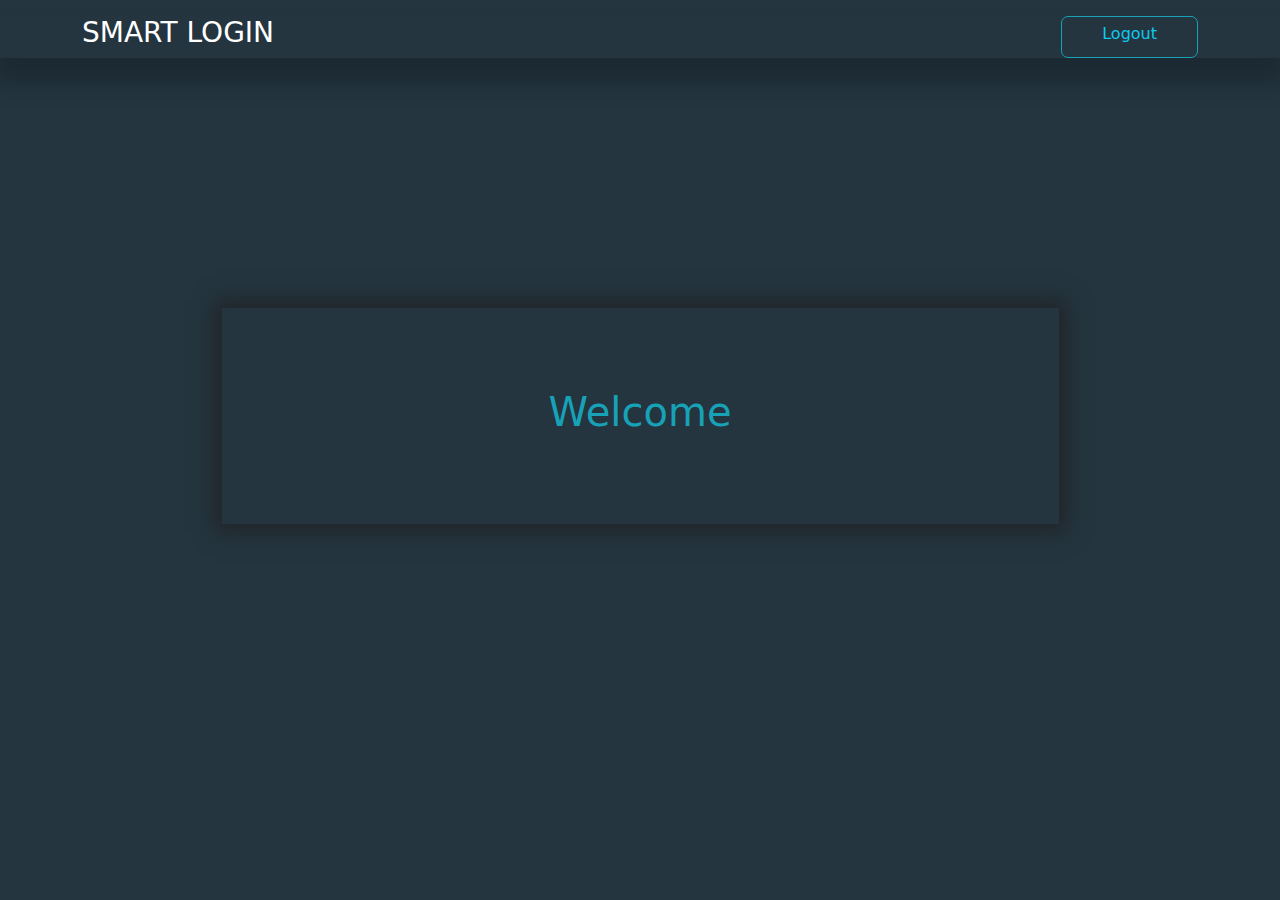
<file: home.html>
<!DOCTYPE html>
<html lang="en">
<head>
    <meta charset="UTF-8">
    <meta http-equiv="X-UA-Compatible" content="IE=edge">
    <meta name="viewport" content="width=device-width, initial-scale=1.0">
    <link rel="shortcut icon" href="assets/images/Unofficial_JavaScript_logo_2.svg.png" type="image/x-icon">
    <link rel="stylesheet" href="assets/css/all.min.css">
    <link rel="stylesheet" href="assets/css/bootstrap.min.css">
    <link rel="stylesheet" href="assets/css/index_style.css">
    <title>Js Assignment 2</title>
    </head>
       <body>
        <div class="shadow-nav">
            <div class="container d-flex justify-content-between my-3">
                <h3 class="text-white">SMART LOGIN</h3>
                <a href="index.html" id="logOut" class="btn-edit1">Logout</a>
            </div>
        </div>
        <div class="container">
            <div class="login edit-home">
                <h2 class="text-center">Welcome <span id="userName"></span></h2>
        </div>























          
        <div class="container d-none">
            <div class="login">
                <h2 class="text-center">Smart Login System</h2>
                <input type="text" class="form-control m-auto my-4 w-75 input-edit" placeholder="Enter your name" id="nameInput">
                <input type="text" class="form-control m-auto mb-4 w-75 input-edit" placeholder="Enter your email" id="emailSignup">
                <input type="password" class="form-control m-auto mb-4 w-75 input-edit" placeholder="Enter your password" id="passwordSignup">
                <a href="index.html" class="btn-edit" id="signUp-btn">Sign Up</a>
                <p class="mt-2 text-white">You have an account ?</p>
                 <a href="index.html">Sign in</a>   
            </div>
        </div>







        <div class="container d-none">
            <div class="login">
                <h2 class="text-center">Smart Login System</h2>
                <input type="text" class="form-control m-auto my-4 w-75 input-edit" placeholder="Enter your email" id="emailInput">
                <input type="password" class="form-control m-auto mb-4 w-75 input-edit" placeholder="Enter your password" id="passwordInput">
                <p class="error-input"></p>
               <a href="#" class="btn-edit" id="login-btn">Login</a>
                <p class="mt-2 text-white">Don't have an account ?</p>
                 <a href="signup.html">Sign Up</a>   
            </div>
        </div>
       




    
    <script src="assets/js/main_Js.js"></script>
    <script src="assets/js/bootstrap.bundle.min.js"></script>
</body>
</html>
</file>
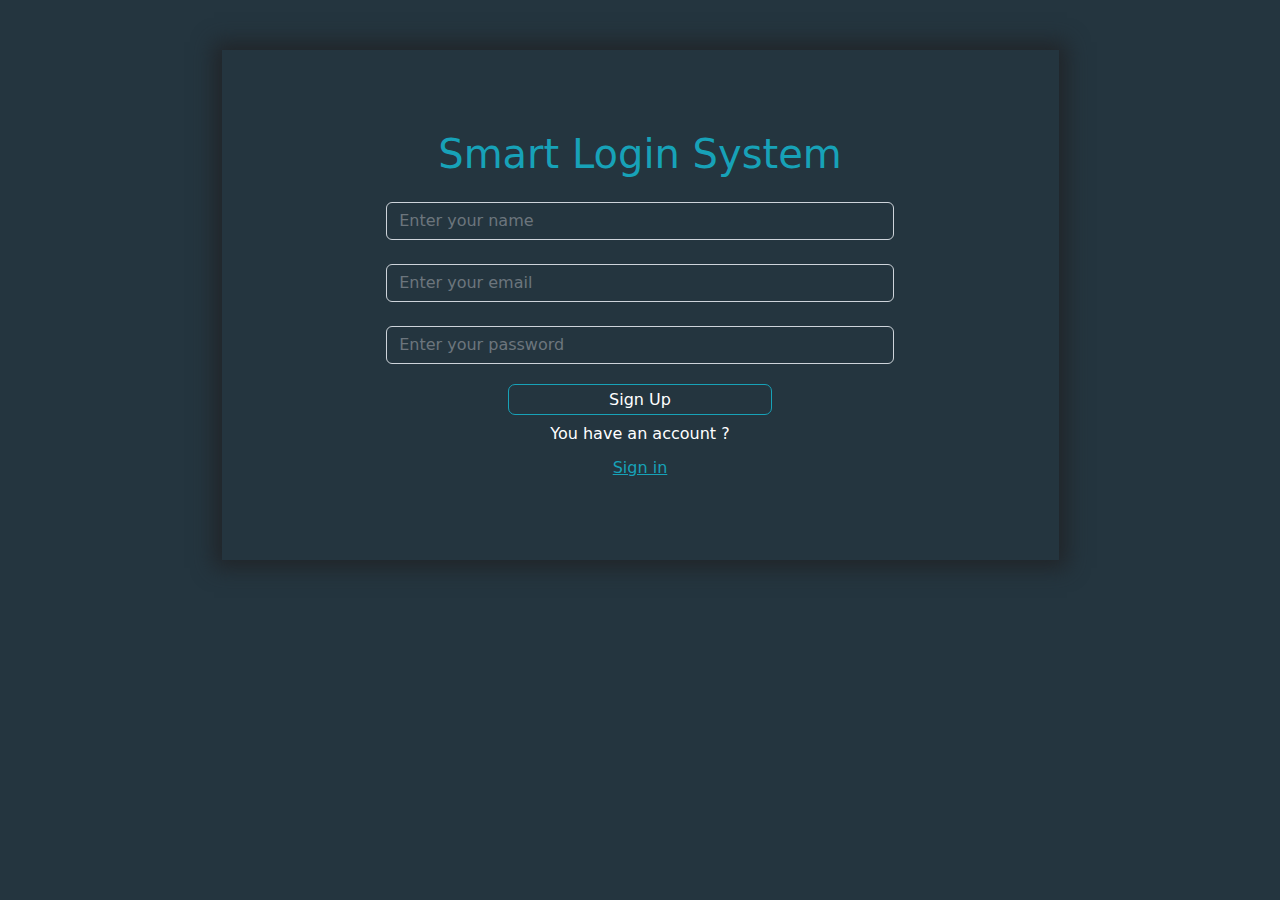
<file: signup.html>
<!DOCTYPE html>
<html lang="en">
<head>
    <meta charset="UTF-8">
    <meta http-equiv="X-UA-Compatible" content="IE=edge">
    <meta name="viewport" content="width=device-width, initial-scale=1.0">
    <link rel="shortcut icon" href="assets/images/Unofficial_JavaScript_logo_2.svg.png" type="image/x-icon">
    <link rel="stylesheet" href="assets/css/all.min.css">
    <link rel="stylesheet" href="assets/css/bootstrap.min.css">
    <link rel="stylesheet" href="assets/css/index_style.css">
    <title>Js Assignment 2</title>
    </head>
       <body>

        <div class="container">
            <div class="login">
                <h2 class="text-center">Smart Login System</h2>
                <input type="text" class="form-control m-auto my-4 w-75 input-edit" placeholder="Enter your name" id="nameInput">
                <p class="error-input1"></p>
                <input type="text" class="form-control m-auto mb-4 w-75 input-edit" placeholder="Enter your email" id="emailSignup">
                <p class="error-input2"></p>
                <input type="password" class="form-control m-auto mb-4 w-75 input-edit" placeholder="Enter your password" id="passwordSignup">
                <p class="error-input3"></p>
                
                <a class="btn-edit" id="signUp-btn">Sign Up</a>
                <p class="mt-2 text-white accText">You have an account ?</p>
                 <a href="index.html">Sign in</a>   
            </div>
        </div>


        
        <div class="container d-none">
            <div class="login">
                <h2 class="text-center">Smart Login System</h2>
                <input type="text" class="form-control m-auto my-4 w-75 input-edit" placeholder="Enter your email" id="emailInput">
                <input type="password" class="form-control m-auto mb-4 w-75 input-edit" placeholder="Enter your password" id="passwordInput">
                <p class="error-input"></p>
               <a href="#" class="btn-edit" id="login-btn">Login</a>
                <p class="mt-2 text-white">Don't have an account ?</p>
                 <a href="signup.html">Sign Up</a>   
            </div>
        </div>

       




    
    <script src="assets/js/main_Js.js"></script>
    <script src="assets/js/bootstrap.bundle.min.js"></script>
</body>
</html>
</file>
<file: assets/css/index_style.css>
body
{
    background-color: #24353F;

}

.login
{   
    margin: auto;
    margin-top: 50px;
    text-align: center;
    box-shadow: 0px 0px 20px 8px;
    padding: 80px;
    width: 75%;
}
.login h2
{
    color: #17A2B8;
    font-weight: 500;
    font-size: 40px;
}
.login a
{
   
    color: #17A2B8;
}
.login .accText
{
    margin: 10px 0 !important;
}
.input-edit
{
    background-color: transparent !important;
    color: #fff !important;
}
.input-edit:focus
{
    box-shadow: none !important;
}
.btn-edit 
{
    color: #fff !important;
    text-decoration: none;
    border:1px solid #17A2B8 ;
    padding: 5px 100px;
    border-radius: 7px;
    cursor: pointer;
    transition: all 0.3s ease-in-out;
}
.btn-edit:hover
{
    background-color: #17A2B8;
} 
.error-input, .error-input1, .error-input2, .error-input3
{
    color: red;
}
.test
{
   display: none;
}
#userName
{
    color: green;
}
.edit-home
{
    margin-top: 250px;
}
.shadow-nav
{
    box-shadow:0px 20px 20px 5px #1c2a33 ;
}
.shadow-nav a
{
    text-decoration: none;
    color: #0dcaf0;
}
.shadow-nav button:hover a
{
    color: white !important;
}
.btn-edit1
{
    text-decoration: none;
    border:1px solid #17A2B8 ;
    padding: 5px 40px;
    border-radius: 7px;
    cursor: pointer;
    transition: all 0.3s ease-in-out;
}
.btn-edit1:hover
{
    background-color: #17A2B8;
    color: #fff;
}
</file>
